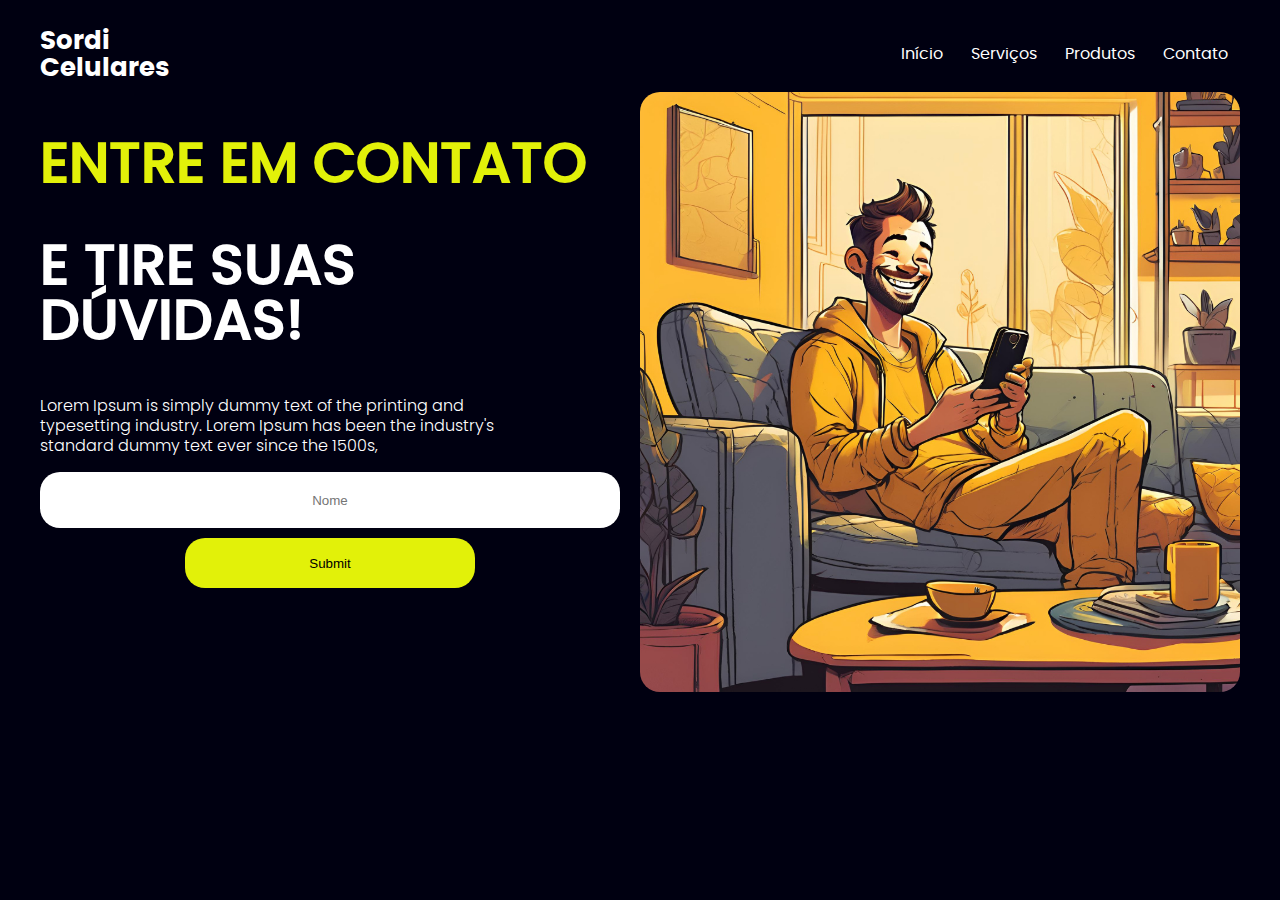
<file: index.html>
<!DOCTYPE html>
<html lang="pt-BR">
<head>
  <meta charset="UTF-8">
  <meta name="viewport" content="width=device-width, initial-scale=1.0">
  <title>INÍCIO</title>

  <link rel="stylesheet" href="styles/style.css">
  <link rel="stylesheet" href="./styles/fonts.css">
</head>
<body>
  <header>
    <div id="title">
      <h1>Sordi</h1>
      <h1>Celulares</h1>
    </div>

    <ul>
      <a href="./index.html"><li>Início</li></a>
      <a href="./servicos.html"><li>Serviços</li></a>
      <a href="#"><li>Produtos</li></a>
      <a href="#"><li>Contato</li></a>
    </ul>
  </header>

  <main>
    <aside>
      <h2><span>Entre em contato</span></h2>
      <h2>E tire suas dúvidas!</h2>
      <p>Lorem Ipsum is simply dummy text of the printing and typesetting industry. Lorem Ipsum has been the industry's standard dummy text ever since the 1500s,</p>
      <form id="form">
        <input type="text" id="name" placeholder = "Nome">
        <input type="submit" class="btn">
      </form>
    </aside>

    <article>
      <img src="./components/images/personagem.png" alt="Individuo utilizando um smartphone sentado no sofa da sala de estar">
    </article>
  </main>
  
  <script src="./js/script.js"></script>
</body>
</html>
</file>
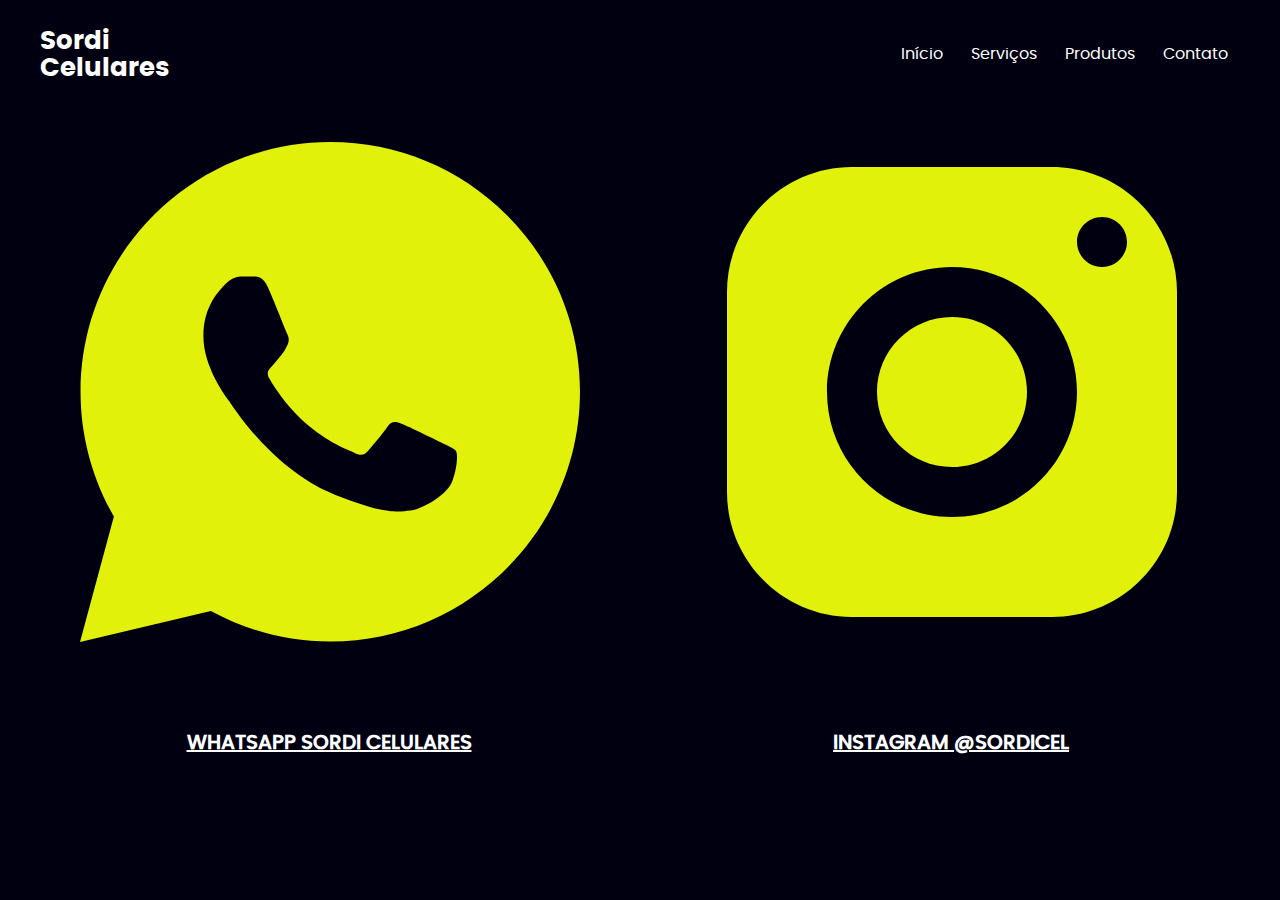
<file: contato.html>
<!DOCTYPE html>
<html lang="pt-BR">
<head>
  <meta charset="UTF-8">
  <meta name="viewport" content="width=device-width, initial-scale=1.0">
  <title>CONTATOS - SORDI</title>

  <link rel="stylesheet" href="styles/style.css">
  <link rel="stylesheet" href="./styles/fonts.css">
  <link rel="stylesheet" href="./styles/contato.css">
</head>
<body>
  <header>
    <div id="title">
      <h1>Sordi</h1>
      <h1>Celulares</h1>
    </div>

    <ul>
      <a href="./index.html"><li>Início</li></a>
      <a href="./servicos.html"><li>Serviços</li></a>
      <a href="./produtos.html"><li>Produtos</li></a>
      <a href="./contato.html"><li>Contato</li></a>
    </ul>
  </header>

  <main>
    <div class="whats">
      <a href="https://wa.me/5549999167404?text=Bom dia! Essa é uma mensagem de teste de desenvolvimento do site" target="_blank">
      <img class="socialImg" src="./components/images/icon-whats.svg" alt="">
      <h2 class="socialTitle">WHATSAPP SORDI CELULARES</h2>
    </a>
    </div>
    <div class="insta">
      <a href="">
      <img class="socialImg" src="./components/images/icon-insta.svg" alt="icone link instagram Sordi Celulares">
      <h2 class="socialTitle">Instagram @sordicel</h2>
    </a>
    </div>
    
  </main>
  
  <script src="./js/script.js"></script>
</body>
</html>
</file>
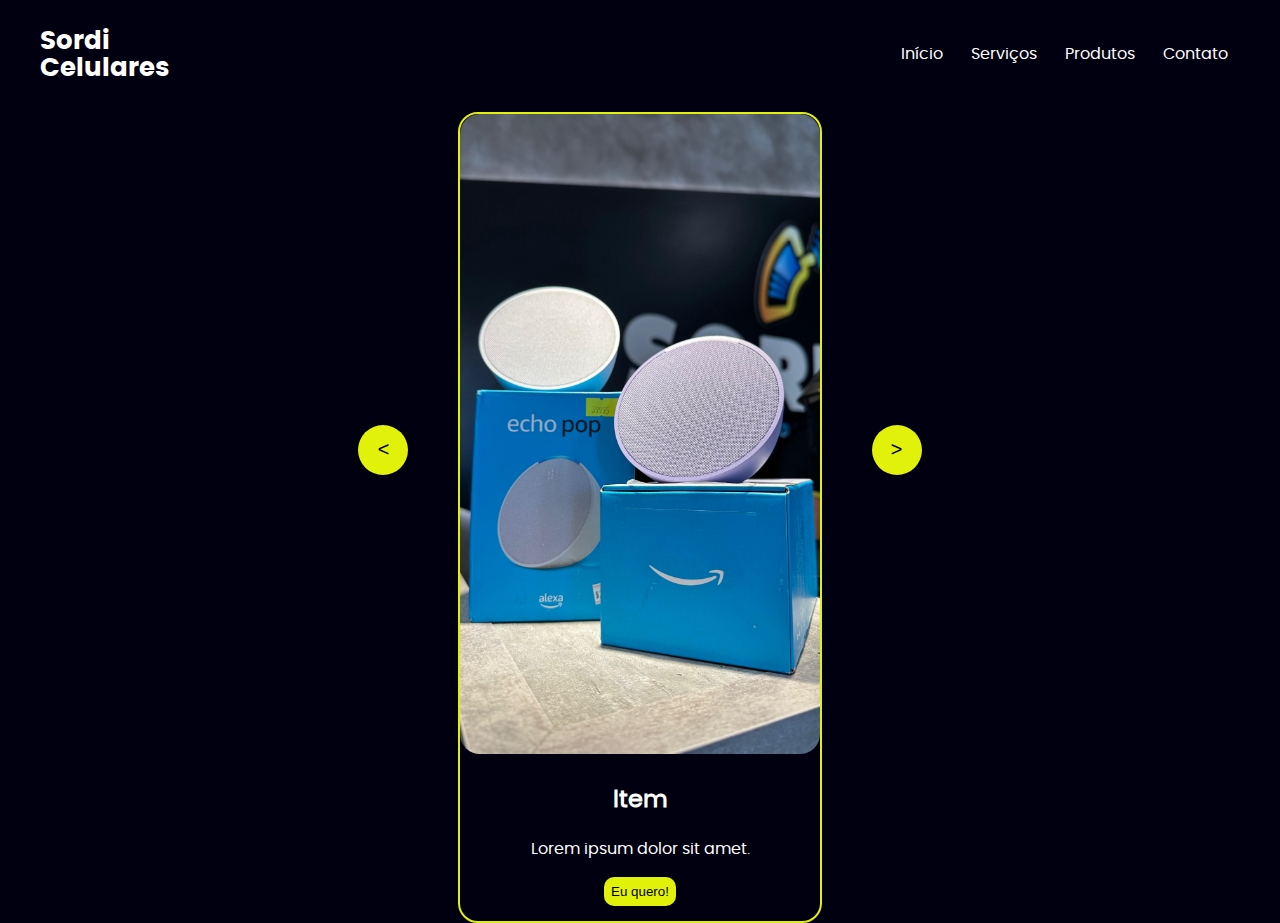
<file: produtos.html>
<!DOCTYPE html>
<html lang="pt-BR">
  <head>
    <meta charset="UTF-8" />
    <meta name="viewport" content="width=device-width, initial-scale=1.0" />
    <title>PRODUTOS - SORDI</title>

    <link rel="stylesheet" href="./styles/fonts.css" />
    <link rel="stylesheet" href="./styles/produtos.css" />
  </head>
  <body>
    <header>
      <div id="title">
        <h1>Sordi</h1>
        <h1>Celulares</h1>
      </div>

      <ul>
        <a href="./index.html"><li>Início</li></a>
        <a href="./servicos.html"><li>Serviços</li></a>
        <a href="./produtos.html"><li>Produtos</li></a>
        <a href="./contato.html"><li>Contato</li></a>
      </ul>
    </header>

  <main>
    <button id="prev"> < </button>

    <div class="cardItem active">
      <img class="cardImg" src="./components/images/echoPop.jpg" alt="">
      <div class="cardInfo">
        <h2>Item</h2>
        <p>Lorem ipsum dolor sit amet.</p>
        <a href="https://wa.me/5549999167404?text=Olá! Vi no site que vcs tem (ITEMX) quais modelos voces tem?" target= _blank><button>Eu quero!</button></a>
      </div>
    </div>
      <div class="cardItem">
        <div>
          <img
            class="cardImg"
            src="./components/images/fonesDeOuvido.jpg"
            alt=""
          />
        </div>
        <div class="cardInfo">
          <h2>Item</h2>
          <p>Lorem ipsum dolor sit amet.</p>
          <a
            href="https://wa.me/5549999167404?text=Olá! Vi no site que vcs tem (ITEMX) quais modelos voces tem?"
            target="_blank"
            ><button>Eu quero!</button></a
          >
        </div>
      </div>
      <div class="cardItem">
        <div>
          <img class="cardImg" src="./components/images/iPhones.png" alt="" />
        </div>
        <div class="cardInfo">
          <h2>Item</h2>
          <p>Lorem ipsum dolor sit amet.</p>
          <a
            href="https://wa.me/5549999167404?text=Olá! Vi no site que vcs tem (ITEMX) quais modelos voces tem?"
            target="_blank"
            ><button>Eu quero!</button></a
          >
        </div>
      </div>
      <div class="cardItem">
        <div>
          <img class="cardImg" src="./components/images/jbl.jpg" alt="" />
        </div>
        <div class="cardInfo">
          <h2>Item</h2>
          <p>Lorem ipsum dolor sit amet.</p>
          <a
            href="https://wa.me/5549999167404?text=Olá! Vi no site que vcs tem (ITEMX) quais modelos voces tem?"
            target="_blank"
            ><button>Eu quero!</button></a
          >
        </div>
      </div>
      <div class="cardItem">
        <div>
          <img class="cardImg" src="./components/images/mi.jpg" alt="" />
        </div>
        <div class="cardInfo">
          <h2>Item</h2>
          <p>Lorem ipsum dolor sit amet.</p>
          <a
            href="https://wa.me/5549999167404?text=Olá! Vi no site que vcs tem (ITEMX) quais modelos voces tem?"
            target="_blank"
            ><button>Eu quero!</button></a
          >
        </div>
      </div>
      <div class="cardItem">
        <div>
          <img class="cardImg" src="./components/images/moto.jpg" alt="" />
        </div>
        <div class="cardInfo">
          <h2>Item</h2>
          <p>Lorem ipsum dolor sit amet.</p>
          <a
            href="https://wa.me/5549999167404?text=Olá! Vi no site que vcs tem (ITEMX) quais modelos voces tem?"
            target="_blank"
            ><button>Eu quero!</button></a
          >
        </div>
      </div>
      <div class="cardItem">
        <div>
          <img
            class="cardImg"
            src="./components/images/smartwatch.jpg"
            alt=""
          />
        </div>
        <div class="cardInfo">
          <h2>Item</h2>
          <p>Lorem ipsum dolor sit amet.</p>
          <a
            href="https://wa.me/5549999167404?text=Olá! Vi no site que vcs tem (ITEMX) quais modelos voces tem?"
            target="_blank"
            ><button>Eu quero!</button></a
          >
        </div>
      </div>
      <div class="cardItem">
        <div>
          <img class="cardImg" src="./components/images/xiaomi.jpg" alt="" />
        </div>
        <div class="cardInfo">
          <h2>Item</h2>
          <p>Lorem ipsum dolor sit amet.</p>
          <a
            href="https://wa.me/5549999167404?text=Olá! Vi no site que vcs tem (ITEMX) quais modelos voces tem?"
            target="_blank"
            ><button>Eu quero!</button></a
          >
        </div>
      </div>
      <div class="cardItem">
        <div>
          <img class="cardImg" src="./components/images/echoPop.jpg" alt="" />
        </div>
        <div class="cardInfo">
          <h2>Item</h2>
          <p>Lorem ipsum dolor sit amet.</p>
          <a
            href="https://wa.me/5549999167404?text=Olá! Vi no site que vcs tem (ITEMX) quais modelos voces tem?"
            target="_blank"
            ><button>Eu quero!</button></a
          >
        </div>
      </div>
    </div>
    <button id="next"> > </button>
    
  </main>
  
  <script src="./js/produtos.js"></script>
</body>
</html>
</file>
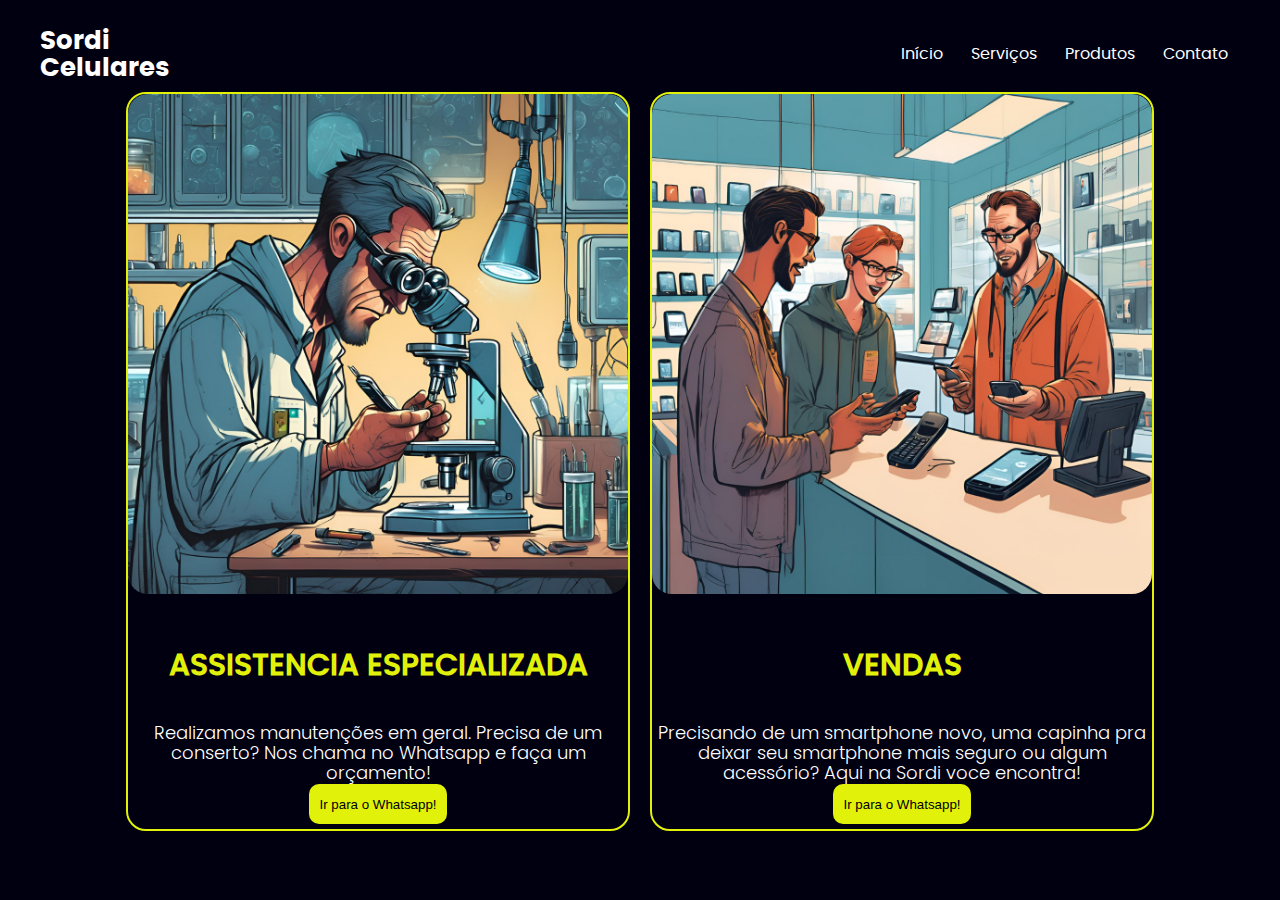
<file: servicos.html>
<!DOCTYPE html>
<html lang="pt-BR">
<head>
  <meta charset="UTF-8">
  <meta name="viewport" content="width=device-width, initial-scale=1.0">
  <title>SERVIÇOS - SORDI</title>

  <link rel="stylesheet" href="styles/style.css">
  <link rel="stylesheet" href="./styles/fonts.css">
  <link rel="stylesheet" href="./styles/servicos.css">
</head>
<body>
  <header>
    <div id="title">
      <h1>Sordi</h1>
      <h1>Celulares</h1>
    </div>

    <ul>
      <a href="./index.html"><li>Início</li></a>
      <a href="./servicos.html"><li>Serviços</li></a>
      <a href="./produtos.html"><li>Produtos</li></a>
      <a href="./contato.html"><li>Contato</li></a>
    </ul>
  </header>

  <main>
    <aside class="serviceCard">
      <img src="./components/images/CONSERTO.png" alt="Individuo utilizando um smartphone sentado no sofa da sala de estar">
      <h2><span>ASSISTENCIA ESPECIALIZADA</span></h2>
      <p>Realizamos manutenções em geral. Precisa de um conserto? Nos chama no Whatsapp e faça um orçamento!</p>
      <button onclick="window.open('https://api.whatsapp.com/send?phone=5549999167404&text=Olá%2C%20gostaria%20de%20saber%20mais%20sobre%20seus%20produtos')"> <a href="" class="wppBtn">Ir para o Whatsapp!</a></button>
    </aside>

    <article>
      <img src="./components/images/vendas.png" alt="">
      <h2><span>vendas</span></h2>
      <p>Precisando de um smartphone novo, uma capinha pra deixar seu smartphone mais seguro ou algum acessório? Aqui na Sordi voce encontra!</p>
      <button onclick="window.open('https://api.whatsapp.com/send?phone=5549999167404&text=Olá%2C%20gostaria%20de%20saber%20mais%20sobre%20seus%20produtos')"> <a href="" class="wppBtn">Ir para o Whatsapp!</a></button>
    </article>
  </main>
  
</body>
</html>
</file>
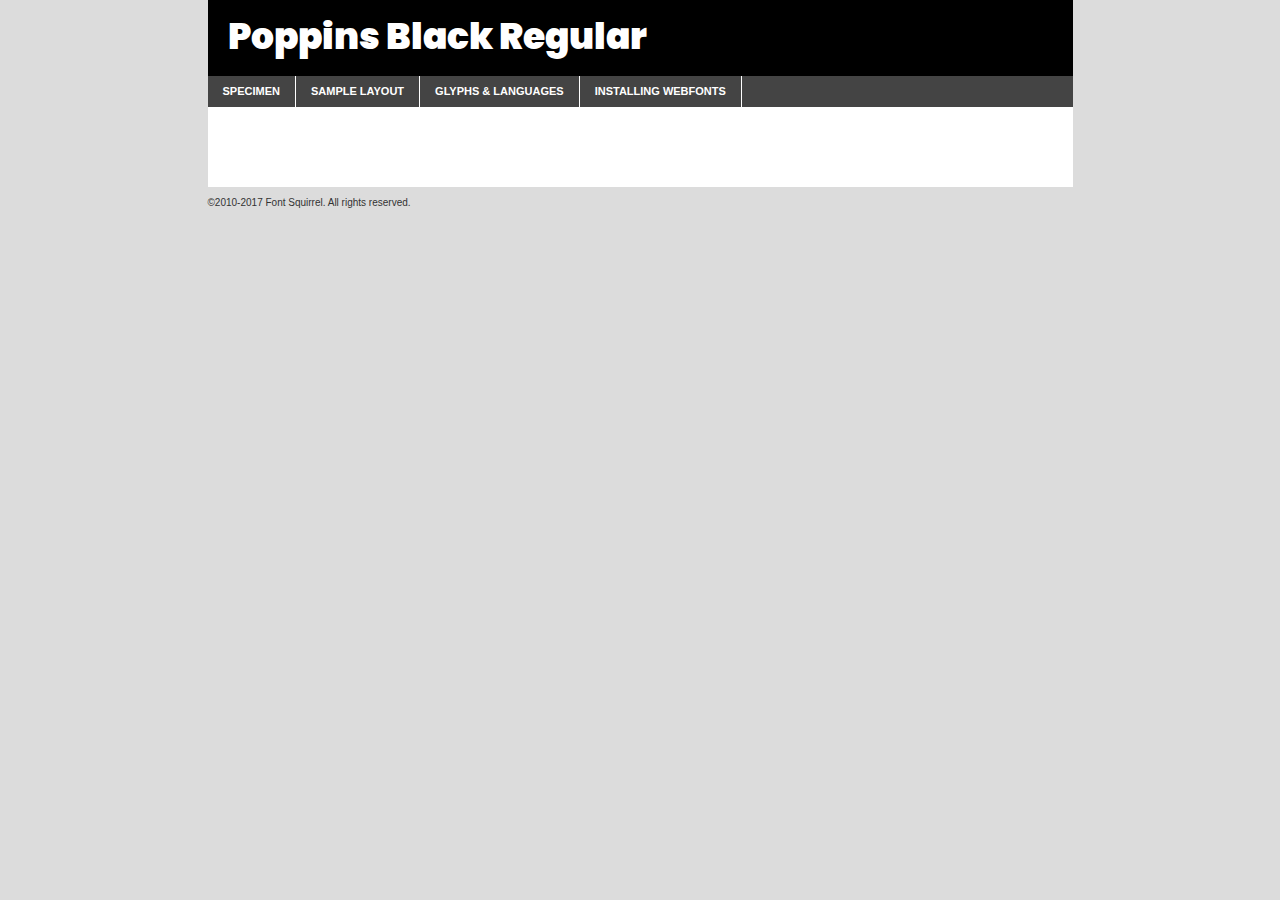
<file: components/fonts/poppins-black-demo.html>
<!DOCTYPE html PUBLIC "-//W3C//DTD XHTML 1.0 Transitional//EN"
	"http://www.w3.org/TR/xhtml1/DTD/xhtml1-transitional.dtd">

<html xmlns="http://www.w3.org/1999/xhtml" xml:lang="en" lang="en">
<head>
	<meta http-equiv="Content-Type" content="text/html; charset=utf-8" />
	<script src="http://ajax.googleapis.com/ajax/libs/jquery/1.7.2/jquery.min.js" type="text/javascript" charset="utf-8"></script>
	<script type="text/javascript">
	(function($){$.fn.easyTabs=function(option){var param=jQuery.extend({fadeSpeed:"fast",defaultContent:1,activeClass:'active'},option);$(this).each(function(){var thisId="#"+this.id;if(param.defaultContent==''){param.defaultContent=1;}
	if(typeof param.defaultContent=="number")
	{var defaultTab=$(thisId+" .tabs li:eq("+(param.defaultContent-1)+") a").attr('href').substr(1);}else{var defaultTab=param.defaultContent;}
	$(thisId+" .tabs li a").each(function(){var tabToHide=$(this).attr('href').substr(1);$("#"+tabToHide).addClass('easytabs-tab-content');});hideAll();changeContent(defaultTab);function hideAll(){$(thisId+" .easytabs-tab-content").hide();}
	function changeContent(tabId){hideAll();$(thisId+" .tabs li").removeClass(param.activeClass);$(thisId+" .tabs li a[href=#"+tabId+"]").closest('li').addClass(param.activeClass);if(param.fadeSpeed!="none")
	{$(thisId+" #"+tabId).fadeIn(param.fadeSpeed);}else{$(thisId+" #"+tabId).show();}}
	$(thisId+" .tabs li").click(function(){var tabId=$(this).find('a').attr('href').substr(1);changeContent(tabId);return false;});});}})(jQuery);
	</script>
	<link rel="stylesheet" href="specimen_files/specimen_stylesheet.css" type="text/css" charset="utf-8" />
	<link rel="stylesheet" href="stylesheet.css" type="text/css" charset="utf-8" />

	<style type="text/css">
					body{
				font-family: 'poppinsblack';
							}
		</style>

	<title>Poppins Black Regular Specimen</title>
	
	
	<script type="text/javascript" charset="utf-8">
		$(document).ready(function() {
			$('#container').easyTabs({defaultContent:1});
		});
	</script>
</head>

<body>
<div id="container">
	<div id="header">
		Poppins Black Regular	</div>
	<ul class="tabs">
		<li><a href="#specimen">Specimen</a></li>
		<li><a href="#layout">Sample Layout</a></li>
				<li><a href="#glyphs">Glyphs &amp; Languages</a></li>
		<li><a href="#installing">Installing Webfonts</a></li>
		
	</ul>
	
	<div id="main_content">

		
			<div id="specimen">
		
				<div class="section">
					<div class="grid12 firstcol">
						<div class="huge">AaBb</div>
					</div>
				</div>
		
				<div class="section">
					<div class="glyph_range">A&#x200B;B&#x200b;C&#x200b;D&#x200b;E&#x200b;F&#x200b;G&#x200b;H&#x200b;I&#x200b;J&#x200b;K&#x200b;L&#x200b;M&#x200b;N&#x200b;O&#x200b;P&#x200b;Q&#x200b;R&#x200b;S&#x200b;T&#x200b;U&#x200b;V&#x200b;W&#x200b;X&#x200b;Y&#x200b;Z&#x200b;a&#x200b;b&#x200b;c&#x200b;d&#x200b;e&#x200b;f&#x200b;g&#x200b;h&#x200b;i&#x200b;j&#x200b;k&#x200b;l&#x200b;m&#x200b;n&#x200b;o&#x200b;p&#x200b;q&#x200b;r&#x200b;s&#x200b;t&#x200b;u&#x200b;v&#x200b;w&#x200b;x&#x200b;y&#x200b;z&#x200b;1&#x200b;2&#x200b;3&#x200b;4&#x200b;5&#x200b;6&#x200b;7&#x200b;8&#x200b;9&#x200b;0&#x200b;&amp;&#x200b;.&#x200b;,&#x200b;?&#x200b;!&#x200b;&#64;&#x200b;(&#x200b;)&#x200b;#&#x200b;$&#x200b;%&#x200b;*&#x200b;+&#x200b;-&#x200b;=&#x200b;:&#x200b;;</div>
				</div>
				<div class="section">
					<div class="grid12 firstcol">
						<table class="sample_table">
							<tr><td>10</td><td class="size10">abcdefghijklmnopqrstuvwxyzABCDEFGHIJKLMNOPQRSTUVWXYZ0123456789abcdefghijklmnopqrstuvwxyzABCDEFGHIJKLMNOPQRSTUVWXYZ0123456789abcdefghijklmnopqrstuvwxyzABCDEFGHIJKLMNOPQRSTUVWXYZ</td></tr>
							<tr><td>11</td><td class="size11">abcdefghijklmnopqrstuvwxyzABCDEFGHIJKLMNOPQRSTUVWXYZ0123456789abcdefghijklmnopqrstuvwxyzABCDEFGHIJKLMNOPQRSTUVWXYZ0123456789abcdefghijklmnopqrstuvwxyzABCDEFGHIJKLMNOPQRSTUVWXYZ</td></tr>
							<tr><td>12</td><td class="size12">abcdefghijklmnopqrstuvwxyzABCDEFGHIJKLMNOPQRSTUVWXYZ0123456789abcdefghijklmnopqrstuvwxyzABCDEFGHIJKLMNOPQRSTUVWXYZ0123456789abcdefghijklmnopqrstuvwxyzABCDEFGHIJKLMNOPQRSTUVWXYZ</td></tr>
							<tr><td>13</td><td class="size13">abcdefghijklmnopqrstuvwxyzABCDEFGHIJKLMNOPQRSTUVWXYZ0123456789abcdefghijklmnopqrstuvwxyzABCDEFGHIJKLMNOPQRSTUVWXYZ0123456789abcdefghijklmnopqrstuvwxyzABCDEFGHIJKLMNOPQRSTUVWXYZ</td></tr>
							<tr><td>14</td><td class="size14">abcdefghijklmnopqrstuvwxyzABCDEFGHIJKLMNOPQRSTUVWXYZ0123456789abcdefghijklmnopqrstuvwxyzABCDEFGHIJKLMNOPQRSTUVWXYZ0123456789abcdefghijklmnopqrstuvwxyzABCDEFGHIJKLMNOPQRSTUVWXYZ</td></tr>
							<tr><td>16</td><td class="size16">abcdefghijklmnopqrstuvwxyzABCDEFGHIJKLMNOPQRSTUVWXYZ0123456789abcdefghijklmnopqrstuvwxyzABCDEFGHIJKLMNOPQRSTUVWXYZ</td></tr>
							<tr><td>18</td><td class="size18">abcdefghijklmnopqrstuvwxyzABCDEFGHIJKLMNOPQRSTUVWXYZ0123456789abcdefghijklmnopqrstuvwxyzABCDEFGHIJKLMNOPQRSTUVWXYZ</td></tr>
							<tr><td>20</td><td class="size20">abcdefghijklmnopqrstuvwxyzABCDEFGHIJKLMNOPQRSTUVWXYZ0123456789abcdefghijklmnopqrstuvwxyzABCDEFGHIJKLMNOPQRSTUVWXYZ</td></tr>
							<tr><td>24</td><td class="size24">abcdefghijklmnopqrstuvwxyzABCDEFGHIJKLMNOPQRSTUVWXYZ0123456789abcdefghijklmnopqrstuvwxyzABCDEFGHIJKLMNOPQRSTUVWXYZ</td></tr>
							<tr><td>30</td><td class="size30">abcdefghijklmnopqrstuvwxyzABCDEFGHIJKLMNOPQRSTUVWXYZ0123456789abcdefghijklmnopqrstuvwxyzABCDEFGHIJKLMNOPQRSTUVWXYZ</td></tr>
							<tr><td>36</td><td class="size36">abcdefghijklmnopqrstuvwxyzABCDEFGHIJKLMNOPQRSTUVWXYZ0123456789abcdefghijklmnopqrstuvwxyzABCDEFGHIJKLMNOPQRSTUVWXYZ</td></tr>
							<tr><td>48</td><td class="size48">abcdefghijklmnopqrstuvwxyzABCDEFGHIJKLMNOPQRSTUVWXYZ0123456789abcdefghijklmnopqrstuvwxyzABCDEFGHIJKLMNOPQRSTUVWXYZ</td></tr>
							<tr><td>60</td><td class="size60">abcdefghijklmnopqrstuvwxyzABCDEFGHIJKLMNOPQRSTUVWXYZ0123456789abcdefghijklmnopqrstuvwxyzABCDEFGHIJKLMNOPQRSTUVWXYZ</td></tr>
							<tr><td>72</td><td class="size72">abcdefghijklmnopqrstuvwxyzABCDEFGHIJKLMNOPQRSTUVWXYZ0123456789abcdefghijklmnopqrstuvwxyzABCDEFGHIJKLMNOPQRSTUVWXYZ</td></tr>
							<tr><td>90</td><td class="size90">abcdefghijklmnopqrstuvwxyzABCDEFGHIJKLMNOPQRSTUVWXYZ0123456789abcdefghijklmnopqrstuvwxyzABCDEFGHIJKLMNOPQRSTUVWXYZ</td></tr>
						</table>
				
					</div>
			
				</div>
		
		
		
								<div class="section" id="bodycomparison">


										<div id="xheight">
				<div class="fontbody">&#x25FC;&#x25FC;&#x25FC;&#x25FC;&#x25FC;&#x25FC;&#x25FC;&#x25FC;&#x25FC;&#x25FC;&#x25FC;&#x25FC;&#x25FC;&#x25FC;&#x25FC;&#x25FC;&#x25FC;&#x25FC;&#x25FC;&#x25FC;&#x25FC;&#x25FC;&#x25FC;&#x25FC;&#x25FC;&#x25FC;&#x25FC;&#x25FC;&#x25FC;&#x25FC;&#x25FC;&#x25FC;&#x25FC;&#x25FC;&#x25FC;&#x25FC;&#x25FC;&#x25FC;&#x25FC;&#x25FC;&#x25FC;&#x25FC;&#x25FC;&#x25FC;&#x25FC;&#x25FC;&#x25FC;&#x25FC;&#x25FC;&#x25FC;&#x25FC;&#x25FC;&#x25FC;&#x25FC;&#x25FC;&#x25FC;&#x25FC;&#x25FC;&#x25FC;&#x25FC;&#x25FC;&#x25FC;&#x25FC;&#x25FC;&#x25FC;&#x25FC;&#x25FC;&#x25FC;&#x25FC;&#x25FC;&#x25FC;&#x25FC;&#x25FC;&#x25FC;&#x25FC;&#x25FC;&#x25FC;&#x25FC;&#x25FC;&#x25FC;&#x25FC;&#x25FC;&#x25FC;&#x25FC;&#x25FC;&#x25FC;&#x25FC;&#x25FC;&#x25FC;&#x25FC;&#x25FC;&#x25FC;&#x25FC;&#x25FC;&#x25FC;&#x25FC;&#x25FC;&#x25FC;&#x25FC;body</div><div class="arialbody">body</div><div class="verdanabody">body</div><div class="georgiabody">body</div></div>
										<div class="fontbody" style="z-index:1">
											body<span>Poppins Black Regular</span>
										</div>
										<div class="arialbody" style="z-index:1">
											body<span>Arial</span>
										</div>
										<div class="verdanabody" style="z-index:1">
											body<span>Verdana</span>
										</div>
										<div class="georgiabody" style="z-index:1">
											body<span>Georgia</span>
										</div>



								</div>
		
		
				<div class="section psample psample_row1" id="">
					
					<div class="grid2 firstcol">
						<p class="size10"><span>10.</span>Aenean lacinia bibendum nulla sed consectetur. Fusce dapibus, tellus ac cursus commodo, tortor mauris condimentum nibh, ut fermentum massa justo sit amet risus. Nullam id dolor id nibh ultricies vehicula ut id elit. Cum sociis natoque penatibus et magnis dis parturient montes, nascetur ridiculus mus. Nulla vitae elit libero, a pharetra augue.</p>
			
					</div>
					<div class="grid3">
						<p class="size11"><span>11.</span>Aenean lacinia bibendum nulla sed consectetur. Fusce dapibus, tellus ac cursus commodo, tortor mauris condimentum nibh, ut fermentum massa justo sit amet risus. Nullam id dolor id nibh ultricies vehicula ut id elit. Cum sociis natoque penatibus et magnis dis parturient montes, nascetur ridiculus mus. Nulla vitae elit libero, a pharetra augue.</p>
			
					</div>
					<div class="grid3">
						<p class="size12"><span>12.</span>Aenean lacinia bibendum nulla sed consectetur. Fusce dapibus, tellus ac cursus commodo, tortor mauris condimentum nibh, ut fermentum massa justo sit amet risus. Nullam id dolor id nibh ultricies vehicula ut id elit. Cum sociis natoque penatibus et magnis dis parturient montes, nascetur ridiculus mus. Nulla vitae elit libero, a pharetra augue.</p>
			
					</div>
					<div class="grid4">
						<p class="size13"><span>13.</span>Aenean lacinia bibendum nulla sed consectetur. Fusce dapibus, tellus ac cursus commodo, tortor mauris condimentum nibh, ut fermentum massa justo sit amet risus. Nullam id dolor id nibh ultricies vehicula ut id elit. Cum sociis natoque penatibus et magnis dis parturient montes, nascetur ridiculus mus. Nulla vitae elit libero, a pharetra augue.</p>
			
					</div>
					<div class="white_blend"></div>
					
				</div>
				<div class="section psample psample_row2" id="">
					<div class="grid3 firstcol">
						<p class="size14"><span>14.</span>Aenean lacinia bibendum nulla sed consectetur. Fusce dapibus, tellus ac cursus commodo, tortor mauris condimentum nibh, ut fermentum massa justo sit amet risus. Nullam id dolor id nibh ultricies vehicula ut id elit. Cum sociis natoque penatibus et magnis dis parturient montes, nascetur ridiculus mus. Nulla vitae elit libero, a pharetra augue.</p>
			
					</div>
					<div class="grid4">
						<p class="size16"><span>16.</span>Aenean lacinia bibendum nulla sed consectetur. Fusce dapibus, tellus ac cursus commodo, tortor mauris condimentum nibh, ut fermentum massa justo sit amet risus. Nullam id dolor id nibh ultricies vehicula ut id elit. Cum sociis natoque penatibus et magnis dis parturient montes, nascetur ridiculus mus. Nulla vitae elit libero, a pharetra augue.</p>
			
					</div>
					<div class="grid5">
						<p class="size18"><span>18.</span>Aenean lacinia bibendum nulla sed consectetur. Fusce dapibus, tellus ac cursus commodo, tortor mauris condimentum nibh, ut fermentum massa justo sit amet risus. Nullam id dolor id nibh ultricies vehicula ut id elit. Cum sociis natoque penatibus et magnis dis parturient montes, nascetur ridiculus mus. Nulla vitae elit libero, a pharetra augue.</p>
			
					</div>

					<div class="white_blend"></div>

				</div>
				
				<div class="section psample psample_row3" id="">
					<div class="grid5 firstcol">
						<p class="size20"><span>20.</span>Aenean lacinia bibendum nulla sed consectetur. Fusce dapibus, tellus ac cursus commodo, tortor mauris condimentum nibh, ut fermentum massa justo sit amet risus. Nullam id dolor id nibh ultricies vehicula ut id elit. Cum sociis natoque penatibus et magnis dis parturient montes, nascetur ridiculus mus. Nulla vitae elit libero, a pharetra augue.</p>
					</div>
					<div class="grid7">
						<p class="size24"><span>24.</span>Aenean lacinia bibendum nulla sed consectetur. Fusce dapibus, tellus ac cursus commodo, tortor mauris condimentum nibh, ut fermentum massa justo sit amet risus. Nullam id dolor id nibh ultricies vehicula ut id elit. Cum sociis natoque penatibus et magnis dis parturient montes, nascetur ridiculus mus. Nulla vitae elit libero, a pharetra augue.</p>
					</div>
					
					<div class="white_blend"></div>
					
				</div>
				
				<div class="section psample psample_row4" id="">
					<div class="grid12 firstcol">
						<p class="size30"><span>30.</span>Aenean lacinia bibendum nulla sed consectetur. Fusce dapibus, tellus ac cursus commodo, tortor mauris condimentum nibh, ut fermentum massa justo sit amet risus. Nullam id dolor id nibh ultricies vehicula ut id elit. Cum sociis natoque penatibus et magnis dis parturient montes, nascetur ridiculus mus. Nulla vitae elit libero, a pharetra augue.</p>
					</div>
					<div class="white_blend"></div>
					
				</div>
				
				
				
				<div class="section psample psample_row1 fullreverse">
					<div class="grid2 firstcol">
						<p class="size10"><span>10.</span>Aenean lacinia bibendum nulla sed consectetur. Fusce dapibus, tellus ac cursus commodo, tortor mauris condimentum nibh, ut fermentum massa justo sit amet risus. Nullam id dolor id nibh ultricies vehicula ut id elit. Cum sociis natoque penatibus et magnis dis parturient montes, nascetur ridiculus mus. Nulla vitae elit libero, a pharetra augue.</p>
			
					</div>
					<div class="grid3">
						<p class="size11"><span>11.</span>Aenean lacinia bibendum nulla sed consectetur. Fusce dapibus, tellus ac cursus commodo, tortor mauris condimentum nibh, ut fermentum massa justo sit amet risus. Nullam id dolor id nibh ultricies vehicula ut id elit. Cum sociis natoque penatibus et magnis dis parturient montes, nascetur ridiculus mus. Nulla vitae elit libero, a pharetra augue.</p>
			
					</div>
					<div class="grid3">
						<p class="size12"><span>12.</span>Aenean lacinia bibendum nulla sed consectetur. Fusce dapibus, tellus ac cursus commodo, tortor mauris condimentum nibh, ut fermentum massa justo sit amet risus. Nullam id dolor id nibh ultricies vehicula ut id elit. Cum sociis natoque penatibus et magnis dis parturient montes, nascetur ridiculus mus. Nulla vitae elit libero, a pharetra augue.</p>
			
					</div>
					<div class="grid4">
						<p class="size13"><span>13.</span>Aenean lacinia bibendum nulla sed consectetur. Fusce dapibus, tellus ac cursus commodo, tortor mauris condimentum nibh, ut fermentum massa justo sit amet risus. Nullam id dolor id nibh ultricies vehicula ut id elit. Cum sociis natoque penatibus et magnis dis parturient montes, nascetur ridiculus mus. Nulla vitae elit libero, a pharetra augue.</p>
			
					</div>
					<div class="black_blend"></div>
					
				</div>
				
				<div class="section psample psample_row2 fullreverse">
					<div class="grid3 firstcol">
						<p class="size14"><span>14.</span>Aenean lacinia bibendum nulla sed consectetur. Fusce dapibus, tellus ac cursus commodo, tortor mauris condimentum nibh, ut fermentum massa justo sit amet risus. Nullam id dolor id nibh ultricies vehicula ut id elit. Cum sociis natoque penatibus et magnis dis parturient montes, nascetur ridiculus mus. Nulla vitae elit libero, a pharetra augue.</p>
			
					</div>
					<div class="grid4">
						<p class="size16"><span>16.</span>Aenean lacinia bibendum nulla sed consectetur. Fusce dapibus, tellus ac cursus commodo, tortor mauris condimentum nibh, ut fermentum massa justo sit amet risus. Nullam id dolor id nibh ultricies vehicula ut id elit. Cum sociis natoque penatibus et magnis dis parturient montes, nascetur ridiculus mus. Nulla vitae elit libero, a pharetra augue.</p>
			
					</div>
					<div class="grid5">
						<p class="size18"><span>18.</span>Aenean lacinia bibendum nulla sed consectetur. Fusce dapibus, tellus ac cursus commodo, tortor mauris condimentum nibh, ut fermentum massa justo sit amet risus. Nullam id dolor id nibh ultricies vehicula ut id elit. Cum sociis natoque penatibus et magnis dis parturient montes, nascetur ridiculus mus. Nulla vitae elit libero, a pharetra augue.</p>
			
					</div>
					<div class="black_blend"></div>

				</div>
				
				<div class="section psample fullreverse psample_row3" id="">
					<div class="grid5 firstcol">
						<p class="size20"><span>20.</span>Aenean lacinia bibendum nulla sed consectetur. Fusce dapibus, tellus ac cursus commodo, tortor mauris condimentum nibh, ut fermentum massa justo sit amet risus. Nullam id dolor id nibh ultricies vehicula ut id elit. Cum sociis natoque penatibus et magnis dis parturient montes, nascetur ridiculus mus. Nulla vitae elit libero, a pharetra augue.</p>
					</div>
					<div class="grid7">
						<p class="size24"><span>24.</span>Aenean lacinia bibendum nulla sed consectetur. Fusce dapibus, tellus ac cursus commodo, tortor mauris condimentum nibh, ut fermentum massa justo sit amet risus. Nullam id dolor id nibh ultricies vehicula ut id elit. Cum sociis natoque penatibus et magnis dis parturient montes, nascetur ridiculus mus. Nulla vitae elit libero, a pharetra augue.</p>
					</div>
					
					<div class="black_blend"></div>
					
				</div>
				
				<div class="section psample fullreverse psample_row4" id="" style="border-bottom: 20px #000 solid;">
					<div class="grid12 firstcol">
						<p class="size30"><span>30.</span>Aenean lacinia bibendum nulla sed consectetur. Fusce dapibus, tellus ac cursus commodo, tortor mauris condimentum nibh, ut fermentum massa justo sit amet risus. Nullam id dolor id nibh ultricies vehicula ut id elit. Cum sociis natoque penatibus et magnis dis parturient montes, nascetur ridiculus mus. Nulla vitae elit libero, a pharetra augue.</p>
					</div>
					<div class="black_blend"></div>
					
				</div>
				
				
				
				
			</div>
			
			<div id="layout">
				
				<div class="section">
					
					<div class="grid12 firstcol">
						<h1>Lorem Ipsum Dolor</h1>
						<h2>Etiam porta sem malesuada magna mollis euismod</h2>
						
						<p class="byline">By <a href="#link">Aenean Lacinia</a></p>
					</div>
				</div>
				<div class="section">
					<div class="grid8 firstcol">
						<p class="large">Donec sed odio dui. Morbi leo risus, porta ac consectetur ac, vestibulum at eros. Fusce dapibus, tellus ac cursus commodo, tortor mauris condimentum nibh, ut fermentum massa justo sit amet risus. </p>

						
						<h3>Pellentesque ornare sem</h3>

						<p>Maecenas sed diam eget risus varius blandit sit amet non magna. Maecenas faucibus mollis interdum. Donec ullamcorper nulla non metus auctor fringilla. Nullam id dolor id nibh ultricies vehicula ut id elit. Nullam id dolor id nibh ultricies vehicula ut id elit. </p>

						<p>Aenean eu leo quam. Pellentesque ornare sem lacinia quam venenatis vestibulum. Lorem ipsum dolor sit amet, consectetur adipiscing elit. Cum sociis natoque penatibus et magnis dis parturient montes, nascetur ridiculus mus. </p>

						<p>Nulla vitae elit libero, a pharetra augue. Praesent commodo cursus magna, vel scelerisque nisl consectetur et. Aenean lacinia bibendum nulla sed consectetur. </p>

						<p>Nullam quis risus eget urna mollis ornare vel eu leo. Nullam quis risus eget urna mollis ornare vel eu leo. Maecenas sed diam eget risus varius blandit sit amet non magna. Donec ullamcorper nulla non metus auctor fringilla. </p>

						<h3>Cras mattis consectetur</h3>

						<p>Aenean eu leo quam. Pellentesque ornare sem lacinia quam venenatis vestibulum. Aenean lacinia bibendum nulla sed consectetur. Integer posuere erat a ante venenatis dapibus posuere velit aliquet. Cras mattis consectetur purus sit amet fermentum. </p>

						<p>Nullam id dolor id nibh ultricies vehicula ut id elit. Nullam quis risus eget urna mollis ornare vel eu leo. Cras mattis consectetur purus sit amet fermentum.</p>
					</div>
					
					<div class="grid4 sidebar">
						
						<div class="box reverse">
							<p class="last">Nullam quis risus eget urna mollis ornare vel eu leo. Donec ullamcorper nulla non metus auctor fringilla. Cras mattis consectetur purus sit amet fermentum. Sed posuere consectetur est at lobortis. Lorem ipsum dolor sit amet, consectetur adipiscing elit. </p>
						</div>
						
						<p class="caption">Maecenas sed diam eget risus varius.</p>

						<p>Vestibulum id ligula porta felis euismod semper. Integer posuere erat a ante venenatis dapibus posuere velit aliquet. Vestibulum id ligula porta felis euismod semper. Sed posuere consectetur est at lobortis. Maecenas sed diam eget risus varius blandit sit amet non magna. Fusce dapibus, tellus ac cursus commodo, tortor mauris condimentum nibh, ut fermentum massa justo sit amet risus. </p>

					

						<p>Duis mollis, est non commodo luctus, nisi erat porttitor ligula, eget lacinia odio sem nec elit. Aenean lacinia bibendum nulla sed consectetur. Vivamus sagittis lacus vel augue laoreet rutrum faucibus dolor auctor. Aenean lacinia bibendum nulla sed consectetur. Nullam quis risus eget urna mollis ornare vel eu leo. </p>

						<p>Praesent commodo cursus magna, vel scelerisque nisl consectetur et. Donec ullamcorper nulla non metus auctor fringilla. Maecenas faucibus mollis interdum. Fusce dapibus, tellus ac cursus commodo, tortor mauris condimentum nibh, ut fermentum massa justo sit amet risus. </p>

					</div>
				</div>
				
			</div>


			



		<div id="glyphs">
			<div class="section">
				<div class="grid12 firstcol">
			
				<h1>Language Support</h1>
				<p>The subset of Poppins Black Regular in this kit supports the following languages:<br />
			
					Albanian, Basque, Breton, Chamorro, Danish, Dutch, English, Faroese, Finnish, French, Frisian, Galician, German, Icelandic, Italian, Malagasy, Norwegian, Portuguese, Spanish, Alsatian, Aragonese, Arapaho, Arrernte, Asturian, Aymara, Bislama, Cebuano, Corsican, Fijian, French_creole, Genoese, Gilbertese, Greenlandic, Haitian_creole, Hiligaynon, Hmong, Hopi, Ibanag, Iloko_ilokano, Indonesian, Interglossa_glosa, Interlingua, Irish_gaelic, Jerriais, Lojban, Lombard, Luxembourgeois, Manx, Mohawk, Norfolk_pitcairnese, Occitan, Oromo, Pangasinan, Papiamento, Piedmontese, Potawatomi, Rhaeto-romance, Romansh, Rotokas, Sami_lule, Samoan, Sardinian, Scots_gaelic, Seychelles_creole, Shona, Sicilian, Somali, Southern_ndebele, Swahili, Swati_swazi, Tagalog_filipino_pilipino, Tetum, Tok_pisin, Uyghur_latinized, Volapuk, Walloon, Warlpiri, Xhosa, Yapese, Zulu, Latinbasic, Ubasic, Demo				</p>
				<h1>Glyph Chart</h1>
				<p>The subset of Poppins Black Regular in this kit includes all the glyphs listed below. Unicode entities are included above each glyph to help you insert individual characters into your layout.</p>
				<div id="glyph_chart">
			
																														 <div><p>&amp;#13;</p>&#13;</div>
																				 <div><p>&amp;#32;</p>&#32;</div>
																				 <div><p>&amp;#33;</p>&#33;</div>
																				 <div><p>&amp;#34;</p>&#34;</div>
																				 <div><p>&amp;#35;</p>&#35;</div>
																				 <div><p>&amp;#36;</p>&#36;</div>
																				 <div><p>&amp;#37;</p>&#37;</div>
																				 <div><p>&amp;#38;</p>&#38;</div>
																				 <div><p>&amp;#39;</p>&#39;</div>
																				 <div><p>&amp;#40;</p>&#40;</div>
																				 <div><p>&amp;#41;</p>&#41;</div>
																				 <div><p>&amp;#42;</p>&#42;</div>
																				 <div><p>&amp;#43;</p>&#43;</div>
																				 <div><p>&amp;#44;</p>&#44;</div>
																				 <div><p>&amp;#45;</p>&#45;</div>
																				 <div><p>&amp;#46;</p>&#46;</div>
																				 <div><p>&amp;#47;</p>&#47;</div>
																				 <div><p>&amp;#48;</p>&#48;</div>
																				 <div><p>&amp;#49;</p>&#49;</div>
																				 <div><p>&amp;#50;</p>&#50;</div>
																				 <div><p>&amp;#51;</p>&#51;</div>
																				 <div><p>&amp;#52;</p>&#52;</div>
																				 <div><p>&amp;#53;</p>&#53;</div>
																				 <div><p>&amp;#54;</p>&#54;</div>
																				 <div><p>&amp;#55;</p>&#55;</div>
																				 <div><p>&amp;#56;</p>&#56;</div>
																				 <div><p>&amp;#57;</p>&#57;</div>
																				 <div><p>&amp;#58;</p>&#58;</div>
																				 <div><p>&amp;#59;</p>&#59;</div>
																				 <div><p>&amp;#60;</p>&#60;</div>
																				 <div><p>&amp;#61;</p>&#61;</div>
																				 <div><p>&amp;#62;</p>&#62;</div>
																				 <div><p>&amp;#63;</p>&#63;</div>
																				 <div><p>&amp;#64;</p>&#64;</div>
																				 <div><p>&amp;#65;</p>&#65;</div>
																				 <div><p>&amp;#66;</p>&#66;</div>
																				 <div><p>&amp;#67;</p>&#67;</div>
																				 <div><p>&amp;#68;</p>&#68;</div>
																				 <div><p>&amp;#69;</p>&#69;</div>
																				 <div><p>&amp;#70;</p>&#70;</div>
																				 <div><p>&amp;#71;</p>&#71;</div>
																				 <div><p>&amp;#72;</p>&#72;</div>
																				 <div><p>&amp;#73;</p>&#73;</div>
																				 <div><p>&amp;#74;</p>&#74;</div>
																				 <div><p>&amp;#75;</p>&#75;</div>
																				 <div><p>&amp;#76;</p>&#76;</div>
																				 <div><p>&amp;#77;</p>&#77;</div>
																				 <div><p>&amp;#78;</p>&#78;</div>
																				 <div><p>&amp;#79;</p>&#79;</div>
																				 <div><p>&amp;#80;</p>&#80;</div>
																				 <div><p>&amp;#81;</p>&#81;</div>
																				 <div><p>&amp;#82;</p>&#82;</div>
																				 <div><p>&amp;#83;</p>&#83;</div>
																				 <div><p>&amp;#84;</p>&#84;</div>
																				 <div><p>&amp;#85;</p>&#85;</div>
																				 <div><p>&amp;#86;</p>&#86;</div>
																				 <div><p>&amp;#87;</p>&#87;</div>
																				 <div><p>&amp;#88;</p>&#88;</div>
																				 <div><p>&amp;#89;</p>&#89;</div>
																				 <div><p>&amp;#90;</p>&#90;</div>
																				 <div><p>&amp;#91;</p>&#91;</div>
																				 <div><p>&amp;#92;</p>&#92;</div>
																				 <div><p>&amp;#93;</p>&#93;</div>
																				 <div><p>&amp;#94;</p>&#94;</div>
																				 <div><p>&amp;#95;</p>&#95;</div>
																				 <div><p>&amp;#96;</p>&#96;</div>
																				 <div><p>&amp;#97;</p>&#97;</div>
																				 <div><p>&amp;#98;</p>&#98;</div>
																				 <div><p>&amp;#99;</p>&#99;</div>
																				 <div><p>&amp;#100;</p>&#100;</div>
																				 <div><p>&amp;#101;</p>&#101;</div>
																				 <div><p>&amp;#102;</p>&#102;</div>
																				 <div><p>&amp;#103;</p>&#103;</div>
																				 <div><p>&amp;#104;</p>&#104;</div>
																				 <div><p>&amp;#105;</p>&#105;</div>
																				 <div><p>&amp;#106;</p>&#106;</div>
																				 <div><p>&amp;#107;</p>&#107;</div>
																				 <div><p>&amp;#108;</p>&#108;</div>
																				 <div><p>&amp;#109;</p>&#109;</div>
																				 <div><p>&amp;#110;</p>&#110;</div>
																				 <div><p>&amp;#111;</p>&#111;</div>
																				 <div><p>&amp;#112;</p>&#112;</div>
																				 <div><p>&amp;#113;</p>&#113;</div>
																				 <div><p>&amp;#114;</p>&#114;</div>
																				 <div><p>&amp;#115;</p>&#115;</div>
																				 <div><p>&amp;#116;</p>&#116;</div>
																				 <div><p>&amp;#117;</p>&#117;</div>
																				 <div><p>&amp;#118;</p>&#118;</div>
																				 <div><p>&amp;#119;</p>&#119;</div>
																				 <div><p>&amp;#120;</p>&#120;</div>
																				 <div><p>&amp;#121;</p>&#121;</div>
																				 <div><p>&amp;#122;</p>&#122;</div>
																				 <div><p>&amp;#123;</p>&#123;</div>
																				 <div><p>&amp;#124;</p>&#124;</div>
																				 <div><p>&amp;#125;</p>&#125;</div>
																				 <div><p>&amp;#126;</p>&#126;</div>
																				 <div><p>&amp;#160;</p>&#160;</div>
																				 <div><p>&amp;#161;</p>&#161;</div>
																				 <div><p>&amp;#162;</p>&#162;</div>
																				 <div><p>&amp;#163;</p>&#163;</div>
																				 <div><p>&amp;#164;</p>&#164;</div>
																				 <div><p>&amp;#165;</p>&#165;</div>
																				 <div><p>&amp;#166;</p>&#166;</div>
																				 <div><p>&amp;#167;</p>&#167;</div>
																				 <div><p>&amp;#168;</p>&#168;</div>
																				 <div><p>&amp;#169;</p>&#169;</div>
																				 <div><p>&amp;#170;</p>&#170;</div>
																				 <div><p>&amp;#171;</p>&#171;</div>
																				 <div><p>&amp;#172;</p>&#172;</div>
																				 <div><p>&amp;#173;</p>&#173;</div>
																				 <div><p>&amp;#174;</p>&#174;</div>
																				 <div><p>&amp;#175;</p>&#175;</div>
																				 <div><p>&amp;#176;</p>&#176;</div>
																				 <div><p>&amp;#177;</p>&#177;</div>
																				 <div><p>&amp;#178;</p>&#178;</div>
																				 <div><p>&amp;#179;</p>&#179;</div>
																				 <div><p>&amp;#180;</p>&#180;</div>
																				 <div><p>&amp;#181;</p>&#181;</div>
																				 <div><p>&amp;#182;</p>&#182;</div>
																				 <div><p>&amp;#183;</p>&#183;</div>
																				 <div><p>&amp;#184;</p>&#184;</div>
																				 <div><p>&amp;#185;</p>&#185;</div>
																				 <div><p>&amp;#186;</p>&#186;</div>
																				 <div><p>&amp;#187;</p>&#187;</div>
																				 <div><p>&amp;#188;</p>&#188;</div>
																				 <div><p>&amp;#189;</p>&#189;</div>
																				 <div><p>&amp;#190;</p>&#190;</div>
																				 <div><p>&amp;#191;</p>&#191;</div>
																				 <div><p>&amp;#192;</p>&#192;</div>
																				 <div><p>&amp;#193;</p>&#193;</div>
																				 <div><p>&amp;#194;</p>&#194;</div>
																				 <div><p>&amp;#195;</p>&#195;</div>
																				 <div><p>&amp;#196;</p>&#196;</div>
																				 <div><p>&amp;#197;</p>&#197;</div>
																				 <div><p>&amp;#198;</p>&#198;</div>
																				 <div><p>&amp;#199;</p>&#199;</div>
																				 <div><p>&amp;#200;</p>&#200;</div>
																				 <div><p>&amp;#201;</p>&#201;</div>
																				 <div><p>&amp;#202;</p>&#202;</div>
																				 <div><p>&amp;#203;</p>&#203;</div>
																				 <div><p>&amp;#204;</p>&#204;</div>
																				 <div><p>&amp;#205;</p>&#205;</div>
																				 <div><p>&amp;#206;</p>&#206;</div>
																				 <div><p>&amp;#207;</p>&#207;</div>
																				 <div><p>&amp;#208;</p>&#208;</div>
																				 <div><p>&amp;#209;</p>&#209;</div>
																				 <div><p>&amp;#210;</p>&#210;</div>
																				 <div><p>&amp;#211;</p>&#211;</div>
																				 <div><p>&amp;#212;</p>&#212;</div>
																				 <div><p>&amp;#213;</p>&#213;</div>
																				 <div><p>&amp;#214;</p>&#214;</div>
																				 <div><p>&amp;#215;</p>&#215;</div>
																				 <div><p>&amp;#216;</p>&#216;</div>
																				 <div><p>&amp;#217;</p>&#217;</div>
																				 <div><p>&amp;#218;</p>&#218;</div>
																				 <div><p>&amp;#219;</p>&#219;</div>
																				 <div><p>&amp;#220;</p>&#220;</div>
																				 <div><p>&amp;#221;</p>&#221;</div>
																				 <div><p>&amp;#222;</p>&#222;</div>
																				 <div><p>&amp;#223;</p>&#223;</div>
																				 <div><p>&amp;#224;</p>&#224;</div>
																				 <div><p>&amp;#225;</p>&#225;</div>
																				 <div><p>&amp;#226;</p>&#226;</div>
																				 <div><p>&amp;#227;</p>&#227;</div>
																				 <div><p>&amp;#228;</p>&#228;</div>
																				 <div><p>&amp;#229;</p>&#229;</div>
																				 <div><p>&amp;#230;</p>&#230;</div>
																				 <div><p>&amp;#231;</p>&#231;</div>
																				 <div><p>&amp;#232;</p>&#232;</div>
																				 <div><p>&amp;#233;</p>&#233;</div>
																				 <div><p>&amp;#234;</p>&#234;</div>
																				 <div><p>&amp;#235;</p>&#235;</div>
																				 <div><p>&amp;#236;</p>&#236;</div>
																				 <div><p>&amp;#237;</p>&#237;</div>
																				 <div><p>&amp;#238;</p>&#238;</div>
																				 <div><p>&amp;#239;</p>&#239;</div>
																				 <div><p>&amp;#240;</p>&#240;</div>
																				 <div><p>&amp;#241;</p>&#241;</div>
																				 <div><p>&amp;#242;</p>&#242;</div>
																				 <div><p>&amp;#243;</p>&#243;</div>
																				 <div><p>&amp;#244;</p>&#244;</div>
																				 <div><p>&amp;#245;</p>&#245;</div>
																				 <div><p>&amp;#246;</p>&#246;</div>
																				 <div><p>&amp;#247;</p>&#247;</div>
																				 <div><p>&amp;#248;</p>&#248;</div>
																				 <div><p>&amp;#249;</p>&#249;</div>
																				 <div><p>&amp;#250;</p>&#250;</div>
																				 <div><p>&amp;#251;</p>&#251;</div>
																				 <div><p>&amp;#252;</p>&#252;</div>
																				 <div><p>&amp;#253;</p>&#253;</div>
																				 <div><p>&amp;#254;</p>&#254;</div>
																				 <div><p>&amp;#255;</p>&#255;</div>
																				 <div><p>&amp;#338;</p>&#338;</div>
																				 <div><p>&amp;#339;</p>&#339;</div>
																				 <div><p>&amp;#376;</p>&#376;</div>
																				 <div><p>&amp;#710;</p>&#710;</div>
																				 <div><p>&amp;#732;</p>&#732;</div>
																				 <div><p>&amp;#8192;</p>&#8192;</div>
																				 <div><p>&amp;#8193;</p>&#8193;</div>
																				 <div><p>&amp;#8194;</p>&#8194;</div>
																				 <div><p>&amp;#8195;</p>&#8195;</div>
																				 <div><p>&amp;#8196;</p>&#8196;</div>
																				 <div><p>&amp;#8197;</p>&#8197;</div>
																				 <div><p>&amp;#8198;</p>&#8198;</div>
																				 <div><p>&amp;#8199;</p>&#8199;</div>
																				 <div><p>&amp;#8200;</p>&#8200;</div>
																				 <div><p>&amp;#8201;</p>&#8201;</div>
																				 <div><p>&amp;#8202;</p>&#8202;</div>
																				 <div><p>&amp;#8208;</p>&#8208;</div>
																				 <div><p>&amp;#8209;</p>&#8209;</div>
																				 <div><p>&amp;#8210;</p>&#8210;</div>
																				 <div><p>&amp;#8211;</p>&#8211;</div>
																				 <div><p>&amp;#8212;</p>&#8212;</div>
																				 <div><p>&amp;#8216;</p>&#8216;</div>
																				 <div><p>&amp;#8217;</p>&#8217;</div>
																				 <div><p>&amp;#8218;</p>&#8218;</div>
																				 <div><p>&amp;#8220;</p>&#8220;</div>
																				 <div><p>&amp;#8221;</p>&#8221;</div>
																				 <div><p>&amp;#8222;</p>&#8222;</div>
																				 <div><p>&amp;#8226;</p>&#8226;</div>
																				 <div><p>&amp;#8230;</p>&#8230;</div>
																				 <div><p>&amp;#8239;</p>&#8239;</div>
																				 <div><p>&amp;#8249;</p>&#8249;</div>
																				 <div><p>&amp;#8250;</p>&#8250;</div>
																				 <div><p>&amp;#8287;</p>&#8287;</div>
																				 <div><p>&amp;#8364;</p>&#8364;</div>
																				 <div><p>&amp;#8482;</p>&#8482;</div>
																				 <div><p>&amp;#9724;</p>&#9724;</div>
																				 <div><p>&amp;#64257;</p>&#64257;</div>
																				 <div><p>&amp;#64258;</p>&#64258;</div>
																																																</div>	
				</div>
		
		
			</div>
		</div>
		
		
		<div id="specs">
			
		</div>
	
		<div id="installing">
			<div class="section">
				<div class="grid7 firstcol">
					<h1>Installing Webfonts</h1>
					
					<p>Webfonts are supported by all major browser platforms but not all in the same way. There are currently four different font formats that must be included in order to target all browsers. This includes TTF, WOFF, EOT and SVG.</p>
					
					<h2>1. Upload your webfonts</h2>
					<p>You must upload your webfont kit to your website. They should be in or near the same directory as your CSS files.</p>
					
					<h2>2. Include the webfont stylesheet</h2>
					<p>A special CSS @font-face declaration helps the various browsers select the appropriate font it needs without causing you a bunch of headaches. Learn more about this syntax by reading the <a href="https://www.fontspring.com/blog/further-hardening-of-the-bulletproof-syntax">Fontspring blog post</a> about it. The code for it is as follows:</p>


<code>
@font-face{ 
	font-family: 'MyWebFont';
	src: url('WebFont.eot');
	src: url('WebFont.eot?#iefix') format('embedded-opentype'),
	     url('WebFont.woff') format('woff'),
	     url('WebFont.ttf') format('truetype'),
	     url('WebFont.svg#webfont') format('svg');
}
</code>

	<p>We've already gone ahead and generated the code for you. All you have to do is link to the stylesheet in your HTML, like this:</p>
	<code>&lt;link rel=&quot;stylesheet&quot; href=&quot;stylesheet.css&quot; type=&quot;text/css&quot; charset=&quot;utf-8&quot; /&gt;</code>

					<h2>3. Modify your own stylesheet</h2>
					<p>To take advantage of your new fonts, you must tell your stylesheet to use them. Look at the original @font-face declaration above and find the property called "font-family." The name linked there will be what you use to reference the font. Prepend that webfont name to the font stack in the "font-family" property, inside the selector you want to change. For example:</p>
<code>p { font-family: 'WebFont', Arial, sans-serif; }</code>

<h2>4. Test</h2>
<p>Getting webfonts to work cross-browser <em>can</em> be tricky. Use the information in the sidebar to help you if you find that fonts aren't loading in a particular browser.</p>
				</div>
				
				<div class="grid5 sidebar">
					<div class="box">
						<h2>Troubleshooting<br />Font-Face Problems</h2>
						<p>Having trouble getting your webfonts to load in your new website? Here are some tips to sort out what might be the problem.</p>

						<h3>Fonts not showing in any browser</h3>

						<p>This sounds like you need to work on the plumbing. You either did not upload the fonts to the correct directory, or you did not link the fonts properly in the CSS. If you've confirmed that all this is correct and you still have a problem, take a look at your .htaccess file and see if requests are getting intercepted.</p>

						<h3>Fonts not loading in iPhone or iPad</h3>

						<p>The most common problem here is that you are serving the fonts from an IIS server. IIS refuses to serve files that have unknown MIME types. If that is the case, you must set the MIME type for SVG to "image/svg+xml" in the server settings. Follow these instructions from Microsoft if you need help.</p>

						<h3>Fonts not loading in Firefox</h3>

						<p>The primary reason for this failure? You are still using a version Firefox older than 3.5. So upgrade already! If that isn't it, then you are very likely serving fonts from a different domain. Firefox requires that all font assets be served from the same domain. Lastly it is possible that you need to add WOFF to your list of MIME types (if you are serving via IIS.)</p>

						<h3>Fonts not loading in IE</h3>

						<p>Are you looking at Internet Explorer on an actual Windows machine or are you cheating by using a service like Adobe BrowserLab? Many of these screenshot services do not render @font-face for IE. Best to test it on a real machine.</p>

						<h3>Fonts not loading in IE9</h3>

						<p>IE9, like Firefox, requires that fonts be served from the same domain as the website. Make sure that is the case.</p>
					</div>
				</div>
			</div>
			
		</div>
	
	</div>
	<div id="footer">
		<p>&copy;2010-2017 Font Squirrel. All rights reserved.</p>
	</div>
</div>
</body>
</html>
</file>
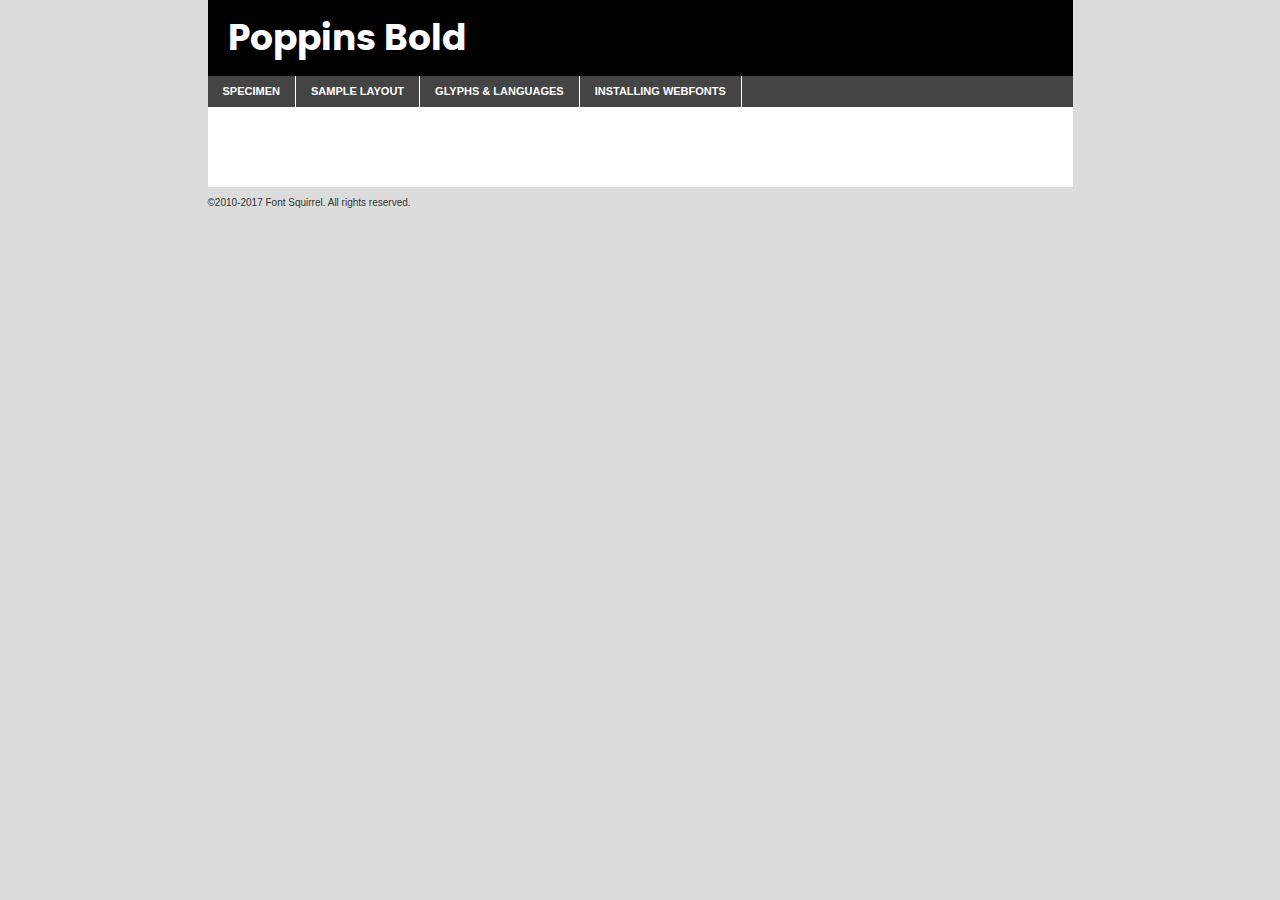
<file: components/fonts/poppins-bold-demo.html>
<!DOCTYPE html PUBLIC "-//W3C//DTD XHTML 1.0 Transitional//EN"
	"http://www.w3.org/TR/xhtml1/DTD/xhtml1-transitional.dtd">

<html xmlns="http://www.w3.org/1999/xhtml" xml:lang="en" lang="en">
<head>
	<meta http-equiv="Content-Type" content="text/html; charset=utf-8" />
	<script src="http://ajax.googleapis.com/ajax/libs/jquery/1.7.2/jquery.min.js" type="text/javascript" charset="utf-8"></script>
	<script type="text/javascript">
	(function($){$.fn.easyTabs=function(option){var param=jQuery.extend({fadeSpeed:"fast",defaultContent:1,activeClass:'active'},option);$(this).each(function(){var thisId="#"+this.id;if(param.defaultContent==''){param.defaultContent=1;}
	if(typeof param.defaultContent=="number")
	{var defaultTab=$(thisId+" .tabs li:eq("+(param.defaultContent-1)+") a").attr('href').substr(1);}else{var defaultTab=param.defaultContent;}
	$(thisId+" .tabs li a").each(function(){var tabToHide=$(this).attr('href').substr(1);$("#"+tabToHide).addClass('easytabs-tab-content');});hideAll();changeContent(defaultTab);function hideAll(){$(thisId+" .easytabs-tab-content").hide();}
	function changeContent(tabId){hideAll();$(thisId+" .tabs li").removeClass(param.activeClass);$(thisId+" .tabs li a[href=#"+tabId+"]").closest('li').addClass(param.activeClass);if(param.fadeSpeed!="none")
	{$(thisId+" #"+tabId).fadeIn(param.fadeSpeed);}else{$(thisId+" #"+tabId).show();}}
	$(thisId+" .tabs li").click(function(){var tabId=$(this).find('a').attr('href').substr(1);changeContent(tabId);return false;});});}})(jQuery);
	</script>
	<link rel="stylesheet" href="specimen_files/specimen_stylesheet.css" type="text/css" charset="utf-8" />
	<link rel="stylesheet" href="stylesheet.css" type="text/css" charset="utf-8" />

	<style type="text/css">
					body{
				font-family: 'poppinsbold';
							}
		</style>

	<title>Poppins Bold Specimen</title>
	
	
	<script type="text/javascript" charset="utf-8">
		$(document).ready(function() {
			$('#container').easyTabs({defaultContent:1});
		});
	</script>
</head>

<body>
<div id="container">
	<div id="header">
		Poppins Bold	</div>
	<ul class="tabs">
		<li><a href="#specimen">Specimen</a></li>
		<li><a href="#layout">Sample Layout</a></li>
				<li><a href="#glyphs">Glyphs &amp; Languages</a></li>
		<li><a href="#installing">Installing Webfonts</a></li>
		
	</ul>
	
	<div id="main_content">

		
			<div id="specimen">
		
				<div class="section">
					<div class="grid12 firstcol">
						<div class="huge">AaBb</div>
					</div>
				</div>
		
				<div class="section">
					<div class="glyph_range">A&#x200B;B&#x200b;C&#x200b;D&#x200b;E&#x200b;F&#x200b;G&#x200b;H&#x200b;I&#x200b;J&#x200b;K&#x200b;L&#x200b;M&#x200b;N&#x200b;O&#x200b;P&#x200b;Q&#x200b;R&#x200b;S&#x200b;T&#x200b;U&#x200b;V&#x200b;W&#x200b;X&#x200b;Y&#x200b;Z&#x200b;a&#x200b;b&#x200b;c&#x200b;d&#x200b;e&#x200b;f&#x200b;g&#x200b;h&#x200b;i&#x200b;j&#x200b;k&#x200b;l&#x200b;m&#x200b;n&#x200b;o&#x200b;p&#x200b;q&#x200b;r&#x200b;s&#x200b;t&#x200b;u&#x200b;v&#x200b;w&#x200b;x&#x200b;y&#x200b;z&#x200b;1&#x200b;2&#x200b;3&#x200b;4&#x200b;5&#x200b;6&#x200b;7&#x200b;8&#x200b;9&#x200b;0&#x200b;&amp;&#x200b;.&#x200b;,&#x200b;?&#x200b;!&#x200b;&#64;&#x200b;(&#x200b;)&#x200b;#&#x200b;$&#x200b;%&#x200b;*&#x200b;+&#x200b;-&#x200b;=&#x200b;:&#x200b;;</div>
				</div>
				<div class="section">
					<div class="grid12 firstcol">
						<table class="sample_table">
							<tr><td>10</td><td class="size10">abcdefghijklmnopqrstuvwxyzABCDEFGHIJKLMNOPQRSTUVWXYZ0123456789abcdefghijklmnopqrstuvwxyzABCDEFGHIJKLMNOPQRSTUVWXYZ0123456789abcdefghijklmnopqrstuvwxyzABCDEFGHIJKLMNOPQRSTUVWXYZ</td></tr>
							<tr><td>11</td><td class="size11">abcdefghijklmnopqrstuvwxyzABCDEFGHIJKLMNOPQRSTUVWXYZ0123456789abcdefghijklmnopqrstuvwxyzABCDEFGHIJKLMNOPQRSTUVWXYZ0123456789abcdefghijklmnopqrstuvwxyzABCDEFGHIJKLMNOPQRSTUVWXYZ</td></tr>
							<tr><td>12</td><td class="size12">abcdefghijklmnopqrstuvwxyzABCDEFGHIJKLMNOPQRSTUVWXYZ0123456789abcdefghijklmnopqrstuvwxyzABCDEFGHIJKLMNOPQRSTUVWXYZ0123456789abcdefghijklmnopqrstuvwxyzABCDEFGHIJKLMNOPQRSTUVWXYZ</td></tr>
							<tr><td>13</td><td class="size13">abcdefghijklmnopqrstuvwxyzABCDEFGHIJKLMNOPQRSTUVWXYZ0123456789abcdefghijklmnopqrstuvwxyzABCDEFGHIJKLMNOPQRSTUVWXYZ0123456789abcdefghijklmnopqrstuvwxyzABCDEFGHIJKLMNOPQRSTUVWXYZ</td></tr>
							<tr><td>14</td><td class="size14">abcdefghijklmnopqrstuvwxyzABCDEFGHIJKLMNOPQRSTUVWXYZ0123456789abcdefghijklmnopqrstuvwxyzABCDEFGHIJKLMNOPQRSTUVWXYZ0123456789abcdefghijklmnopqrstuvwxyzABCDEFGHIJKLMNOPQRSTUVWXYZ</td></tr>
							<tr><td>16</td><td class="size16">abcdefghijklmnopqrstuvwxyzABCDEFGHIJKLMNOPQRSTUVWXYZ0123456789abcdefghijklmnopqrstuvwxyzABCDEFGHIJKLMNOPQRSTUVWXYZ</td></tr>
							<tr><td>18</td><td class="size18">abcdefghijklmnopqrstuvwxyzABCDEFGHIJKLMNOPQRSTUVWXYZ0123456789abcdefghijklmnopqrstuvwxyzABCDEFGHIJKLMNOPQRSTUVWXYZ</td></tr>
							<tr><td>20</td><td class="size20">abcdefghijklmnopqrstuvwxyzABCDEFGHIJKLMNOPQRSTUVWXYZ0123456789abcdefghijklmnopqrstuvwxyzABCDEFGHIJKLMNOPQRSTUVWXYZ</td></tr>
							<tr><td>24</td><td class="size24">abcdefghijklmnopqrstuvwxyzABCDEFGHIJKLMNOPQRSTUVWXYZ0123456789abcdefghijklmnopqrstuvwxyzABCDEFGHIJKLMNOPQRSTUVWXYZ</td></tr>
							<tr><td>30</td><td class="size30">abcdefghijklmnopqrstuvwxyzABCDEFGHIJKLMNOPQRSTUVWXYZ0123456789abcdefghijklmnopqrstuvwxyzABCDEFGHIJKLMNOPQRSTUVWXYZ</td></tr>
							<tr><td>36</td><td class="size36">abcdefghijklmnopqrstuvwxyzABCDEFGHIJKLMNOPQRSTUVWXYZ0123456789abcdefghijklmnopqrstuvwxyzABCDEFGHIJKLMNOPQRSTUVWXYZ</td></tr>
							<tr><td>48</td><td class="size48">abcdefghijklmnopqrstuvwxyzABCDEFGHIJKLMNOPQRSTUVWXYZ0123456789abcdefghijklmnopqrstuvwxyzABCDEFGHIJKLMNOPQRSTUVWXYZ</td></tr>
							<tr><td>60</td><td class="size60">abcdefghijklmnopqrstuvwxyzABCDEFGHIJKLMNOPQRSTUVWXYZ0123456789abcdefghijklmnopqrstuvwxyzABCDEFGHIJKLMNOPQRSTUVWXYZ</td></tr>
							<tr><td>72</td><td class="size72">abcdefghijklmnopqrstuvwxyzABCDEFGHIJKLMNOPQRSTUVWXYZ0123456789abcdefghijklmnopqrstuvwxyzABCDEFGHIJKLMNOPQRSTUVWXYZ</td></tr>
							<tr><td>90</td><td class="size90">abcdefghijklmnopqrstuvwxyzABCDEFGHIJKLMNOPQRSTUVWXYZ0123456789abcdefghijklmnopqrstuvwxyzABCDEFGHIJKLMNOPQRSTUVWXYZ</td></tr>
						</table>
				
					</div>
			
				</div>
		
		
		
								<div class="section" id="bodycomparison">


										<div id="xheight">
				<div class="fontbody">&#x25FC;&#x25FC;&#x25FC;&#x25FC;&#x25FC;&#x25FC;&#x25FC;&#x25FC;&#x25FC;&#x25FC;&#x25FC;&#x25FC;&#x25FC;&#x25FC;&#x25FC;&#x25FC;&#x25FC;&#x25FC;&#x25FC;&#x25FC;&#x25FC;&#x25FC;&#x25FC;&#x25FC;&#x25FC;&#x25FC;&#x25FC;&#x25FC;&#x25FC;&#x25FC;&#x25FC;&#x25FC;&#x25FC;&#x25FC;&#x25FC;&#x25FC;&#x25FC;&#x25FC;&#x25FC;&#x25FC;&#x25FC;&#x25FC;&#x25FC;&#x25FC;&#x25FC;&#x25FC;&#x25FC;&#x25FC;&#x25FC;&#x25FC;&#x25FC;&#x25FC;&#x25FC;&#x25FC;&#x25FC;&#x25FC;&#x25FC;&#x25FC;&#x25FC;&#x25FC;&#x25FC;&#x25FC;&#x25FC;&#x25FC;&#x25FC;&#x25FC;&#x25FC;&#x25FC;&#x25FC;&#x25FC;&#x25FC;&#x25FC;&#x25FC;&#x25FC;&#x25FC;&#x25FC;&#x25FC;&#x25FC;&#x25FC;&#x25FC;&#x25FC;&#x25FC;&#x25FC;&#x25FC;&#x25FC;&#x25FC;&#x25FC;&#x25FC;&#x25FC;&#x25FC;&#x25FC;&#x25FC;&#x25FC;&#x25FC;&#x25FC;&#x25FC;&#x25FC;&#x25FC;&#x25FC;body</div><div class="arialbody">body</div><div class="verdanabody">body</div><div class="georgiabody">body</div></div>
										<div class="fontbody" style="z-index:1">
											body<span>Poppins Bold</span>
										</div>
										<div class="arialbody" style="z-index:1">
											body<span>Arial</span>
										</div>
										<div class="verdanabody" style="z-index:1">
											body<span>Verdana</span>
										</div>
										<div class="georgiabody" style="z-index:1">
											body<span>Georgia</span>
										</div>



								</div>
		
		
				<div class="section psample psample_row1" id="">
					
					<div class="grid2 firstcol">
						<p class="size10"><span>10.</span>Aenean lacinia bibendum nulla sed consectetur. Fusce dapibus, tellus ac cursus commodo, tortor mauris condimentum nibh, ut fermentum massa justo sit amet risus. Nullam id dolor id nibh ultricies vehicula ut id elit. Cum sociis natoque penatibus et magnis dis parturient montes, nascetur ridiculus mus. Nulla vitae elit libero, a pharetra augue.</p>
			
					</div>
					<div class="grid3">
						<p class="size11"><span>11.</span>Aenean lacinia bibendum nulla sed consectetur. Fusce dapibus, tellus ac cursus commodo, tortor mauris condimentum nibh, ut fermentum massa justo sit amet risus. Nullam id dolor id nibh ultricies vehicula ut id elit. Cum sociis natoque penatibus et magnis dis parturient montes, nascetur ridiculus mus. Nulla vitae elit libero, a pharetra augue.</p>
			
					</div>
					<div class="grid3">
						<p class="size12"><span>12.</span>Aenean lacinia bibendum nulla sed consectetur. Fusce dapibus, tellus ac cursus commodo, tortor mauris condimentum nibh, ut fermentum massa justo sit amet risus. Nullam id dolor id nibh ultricies vehicula ut id elit. Cum sociis natoque penatibus et magnis dis parturient montes, nascetur ridiculus mus. Nulla vitae elit libero, a pharetra augue.</p>
			
					</div>
					<div class="grid4">
						<p class="size13"><span>13.</span>Aenean lacinia bibendum nulla sed consectetur. Fusce dapibus, tellus ac cursus commodo, tortor mauris condimentum nibh, ut fermentum massa justo sit amet risus. Nullam id dolor id nibh ultricies vehicula ut id elit. Cum sociis natoque penatibus et magnis dis parturient montes, nascetur ridiculus mus. Nulla vitae elit libero, a pharetra augue.</p>
			
					</div>
					<div class="white_blend"></div>
					
				</div>
				<div class="section psample psample_row2" id="">
					<div class="grid3 firstcol">
						<p class="size14"><span>14.</span>Aenean lacinia bibendum nulla sed consectetur. Fusce dapibus, tellus ac cursus commodo, tortor mauris condimentum nibh, ut fermentum massa justo sit amet risus. Nullam id dolor id nibh ultricies vehicula ut id elit. Cum sociis natoque penatibus et magnis dis parturient montes, nascetur ridiculus mus. Nulla vitae elit libero, a pharetra augue.</p>
			
					</div>
					<div class="grid4">
						<p class="size16"><span>16.</span>Aenean lacinia bibendum nulla sed consectetur. Fusce dapibus, tellus ac cursus commodo, tortor mauris condimentum nibh, ut fermentum massa justo sit amet risus. Nullam id dolor id nibh ultricies vehicula ut id elit. Cum sociis natoque penatibus et magnis dis parturient montes, nascetur ridiculus mus. Nulla vitae elit libero, a pharetra augue.</p>
			
					</div>
					<div class="grid5">
						<p class="size18"><span>18.</span>Aenean lacinia bibendum nulla sed consectetur. Fusce dapibus, tellus ac cursus commodo, tortor mauris condimentum nibh, ut fermentum massa justo sit amet risus. Nullam id dolor id nibh ultricies vehicula ut id elit. Cum sociis natoque penatibus et magnis dis parturient montes, nascetur ridiculus mus. Nulla vitae elit libero, a pharetra augue.</p>
			
					</div>

					<div class="white_blend"></div>

				</div>
				
				<div class="section psample psample_row3" id="">
					<div class="grid5 firstcol">
						<p class="size20"><span>20.</span>Aenean lacinia bibendum nulla sed consectetur. Fusce dapibus, tellus ac cursus commodo, tortor mauris condimentum nibh, ut fermentum massa justo sit amet risus. Nullam id dolor id nibh ultricies vehicula ut id elit. Cum sociis natoque penatibus et magnis dis parturient montes, nascetur ridiculus mus. Nulla vitae elit libero, a pharetra augue.</p>
					</div>
					<div class="grid7">
						<p class="size24"><span>24.</span>Aenean lacinia bibendum nulla sed consectetur. Fusce dapibus, tellus ac cursus commodo, tortor mauris condimentum nibh, ut fermentum massa justo sit amet risus. Nullam id dolor id nibh ultricies vehicula ut id elit. Cum sociis natoque penatibus et magnis dis parturient montes, nascetur ridiculus mus. Nulla vitae elit libero, a pharetra augue.</p>
					</div>
					
					<div class="white_blend"></div>
					
				</div>
				
				<div class="section psample psample_row4" id="">
					<div class="grid12 firstcol">
						<p class="size30"><span>30.</span>Aenean lacinia bibendum nulla sed consectetur. Fusce dapibus, tellus ac cursus commodo, tortor mauris condimentum nibh, ut fermentum massa justo sit amet risus. Nullam id dolor id nibh ultricies vehicula ut id elit. Cum sociis natoque penatibus et magnis dis parturient montes, nascetur ridiculus mus. Nulla vitae elit libero, a pharetra augue.</p>
					</div>
					<div class="white_blend"></div>
					
				</div>
				
				
				
				<div class="section psample psample_row1 fullreverse">
					<div class="grid2 firstcol">
						<p class="size10"><span>10.</span>Aenean lacinia bibendum nulla sed consectetur. Fusce dapibus, tellus ac cursus commodo, tortor mauris condimentum nibh, ut fermentum massa justo sit amet risus. Nullam id dolor id nibh ultricies vehicula ut id elit. Cum sociis natoque penatibus et magnis dis parturient montes, nascetur ridiculus mus. Nulla vitae elit libero, a pharetra augue.</p>
			
					</div>
					<div class="grid3">
						<p class="size11"><span>11.</span>Aenean lacinia bibendum nulla sed consectetur. Fusce dapibus, tellus ac cursus commodo, tortor mauris condimentum nibh, ut fermentum massa justo sit amet risus. Nullam id dolor id nibh ultricies vehicula ut id elit. Cum sociis natoque penatibus et magnis dis parturient montes, nascetur ridiculus mus. Nulla vitae elit libero, a pharetra augue.</p>
			
					</div>
					<div class="grid3">
						<p class="size12"><span>12.</span>Aenean lacinia bibendum nulla sed consectetur. Fusce dapibus, tellus ac cursus commodo, tortor mauris condimentum nibh, ut fermentum massa justo sit amet risus. Nullam id dolor id nibh ultricies vehicula ut id elit. Cum sociis natoque penatibus et magnis dis parturient montes, nascetur ridiculus mus. Nulla vitae elit libero, a pharetra augue.</p>
			
					</div>
					<div class="grid4">
						<p class="size13"><span>13.</span>Aenean lacinia bibendum nulla sed consectetur. Fusce dapibus, tellus ac cursus commodo, tortor mauris condimentum nibh, ut fermentum massa justo sit amet risus. Nullam id dolor id nibh ultricies vehicula ut id elit. Cum sociis natoque penatibus et magnis dis parturient montes, nascetur ridiculus mus. Nulla vitae elit libero, a pharetra augue.</p>
			
					</div>
					<div class="black_blend"></div>
					
				</div>
				
				<div class="section psample psample_row2 fullreverse">
					<div class="grid3 firstcol">
						<p class="size14"><span>14.</span>Aenean lacinia bibendum nulla sed consectetur. Fusce dapibus, tellus ac cursus commodo, tortor mauris condimentum nibh, ut fermentum massa justo sit amet risus. Nullam id dolor id nibh ultricies vehicula ut id elit. Cum sociis natoque penatibus et magnis dis parturient montes, nascetur ridiculus mus. Nulla vitae elit libero, a pharetra augue.</p>
			
					</div>
					<div class="grid4">
						<p class="size16"><span>16.</span>Aenean lacinia bibendum nulla sed consectetur. Fusce dapibus, tellus ac cursus commodo, tortor mauris condimentum nibh, ut fermentum massa justo sit amet risus. Nullam id dolor id nibh ultricies vehicula ut id elit. Cum sociis natoque penatibus et magnis dis parturient montes, nascetur ridiculus mus. Nulla vitae elit libero, a pharetra augue.</p>
			
					</div>
					<div class="grid5">
						<p class="size18"><span>18.</span>Aenean lacinia bibendum nulla sed consectetur. Fusce dapibus, tellus ac cursus commodo, tortor mauris condimentum nibh, ut fermentum massa justo sit amet risus. Nullam id dolor id nibh ultricies vehicula ut id elit. Cum sociis natoque penatibus et magnis dis parturient montes, nascetur ridiculus mus. Nulla vitae elit libero, a pharetra augue.</p>
			
					</div>
					<div class="black_blend"></div>

				</div>
				
				<div class="section psample fullreverse psample_row3" id="">
					<div class="grid5 firstcol">
						<p class="size20"><span>20.</span>Aenean lacinia bibendum nulla sed consectetur. Fusce dapibus, tellus ac cursus commodo, tortor mauris condimentum nibh, ut fermentum massa justo sit amet risus. Nullam id dolor id nibh ultricies vehicula ut id elit. Cum sociis natoque penatibus et magnis dis parturient montes, nascetur ridiculus mus. Nulla vitae elit libero, a pharetra augue.</p>
					</div>
					<div class="grid7">
						<p class="size24"><span>24.</span>Aenean lacinia bibendum nulla sed consectetur. Fusce dapibus, tellus ac cursus commodo, tortor mauris condimentum nibh, ut fermentum massa justo sit amet risus. Nullam id dolor id nibh ultricies vehicula ut id elit. Cum sociis natoque penatibus et magnis dis parturient montes, nascetur ridiculus mus. Nulla vitae elit libero, a pharetra augue.</p>
					</div>
					
					<div class="black_blend"></div>
					
				</div>
				
				<div class="section psample fullreverse psample_row4" id="" style="border-bottom: 20px #000 solid;">
					<div class="grid12 firstcol">
						<p class="size30"><span>30.</span>Aenean lacinia bibendum nulla sed consectetur. Fusce dapibus, tellus ac cursus commodo, tortor mauris condimentum nibh, ut fermentum massa justo sit amet risus. Nullam id dolor id nibh ultricies vehicula ut id elit. Cum sociis natoque penatibus et magnis dis parturient montes, nascetur ridiculus mus. Nulla vitae elit libero, a pharetra augue.</p>
					</div>
					<div class="black_blend"></div>
					
				</div>
				
				
				
				
			</div>
			
			<div id="layout">
				
				<div class="section">
					
					<div class="grid12 firstcol">
						<h1>Lorem Ipsum Dolor</h1>
						<h2>Etiam porta sem malesuada magna mollis euismod</h2>
						
						<p class="byline">By <a href="#link">Aenean Lacinia</a></p>
					</div>
				</div>
				<div class="section">
					<div class="grid8 firstcol">
						<p class="large">Donec sed odio dui. Morbi leo risus, porta ac consectetur ac, vestibulum at eros. Fusce dapibus, tellus ac cursus commodo, tortor mauris condimentum nibh, ut fermentum massa justo sit amet risus. </p>

						
						<h3>Pellentesque ornare sem</h3>

						<p>Maecenas sed diam eget risus varius blandit sit amet non magna. Maecenas faucibus mollis interdum. Donec ullamcorper nulla non metus auctor fringilla. Nullam id dolor id nibh ultricies vehicula ut id elit. Nullam id dolor id nibh ultricies vehicula ut id elit. </p>

						<p>Aenean eu leo quam. Pellentesque ornare sem lacinia quam venenatis vestibulum. Lorem ipsum dolor sit amet, consectetur adipiscing elit. Cum sociis natoque penatibus et magnis dis parturient montes, nascetur ridiculus mus. </p>

						<p>Nulla vitae elit libero, a pharetra augue. Praesent commodo cursus magna, vel scelerisque nisl consectetur et. Aenean lacinia bibendum nulla sed consectetur. </p>

						<p>Nullam quis risus eget urna mollis ornare vel eu leo. Nullam quis risus eget urna mollis ornare vel eu leo. Maecenas sed diam eget risus varius blandit sit amet non magna. Donec ullamcorper nulla non metus auctor fringilla. </p>

						<h3>Cras mattis consectetur</h3>

						<p>Aenean eu leo quam. Pellentesque ornare sem lacinia quam venenatis vestibulum. Aenean lacinia bibendum nulla sed consectetur. Integer posuere erat a ante venenatis dapibus posuere velit aliquet. Cras mattis consectetur purus sit amet fermentum. </p>

						<p>Nullam id dolor id nibh ultricies vehicula ut id elit. Nullam quis risus eget urna mollis ornare vel eu leo. Cras mattis consectetur purus sit amet fermentum.</p>
					</div>
					
					<div class="grid4 sidebar">
						
						<div class="box reverse">
							<p class="last">Nullam quis risus eget urna mollis ornare vel eu leo. Donec ullamcorper nulla non metus auctor fringilla. Cras mattis consectetur purus sit amet fermentum. Sed posuere consectetur est at lobortis. Lorem ipsum dolor sit amet, consectetur adipiscing elit. </p>
						</div>
						
						<p class="caption">Maecenas sed diam eget risus varius.</p>

						<p>Vestibulum id ligula porta felis euismod semper. Integer posuere erat a ante venenatis dapibus posuere velit aliquet. Vestibulum id ligula porta felis euismod semper. Sed posuere consectetur est at lobortis. Maecenas sed diam eget risus varius blandit sit amet non magna. Fusce dapibus, tellus ac cursus commodo, tortor mauris condimentum nibh, ut fermentum massa justo sit amet risus. </p>

					

						<p>Duis mollis, est non commodo luctus, nisi erat porttitor ligula, eget lacinia odio sem nec elit. Aenean lacinia bibendum nulla sed consectetur. Vivamus sagittis lacus vel augue laoreet rutrum faucibus dolor auctor. Aenean lacinia bibendum nulla sed consectetur. Nullam quis risus eget urna mollis ornare vel eu leo. </p>

						<p>Praesent commodo cursus magna, vel scelerisque nisl consectetur et. Donec ullamcorper nulla non metus auctor fringilla. Maecenas faucibus mollis interdum. Fusce dapibus, tellus ac cursus commodo, tortor mauris condimentum nibh, ut fermentum massa justo sit amet risus. </p>

					</div>
				</div>
				
			</div>


			



		<div id="glyphs">
			<div class="section">
				<div class="grid12 firstcol">
			
				<h1>Language Support</h1>
				<p>The subset of Poppins Bold in this kit supports the following languages:<br />
			
					Albanian, Basque, Breton, Chamorro, Danish, Dutch, English, Faroese, Finnish, French, Frisian, Galician, German, Icelandic, Italian, Malagasy, Norwegian, Portuguese, Spanish, Alsatian, Aragonese, Arapaho, Arrernte, Asturian, Aymara, Bislama, Cebuano, Corsican, Fijian, French_creole, Genoese, Gilbertese, Greenlandic, Haitian_creole, Hiligaynon, Hmong, Hopi, Ibanag, Iloko_ilokano, Indonesian, Interglossa_glosa, Interlingua, Irish_gaelic, Jerriais, Lojban, Lombard, Luxembourgeois, Manx, Mohawk, Norfolk_pitcairnese, Occitan, Oromo, Pangasinan, Papiamento, Piedmontese, Potawatomi, Rhaeto-romance, Romansh, Rotokas, Sami_lule, Samoan, Sardinian, Scots_gaelic, Seychelles_creole, Shona, Sicilian, Somali, Southern_ndebele, Swahili, Swati_swazi, Tagalog_filipino_pilipino, Tetum, Tok_pisin, Uyghur_latinized, Volapuk, Walloon, Warlpiri, Xhosa, Yapese, Zulu, Latinbasic, Ubasic, Demo				</p>
				<h1>Glyph Chart</h1>
				<p>The subset of Poppins Bold in this kit includes all the glyphs listed below. Unicode entities are included above each glyph to help you insert individual characters into your layout.</p>
				<div id="glyph_chart">
			
																														 <div><p>&amp;#13;</p>&#13;</div>
																				 <div><p>&amp;#32;</p>&#32;</div>
																				 <div><p>&amp;#33;</p>&#33;</div>
																				 <div><p>&amp;#34;</p>&#34;</div>
																				 <div><p>&amp;#35;</p>&#35;</div>
																				 <div><p>&amp;#36;</p>&#36;</div>
																				 <div><p>&amp;#37;</p>&#37;</div>
																				 <div><p>&amp;#38;</p>&#38;</div>
																				 <div><p>&amp;#39;</p>&#39;</div>
																				 <div><p>&amp;#40;</p>&#40;</div>
																				 <div><p>&amp;#41;</p>&#41;</div>
																				 <div><p>&amp;#42;</p>&#42;</div>
																				 <div><p>&amp;#43;</p>&#43;</div>
																				 <div><p>&amp;#44;</p>&#44;</div>
																				 <div><p>&amp;#45;</p>&#45;</div>
																				 <div><p>&amp;#46;</p>&#46;</div>
																				 <div><p>&amp;#47;</p>&#47;</div>
																				 <div><p>&amp;#48;</p>&#48;</div>
																				 <div><p>&amp;#49;</p>&#49;</div>
																				 <div><p>&amp;#50;</p>&#50;</div>
																				 <div><p>&amp;#51;</p>&#51;</div>
																				 <div><p>&amp;#52;</p>&#52;</div>
																				 <div><p>&amp;#53;</p>&#53;</div>
																				 <div><p>&amp;#54;</p>&#54;</div>
																				 <div><p>&amp;#55;</p>&#55;</div>
																				 <div><p>&amp;#56;</p>&#56;</div>
																				 <div><p>&amp;#57;</p>&#57;</div>
																				 <div><p>&amp;#58;</p>&#58;</div>
																				 <div><p>&amp;#59;</p>&#59;</div>
																				 <div><p>&amp;#60;</p>&#60;</div>
																				 <div><p>&amp;#61;</p>&#61;</div>
																				 <div><p>&amp;#62;</p>&#62;</div>
																				 <div><p>&amp;#63;</p>&#63;</div>
																				 <div><p>&amp;#64;</p>&#64;</div>
																				 <div><p>&amp;#65;</p>&#65;</div>
																				 <div><p>&amp;#66;</p>&#66;</div>
																				 <div><p>&amp;#67;</p>&#67;</div>
																				 <div><p>&amp;#68;</p>&#68;</div>
																				 <div><p>&amp;#69;</p>&#69;</div>
																				 <div><p>&amp;#70;</p>&#70;</div>
																				 <div><p>&amp;#71;</p>&#71;</div>
																				 <div><p>&amp;#72;</p>&#72;</div>
																				 <div><p>&amp;#73;</p>&#73;</div>
																				 <div><p>&amp;#74;</p>&#74;</div>
																				 <div><p>&amp;#75;</p>&#75;</div>
																				 <div><p>&amp;#76;</p>&#76;</div>
																				 <div><p>&amp;#77;</p>&#77;</div>
																				 <div><p>&amp;#78;</p>&#78;</div>
																				 <div><p>&amp;#79;</p>&#79;</div>
																				 <div><p>&amp;#80;</p>&#80;</div>
																				 <div><p>&amp;#81;</p>&#81;</div>
																				 <div><p>&amp;#82;</p>&#82;</div>
																				 <div><p>&amp;#83;</p>&#83;</div>
																				 <div><p>&amp;#84;</p>&#84;</div>
																				 <div><p>&amp;#85;</p>&#85;</div>
																				 <div><p>&amp;#86;</p>&#86;</div>
																				 <div><p>&amp;#87;</p>&#87;</div>
																				 <div><p>&amp;#88;</p>&#88;</div>
																				 <div><p>&amp;#89;</p>&#89;</div>
																				 <div><p>&amp;#90;</p>&#90;</div>
																				 <div><p>&amp;#91;</p>&#91;</div>
																				 <div><p>&amp;#92;</p>&#92;</div>
																				 <div><p>&amp;#93;</p>&#93;</div>
																				 <div><p>&amp;#94;</p>&#94;</div>
																				 <div><p>&amp;#95;</p>&#95;</div>
																				 <div><p>&amp;#96;</p>&#96;</div>
																				 <div><p>&amp;#97;</p>&#97;</div>
																				 <div><p>&amp;#98;</p>&#98;</div>
																				 <div><p>&amp;#99;</p>&#99;</div>
																				 <div><p>&amp;#100;</p>&#100;</div>
																				 <div><p>&amp;#101;</p>&#101;</div>
																				 <div><p>&amp;#102;</p>&#102;</div>
																				 <div><p>&amp;#103;</p>&#103;</div>
																				 <div><p>&amp;#104;</p>&#104;</div>
																				 <div><p>&amp;#105;</p>&#105;</div>
																				 <div><p>&amp;#106;</p>&#106;</div>
																				 <div><p>&amp;#107;</p>&#107;</div>
																				 <div><p>&amp;#108;</p>&#108;</div>
																				 <div><p>&amp;#109;</p>&#109;</div>
																				 <div><p>&amp;#110;</p>&#110;</div>
																				 <div><p>&amp;#111;</p>&#111;</div>
																				 <div><p>&amp;#112;</p>&#112;</div>
																				 <div><p>&amp;#113;</p>&#113;</div>
																				 <div><p>&amp;#114;</p>&#114;</div>
																				 <div><p>&amp;#115;</p>&#115;</div>
																				 <div><p>&amp;#116;</p>&#116;</div>
																				 <div><p>&amp;#117;</p>&#117;</div>
																				 <div><p>&amp;#118;</p>&#118;</div>
																				 <div><p>&amp;#119;</p>&#119;</div>
																				 <div><p>&amp;#120;</p>&#120;</div>
																				 <div><p>&amp;#121;</p>&#121;</div>
																				 <div><p>&amp;#122;</p>&#122;</div>
																				 <div><p>&amp;#123;</p>&#123;</div>
																				 <div><p>&amp;#124;</p>&#124;</div>
																				 <div><p>&amp;#125;</p>&#125;</div>
																				 <div><p>&amp;#126;</p>&#126;</div>
																				 <div><p>&amp;#160;</p>&#160;</div>
																				 <div><p>&amp;#161;</p>&#161;</div>
																				 <div><p>&amp;#162;</p>&#162;</div>
																				 <div><p>&amp;#163;</p>&#163;</div>
																				 <div><p>&amp;#164;</p>&#164;</div>
																				 <div><p>&amp;#165;</p>&#165;</div>
																				 <div><p>&amp;#166;</p>&#166;</div>
																				 <div><p>&amp;#167;</p>&#167;</div>
																				 <div><p>&amp;#168;</p>&#168;</div>
																				 <div><p>&amp;#169;</p>&#169;</div>
																				 <div><p>&amp;#170;</p>&#170;</div>
																				 <div><p>&amp;#171;</p>&#171;</div>
																				 <div><p>&amp;#172;</p>&#172;</div>
																				 <div><p>&amp;#173;</p>&#173;</div>
																				 <div><p>&amp;#174;</p>&#174;</div>
																				 <div><p>&amp;#175;</p>&#175;</div>
																				 <div><p>&amp;#176;</p>&#176;</div>
																				 <div><p>&amp;#177;</p>&#177;</div>
																				 <div><p>&amp;#178;</p>&#178;</div>
																				 <div><p>&amp;#179;</p>&#179;</div>
																				 <div><p>&amp;#180;</p>&#180;</div>
																				 <div><p>&amp;#181;</p>&#181;</div>
																				 <div><p>&amp;#182;</p>&#182;</div>
																				 <div><p>&amp;#183;</p>&#183;</div>
																				 <div><p>&amp;#184;</p>&#184;</div>
																				 <div><p>&amp;#185;</p>&#185;</div>
																				 <div><p>&amp;#186;</p>&#186;</div>
																				 <div><p>&amp;#187;</p>&#187;</div>
																				 <div><p>&amp;#188;</p>&#188;</div>
																				 <div><p>&amp;#189;</p>&#189;</div>
																				 <div><p>&amp;#190;</p>&#190;</div>
																				 <div><p>&amp;#191;</p>&#191;</div>
																				 <div><p>&amp;#192;</p>&#192;</div>
																				 <div><p>&amp;#193;</p>&#193;</div>
																				 <div><p>&amp;#194;</p>&#194;</div>
																				 <div><p>&amp;#195;</p>&#195;</div>
																				 <div><p>&amp;#196;</p>&#196;</div>
																				 <div><p>&amp;#197;</p>&#197;</div>
																				 <div><p>&amp;#198;</p>&#198;</div>
																				 <div><p>&amp;#199;</p>&#199;</div>
																				 <div><p>&amp;#200;</p>&#200;</div>
																				 <div><p>&amp;#201;</p>&#201;</div>
																				 <div><p>&amp;#202;</p>&#202;</div>
																				 <div><p>&amp;#203;</p>&#203;</div>
																				 <div><p>&amp;#204;</p>&#204;</div>
																				 <div><p>&amp;#205;</p>&#205;</div>
																				 <div><p>&amp;#206;</p>&#206;</div>
																				 <div><p>&amp;#207;</p>&#207;</div>
																				 <div><p>&amp;#208;</p>&#208;</div>
																				 <div><p>&amp;#209;</p>&#209;</div>
																				 <div><p>&amp;#210;</p>&#210;</div>
																				 <div><p>&amp;#211;</p>&#211;</div>
																				 <div><p>&amp;#212;</p>&#212;</div>
																				 <div><p>&amp;#213;</p>&#213;</div>
																				 <div><p>&amp;#214;</p>&#214;</div>
																				 <div><p>&amp;#215;</p>&#215;</div>
																				 <div><p>&amp;#216;</p>&#216;</div>
																				 <div><p>&amp;#217;</p>&#217;</div>
																				 <div><p>&amp;#218;</p>&#218;</div>
																				 <div><p>&amp;#219;</p>&#219;</div>
																				 <div><p>&amp;#220;</p>&#220;</div>
																				 <div><p>&amp;#221;</p>&#221;</div>
																				 <div><p>&amp;#222;</p>&#222;</div>
																				 <div><p>&amp;#223;</p>&#223;</div>
																				 <div><p>&amp;#224;</p>&#224;</div>
																				 <div><p>&amp;#225;</p>&#225;</div>
																				 <div><p>&amp;#226;</p>&#226;</div>
																				 <div><p>&amp;#227;</p>&#227;</div>
																				 <div><p>&amp;#228;</p>&#228;</div>
																				 <div><p>&amp;#229;</p>&#229;</div>
																				 <div><p>&amp;#230;</p>&#230;</div>
																				 <div><p>&amp;#231;</p>&#231;</div>
																				 <div><p>&amp;#232;</p>&#232;</div>
																				 <div><p>&amp;#233;</p>&#233;</div>
																				 <div><p>&amp;#234;</p>&#234;</div>
																				 <div><p>&amp;#235;</p>&#235;</div>
																				 <div><p>&amp;#236;</p>&#236;</div>
																				 <div><p>&amp;#237;</p>&#237;</div>
																				 <div><p>&amp;#238;</p>&#238;</div>
																				 <div><p>&amp;#239;</p>&#239;</div>
																				 <div><p>&amp;#240;</p>&#240;</div>
																				 <div><p>&amp;#241;</p>&#241;</div>
																				 <div><p>&amp;#242;</p>&#242;</div>
																				 <div><p>&amp;#243;</p>&#243;</div>
																				 <div><p>&amp;#244;</p>&#244;</div>
																				 <div><p>&amp;#245;</p>&#245;</div>
																				 <div><p>&amp;#246;</p>&#246;</div>
																				 <div><p>&amp;#247;</p>&#247;</div>
																				 <div><p>&amp;#248;</p>&#248;</div>
																				 <div><p>&amp;#249;</p>&#249;</div>
																				 <div><p>&amp;#250;</p>&#250;</div>
																				 <div><p>&amp;#251;</p>&#251;</div>
																				 <div><p>&amp;#252;</p>&#252;</div>
																				 <div><p>&amp;#253;</p>&#253;</div>
																				 <div><p>&amp;#254;</p>&#254;</div>
																				 <div><p>&amp;#255;</p>&#255;</div>
																				 <div><p>&amp;#338;</p>&#338;</div>
																				 <div><p>&amp;#339;</p>&#339;</div>
																				 <div><p>&amp;#376;</p>&#376;</div>
																				 <div><p>&amp;#710;</p>&#710;</div>
																				 <div><p>&amp;#732;</p>&#732;</div>
																				 <div><p>&amp;#8192;</p>&#8192;</div>
																				 <div><p>&amp;#8193;</p>&#8193;</div>
																				 <div><p>&amp;#8194;</p>&#8194;</div>
																				 <div><p>&amp;#8195;</p>&#8195;</div>
																				 <div><p>&amp;#8196;</p>&#8196;</div>
																				 <div><p>&amp;#8197;</p>&#8197;</div>
																				 <div><p>&amp;#8198;</p>&#8198;</div>
																				 <div><p>&amp;#8199;</p>&#8199;</div>
																				 <div><p>&amp;#8200;</p>&#8200;</div>
																				 <div><p>&amp;#8201;</p>&#8201;</div>
																				 <div><p>&amp;#8202;</p>&#8202;</div>
																				 <div><p>&amp;#8208;</p>&#8208;</div>
																				 <div><p>&amp;#8209;</p>&#8209;</div>
																				 <div><p>&amp;#8210;</p>&#8210;</div>
																				 <div><p>&amp;#8211;</p>&#8211;</div>
																				 <div><p>&amp;#8212;</p>&#8212;</div>
																				 <div><p>&amp;#8216;</p>&#8216;</div>
																				 <div><p>&amp;#8217;</p>&#8217;</div>
																				 <div><p>&amp;#8218;</p>&#8218;</div>
																				 <div><p>&amp;#8220;</p>&#8220;</div>
																				 <div><p>&amp;#8221;</p>&#8221;</div>
																				 <div><p>&amp;#8222;</p>&#8222;</div>
																				 <div><p>&amp;#8226;</p>&#8226;</div>
																				 <div><p>&amp;#8230;</p>&#8230;</div>
																				 <div><p>&amp;#8239;</p>&#8239;</div>
																				 <div><p>&amp;#8249;</p>&#8249;</div>
																				 <div><p>&amp;#8250;</p>&#8250;</div>
																				 <div><p>&amp;#8287;</p>&#8287;</div>
																				 <div><p>&amp;#8364;</p>&#8364;</div>
																				 <div><p>&amp;#8482;</p>&#8482;</div>
																				 <div><p>&amp;#64257;</p>&#64257;</div>
																				 <div><p>&amp;#64258;</p>&#64258;</div>
																																																</div>	
				</div>
		
		
			</div>
		</div>
		
		
		<div id="specs">
			
		</div>
	
		<div id="installing">
			<div class="section">
				<div class="grid7 firstcol">
					<h1>Installing Webfonts</h1>
					
					<p>Webfonts are supported by all major browser platforms but not all in the same way. There are currently four different font formats that must be included in order to target all browsers. This includes TTF, WOFF, EOT and SVG.</p>
					
					<h2>1. Upload your webfonts</h2>
					<p>You must upload your webfont kit to your website. They should be in or near the same directory as your CSS files.</p>
					
					<h2>2. Include the webfont stylesheet</h2>
					<p>A special CSS @font-face declaration helps the various browsers select the appropriate font it needs without causing you a bunch of headaches. Learn more about this syntax by reading the <a href="https://www.fontspring.com/blog/further-hardening-of-the-bulletproof-syntax">Fontspring blog post</a> about it. The code for it is as follows:</p>


<code>
@font-face{ 
	font-family: 'MyWebFont';
	src: url('WebFont.eot');
	src: url('WebFont.eot?#iefix') format('embedded-opentype'),
	     url('WebFont.woff') format('woff'),
	     url('WebFont.ttf') format('truetype'),
	     url('WebFont.svg#webfont') format('svg');
}
</code>

	<p>We've already gone ahead and generated the code for you. All you have to do is link to the stylesheet in your HTML, like this:</p>
	<code>&lt;link rel=&quot;stylesheet&quot; href=&quot;stylesheet.css&quot; type=&quot;text/css&quot; charset=&quot;utf-8&quot; /&gt;</code>

					<h2>3. Modify your own stylesheet</h2>
					<p>To take advantage of your new fonts, you must tell your stylesheet to use them. Look at the original @font-face declaration above and find the property called "font-family." The name linked there will be what you use to reference the font. Prepend that webfont name to the font stack in the "font-family" property, inside the selector you want to change. For example:</p>
<code>p { font-family: 'WebFont', Arial, sans-serif; }</code>

<h2>4. Test</h2>
<p>Getting webfonts to work cross-browser <em>can</em> be tricky. Use the information in the sidebar to help you if you find that fonts aren't loading in a particular browser.</p>
				</div>
				
				<div class="grid5 sidebar">
					<div class="box">
						<h2>Troubleshooting<br />Font-Face Problems</h2>
						<p>Having trouble getting your webfonts to load in your new website? Here are some tips to sort out what might be the problem.</p>

						<h3>Fonts not showing in any browser</h3>

						<p>This sounds like you need to work on the plumbing. You either did not upload the fonts to the correct directory, or you did not link the fonts properly in the CSS. If you've confirmed that all this is correct and you still have a problem, take a look at your .htaccess file and see if requests are getting intercepted.</p>

						<h3>Fonts not loading in iPhone or iPad</h3>

						<p>The most common problem here is that you are serving the fonts from an IIS server. IIS refuses to serve files that have unknown MIME types. If that is the case, you must set the MIME type for SVG to "image/svg+xml" in the server settings. Follow these instructions from Microsoft if you need help.</p>

						<h3>Fonts not loading in Firefox</h3>

						<p>The primary reason for this failure? You are still using a version Firefox older than 3.5. So upgrade already! If that isn't it, then you are very likely serving fonts from a different domain. Firefox requires that all font assets be served from the same domain. Lastly it is possible that you need to add WOFF to your list of MIME types (if you are serving via IIS.)</p>

						<h3>Fonts not loading in IE</h3>

						<p>Are you looking at Internet Explorer on an actual Windows machine or are you cheating by using a service like Adobe BrowserLab? Many of these screenshot services do not render @font-face for IE. Best to test it on a real machine.</p>

						<h3>Fonts not loading in IE9</h3>

						<p>IE9, like Firefox, requires that fonts be served from the same domain as the website. Make sure that is the case.</p>
					</div>
				</div>
			</div>
			
		</div>
	
	</div>
	<div id="footer">
		<p>&copy;2010-2017 Font Squirrel. All rights reserved.</p>
	</div>
</div>
</body>
</html>
</file>
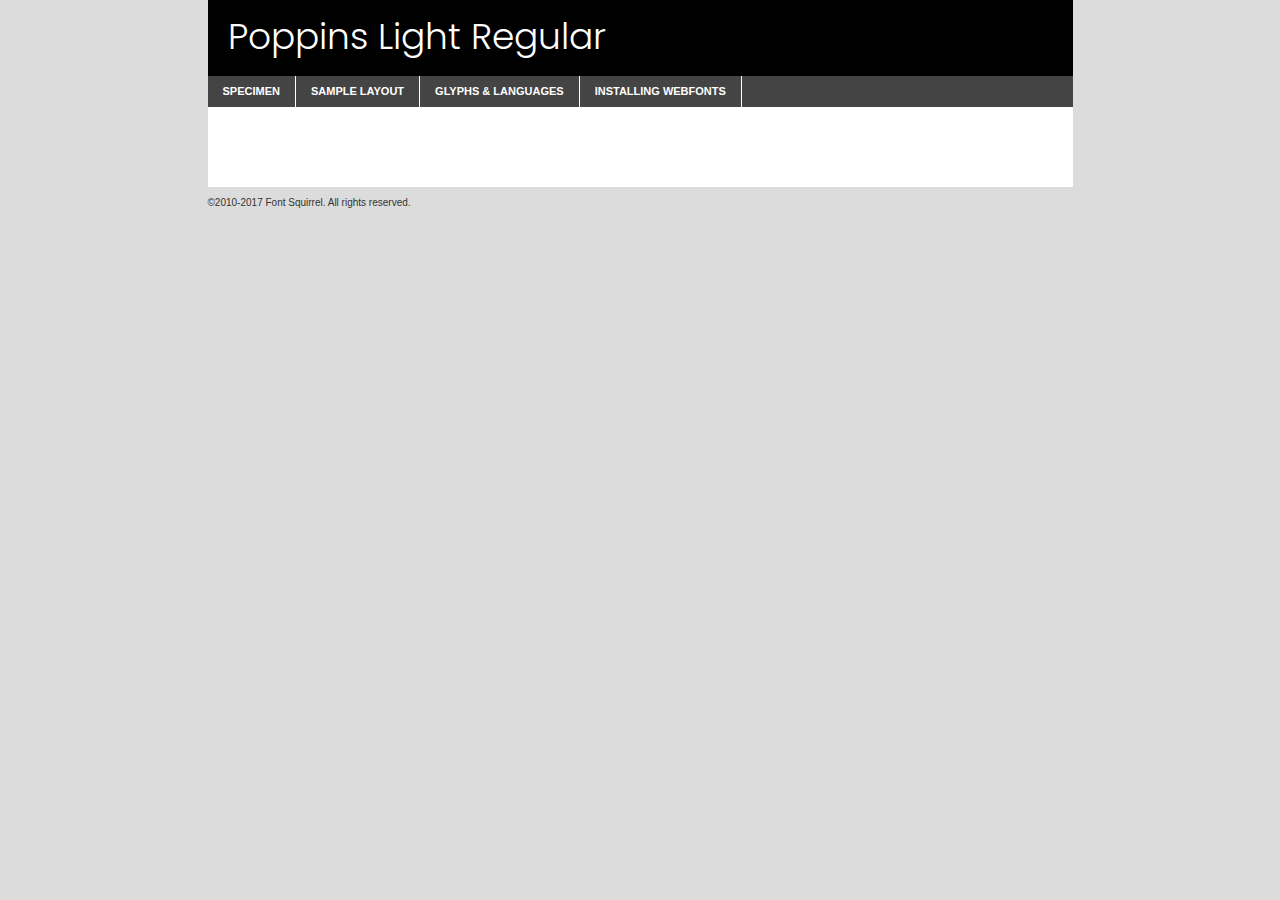
<file: components/fonts/poppins-light-demo.html>
<!DOCTYPE html PUBLIC "-//W3C//DTD XHTML 1.0 Transitional//EN"
	"http://www.w3.org/TR/xhtml1/DTD/xhtml1-transitional.dtd">

<html xmlns="http://www.w3.org/1999/xhtml" xml:lang="en" lang="en">
<head>
	<meta http-equiv="Content-Type" content="text/html; charset=utf-8" />
	<script src="http://ajax.googleapis.com/ajax/libs/jquery/1.7.2/jquery.min.js" type="text/javascript" charset="utf-8"></script>
	<script type="text/javascript">
	(function($){$.fn.easyTabs=function(option){var param=jQuery.extend({fadeSpeed:"fast",defaultContent:1,activeClass:'active'},option);$(this).each(function(){var thisId="#"+this.id;if(param.defaultContent==''){param.defaultContent=1;}
	if(typeof param.defaultContent=="number")
	{var defaultTab=$(thisId+" .tabs li:eq("+(param.defaultContent-1)+") a").attr('href').substr(1);}else{var defaultTab=param.defaultContent;}
	$(thisId+" .tabs li a").each(function(){var tabToHide=$(this).attr('href').substr(1);$("#"+tabToHide).addClass('easytabs-tab-content');});hideAll();changeContent(defaultTab);function hideAll(){$(thisId+" .easytabs-tab-content").hide();}
	function changeContent(tabId){hideAll();$(thisId+" .tabs li").removeClass(param.activeClass);$(thisId+" .tabs li a[href=#"+tabId+"]").closest('li').addClass(param.activeClass);if(param.fadeSpeed!="none")
	{$(thisId+" #"+tabId).fadeIn(param.fadeSpeed);}else{$(thisId+" #"+tabId).show();}}
	$(thisId+" .tabs li").click(function(){var tabId=$(this).find('a').attr('href').substr(1);changeContent(tabId);return false;});});}})(jQuery);
	</script>
	<link rel="stylesheet" href="specimen_files/specimen_stylesheet.css" type="text/css" charset="utf-8" />
	<link rel="stylesheet" href="stylesheet.css" type="text/css" charset="utf-8" />

	<style type="text/css">
					body{
				font-family: 'poppinslight';
							}
		</style>

	<title>Poppins Light Regular Specimen</title>
	
	
	<script type="text/javascript" charset="utf-8">
		$(document).ready(function() {
			$('#container').easyTabs({defaultContent:1});
		});
	</script>
</head>

<body>
<div id="container">
	<div id="header">
		Poppins Light Regular	</div>
	<ul class="tabs">
		<li><a href="#specimen">Specimen</a></li>
		<li><a href="#layout">Sample Layout</a></li>
				<li><a href="#glyphs">Glyphs &amp; Languages</a></li>
		<li><a href="#installing">Installing Webfonts</a></li>
		
	</ul>
	
	<div id="main_content">

		
			<div id="specimen">
		
				<div class="section">
					<div class="grid12 firstcol">
						<div class="huge">AaBb</div>
					</div>
				</div>
		
				<div class="section">
					<div class="glyph_range">A&#x200B;B&#x200b;C&#x200b;D&#x200b;E&#x200b;F&#x200b;G&#x200b;H&#x200b;I&#x200b;J&#x200b;K&#x200b;L&#x200b;M&#x200b;N&#x200b;O&#x200b;P&#x200b;Q&#x200b;R&#x200b;S&#x200b;T&#x200b;U&#x200b;V&#x200b;W&#x200b;X&#x200b;Y&#x200b;Z&#x200b;a&#x200b;b&#x200b;c&#x200b;d&#x200b;e&#x200b;f&#x200b;g&#x200b;h&#x200b;i&#x200b;j&#x200b;k&#x200b;l&#x200b;m&#x200b;n&#x200b;o&#x200b;p&#x200b;q&#x200b;r&#x200b;s&#x200b;t&#x200b;u&#x200b;v&#x200b;w&#x200b;x&#x200b;y&#x200b;z&#x200b;1&#x200b;2&#x200b;3&#x200b;4&#x200b;5&#x200b;6&#x200b;7&#x200b;8&#x200b;9&#x200b;0&#x200b;&amp;&#x200b;.&#x200b;,&#x200b;?&#x200b;!&#x200b;&#64;&#x200b;(&#x200b;)&#x200b;#&#x200b;$&#x200b;%&#x200b;*&#x200b;+&#x200b;-&#x200b;=&#x200b;:&#x200b;;</div>
				</div>
				<div class="section">
					<div class="grid12 firstcol">
						<table class="sample_table">
							<tr><td>10</td><td class="size10">abcdefghijklmnopqrstuvwxyzABCDEFGHIJKLMNOPQRSTUVWXYZ0123456789abcdefghijklmnopqrstuvwxyzABCDEFGHIJKLMNOPQRSTUVWXYZ0123456789abcdefghijklmnopqrstuvwxyzABCDEFGHIJKLMNOPQRSTUVWXYZ</td></tr>
							<tr><td>11</td><td class="size11">abcdefghijklmnopqrstuvwxyzABCDEFGHIJKLMNOPQRSTUVWXYZ0123456789abcdefghijklmnopqrstuvwxyzABCDEFGHIJKLMNOPQRSTUVWXYZ0123456789abcdefghijklmnopqrstuvwxyzABCDEFGHIJKLMNOPQRSTUVWXYZ</td></tr>
							<tr><td>12</td><td class="size12">abcdefghijklmnopqrstuvwxyzABCDEFGHIJKLMNOPQRSTUVWXYZ0123456789abcdefghijklmnopqrstuvwxyzABCDEFGHIJKLMNOPQRSTUVWXYZ0123456789abcdefghijklmnopqrstuvwxyzABCDEFGHIJKLMNOPQRSTUVWXYZ</td></tr>
							<tr><td>13</td><td class="size13">abcdefghijklmnopqrstuvwxyzABCDEFGHIJKLMNOPQRSTUVWXYZ0123456789abcdefghijklmnopqrstuvwxyzABCDEFGHIJKLMNOPQRSTUVWXYZ0123456789abcdefghijklmnopqrstuvwxyzABCDEFGHIJKLMNOPQRSTUVWXYZ</td></tr>
							<tr><td>14</td><td class="size14">abcdefghijklmnopqrstuvwxyzABCDEFGHIJKLMNOPQRSTUVWXYZ0123456789abcdefghijklmnopqrstuvwxyzABCDEFGHIJKLMNOPQRSTUVWXYZ0123456789abcdefghijklmnopqrstuvwxyzABCDEFGHIJKLMNOPQRSTUVWXYZ</td></tr>
							<tr><td>16</td><td class="size16">abcdefghijklmnopqrstuvwxyzABCDEFGHIJKLMNOPQRSTUVWXYZ0123456789abcdefghijklmnopqrstuvwxyzABCDEFGHIJKLMNOPQRSTUVWXYZ</td></tr>
							<tr><td>18</td><td class="size18">abcdefghijklmnopqrstuvwxyzABCDEFGHIJKLMNOPQRSTUVWXYZ0123456789abcdefghijklmnopqrstuvwxyzABCDEFGHIJKLMNOPQRSTUVWXYZ</td></tr>
							<tr><td>20</td><td class="size20">abcdefghijklmnopqrstuvwxyzABCDEFGHIJKLMNOPQRSTUVWXYZ0123456789abcdefghijklmnopqrstuvwxyzABCDEFGHIJKLMNOPQRSTUVWXYZ</td></tr>
							<tr><td>24</td><td class="size24">abcdefghijklmnopqrstuvwxyzABCDEFGHIJKLMNOPQRSTUVWXYZ0123456789abcdefghijklmnopqrstuvwxyzABCDEFGHIJKLMNOPQRSTUVWXYZ</td></tr>
							<tr><td>30</td><td class="size30">abcdefghijklmnopqrstuvwxyzABCDEFGHIJKLMNOPQRSTUVWXYZ0123456789abcdefghijklmnopqrstuvwxyzABCDEFGHIJKLMNOPQRSTUVWXYZ</td></tr>
							<tr><td>36</td><td class="size36">abcdefghijklmnopqrstuvwxyzABCDEFGHIJKLMNOPQRSTUVWXYZ0123456789abcdefghijklmnopqrstuvwxyzABCDEFGHIJKLMNOPQRSTUVWXYZ</td></tr>
							<tr><td>48</td><td class="size48">abcdefghijklmnopqrstuvwxyzABCDEFGHIJKLMNOPQRSTUVWXYZ0123456789abcdefghijklmnopqrstuvwxyzABCDEFGHIJKLMNOPQRSTUVWXYZ</td></tr>
							<tr><td>60</td><td class="size60">abcdefghijklmnopqrstuvwxyzABCDEFGHIJKLMNOPQRSTUVWXYZ0123456789abcdefghijklmnopqrstuvwxyzABCDEFGHIJKLMNOPQRSTUVWXYZ</td></tr>
							<tr><td>72</td><td class="size72">abcdefghijklmnopqrstuvwxyzABCDEFGHIJKLMNOPQRSTUVWXYZ0123456789abcdefghijklmnopqrstuvwxyzABCDEFGHIJKLMNOPQRSTUVWXYZ</td></tr>
							<tr><td>90</td><td class="size90">abcdefghijklmnopqrstuvwxyzABCDEFGHIJKLMNOPQRSTUVWXYZ0123456789abcdefghijklmnopqrstuvwxyzABCDEFGHIJKLMNOPQRSTUVWXYZ</td></tr>
						</table>
				
					</div>
			
				</div>
		
		
		
								<div class="section" id="bodycomparison">


										<div id="xheight">
				<div class="fontbody">&#x25FC;&#x25FC;&#x25FC;&#x25FC;&#x25FC;&#x25FC;&#x25FC;&#x25FC;&#x25FC;&#x25FC;&#x25FC;&#x25FC;&#x25FC;&#x25FC;&#x25FC;&#x25FC;&#x25FC;&#x25FC;&#x25FC;&#x25FC;&#x25FC;&#x25FC;&#x25FC;&#x25FC;&#x25FC;&#x25FC;&#x25FC;&#x25FC;&#x25FC;&#x25FC;&#x25FC;&#x25FC;&#x25FC;&#x25FC;&#x25FC;&#x25FC;&#x25FC;&#x25FC;&#x25FC;&#x25FC;&#x25FC;&#x25FC;&#x25FC;&#x25FC;&#x25FC;&#x25FC;&#x25FC;&#x25FC;&#x25FC;&#x25FC;&#x25FC;&#x25FC;&#x25FC;&#x25FC;&#x25FC;&#x25FC;&#x25FC;&#x25FC;&#x25FC;&#x25FC;&#x25FC;&#x25FC;&#x25FC;&#x25FC;&#x25FC;&#x25FC;&#x25FC;&#x25FC;&#x25FC;&#x25FC;&#x25FC;&#x25FC;&#x25FC;&#x25FC;&#x25FC;&#x25FC;&#x25FC;&#x25FC;&#x25FC;&#x25FC;&#x25FC;&#x25FC;&#x25FC;&#x25FC;&#x25FC;&#x25FC;&#x25FC;&#x25FC;&#x25FC;&#x25FC;&#x25FC;&#x25FC;&#x25FC;&#x25FC;&#x25FC;&#x25FC;&#x25FC;&#x25FC;&#x25FC;body</div><div class="arialbody">body</div><div class="verdanabody">body</div><div class="georgiabody">body</div></div>
										<div class="fontbody" style="z-index:1">
											body<span>Poppins Light Regular</span>
										</div>
										<div class="arialbody" style="z-index:1">
											body<span>Arial</span>
										</div>
										<div class="verdanabody" style="z-index:1">
											body<span>Verdana</span>
										</div>
										<div class="georgiabody" style="z-index:1">
											body<span>Georgia</span>
										</div>



								</div>
		
		
				<div class="section psample psample_row1" id="">
					
					<div class="grid2 firstcol">
						<p class="size10"><span>10.</span>Aenean lacinia bibendum nulla sed consectetur. Fusce dapibus, tellus ac cursus commodo, tortor mauris condimentum nibh, ut fermentum massa justo sit amet risus. Nullam id dolor id nibh ultricies vehicula ut id elit. Cum sociis natoque penatibus et magnis dis parturient montes, nascetur ridiculus mus. Nulla vitae elit libero, a pharetra augue.</p>
			
					</div>
					<div class="grid3">
						<p class="size11"><span>11.</span>Aenean lacinia bibendum nulla sed consectetur. Fusce dapibus, tellus ac cursus commodo, tortor mauris condimentum nibh, ut fermentum massa justo sit amet risus. Nullam id dolor id nibh ultricies vehicula ut id elit. Cum sociis natoque penatibus et magnis dis parturient montes, nascetur ridiculus mus. Nulla vitae elit libero, a pharetra augue.</p>
			
					</div>
					<div class="grid3">
						<p class="size12"><span>12.</span>Aenean lacinia bibendum nulla sed consectetur. Fusce dapibus, tellus ac cursus commodo, tortor mauris condimentum nibh, ut fermentum massa justo sit amet risus. Nullam id dolor id nibh ultricies vehicula ut id elit. Cum sociis natoque penatibus et magnis dis parturient montes, nascetur ridiculus mus. Nulla vitae elit libero, a pharetra augue.</p>
			
					</div>
					<div class="grid4">
						<p class="size13"><span>13.</span>Aenean lacinia bibendum nulla sed consectetur. Fusce dapibus, tellus ac cursus commodo, tortor mauris condimentum nibh, ut fermentum massa justo sit amet risus. Nullam id dolor id nibh ultricies vehicula ut id elit. Cum sociis natoque penatibus et magnis dis parturient montes, nascetur ridiculus mus. Nulla vitae elit libero, a pharetra augue.</p>
			
					</div>
					<div class="white_blend"></div>
					
				</div>
				<div class="section psample psample_row2" id="">
					<div class="grid3 firstcol">
						<p class="size14"><span>14.</span>Aenean lacinia bibendum nulla sed consectetur. Fusce dapibus, tellus ac cursus commodo, tortor mauris condimentum nibh, ut fermentum massa justo sit amet risus. Nullam id dolor id nibh ultricies vehicula ut id elit. Cum sociis natoque penatibus et magnis dis parturient montes, nascetur ridiculus mus. Nulla vitae elit libero, a pharetra augue.</p>
			
					</div>
					<div class="grid4">
						<p class="size16"><span>16.</span>Aenean lacinia bibendum nulla sed consectetur. Fusce dapibus, tellus ac cursus commodo, tortor mauris condimentum nibh, ut fermentum massa justo sit amet risus. Nullam id dolor id nibh ultricies vehicula ut id elit. Cum sociis natoque penatibus et magnis dis parturient montes, nascetur ridiculus mus. Nulla vitae elit libero, a pharetra augue.</p>
			
					</div>
					<div class="grid5">
						<p class="size18"><span>18.</span>Aenean lacinia bibendum nulla sed consectetur. Fusce dapibus, tellus ac cursus commodo, tortor mauris condimentum nibh, ut fermentum massa justo sit amet risus. Nullam id dolor id nibh ultricies vehicula ut id elit. Cum sociis natoque penatibus et magnis dis parturient montes, nascetur ridiculus mus. Nulla vitae elit libero, a pharetra augue.</p>
			
					</div>

					<div class="white_blend"></div>

				</div>
				
				<div class="section psample psample_row3" id="">
					<div class="grid5 firstcol">
						<p class="size20"><span>20.</span>Aenean lacinia bibendum nulla sed consectetur. Fusce dapibus, tellus ac cursus commodo, tortor mauris condimentum nibh, ut fermentum massa justo sit amet risus. Nullam id dolor id nibh ultricies vehicula ut id elit. Cum sociis natoque penatibus et magnis dis parturient montes, nascetur ridiculus mus. Nulla vitae elit libero, a pharetra augue.</p>
					</div>
					<div class="grid7">
						<p class="size24"><span>24.</span>Aenean lacinia bibendum nulla sed consectetur. Fusce dapibus, tellus ac cursus commodo, tortor mauris condimentum nibh, ut fermentum massa justo sit amet risus. Nullam id dolor id nibh ultricies vehicula ut id elit. Cum sociis natoque penatibus et magnis dis parturient montes, nascetur ridiculus mus. Nulla vitae elit libero, a pharetra augue.</p>
					</div>
					
					<div class="white_blend"></div>
					
				</div>
				
				<div class="section psample psample_row4" id="">
					<div class="grid12 firstcol">
						<p class="size30"><span>30.</span>Aenean lacinia bibendum nulla sed consectetur. Fusce dapibus, tellus ac cursus commodo, tortor mauris condimentum nibh, ut fermentum massa justo sit amet risus. Nullam id dolor id nibh ultricies vehicula ut id elit. Cum sociis natoque penatibus et magnis dis parturient montes, nascetur ridiculus mus. Nulla vitae elit libero, a pharetra augue.</p>
					</div>
					<div class="white_blend"></div>
					
				</div>
				
				
				
				<div class="section psample psample_row1 fullreverse">
					<div class="grid2 firstcol">
						<p class="size10"><span>10.</span>Aenean lacinia bibendum nulla sed consectetur. Fusce dapibus, tellus ac cursus commodo, tortor mauris condimentum nibh, ut fermentum massa justo sit amet risus. Nullam id dolor id nibh ultricies vehicula ut id elit. Cum sociis natoque penatibus et magnis dis parturient montes, nascetur ridiculus mus. Nulla vitae elit libero, a pharetra augue.</p>
			
					</div>
					<div class="grid3">
						<p class="size11"><span>11.</span>Aenean lacinia bibendum nulla sed consectetur. Fusce dapibus, tellus ac cursus commodo, tortor mauris condimentum nibh, ut fermentum massa justo sit amet risus. Nullam id dolor id nibh ultricies vehicula ut id elit. Cum sociis natoque penatibus et magnis dis parturient montes, nascetur ridiculus mus. Nulla vitae elit libero, a pharetra augue.</p>
			
					</div>
					<div class="grid3">
						<p class="size12"><span>12.</span>Aenean lacinia bibendum nulla sed consectetur. Fusce dapibus, tellus ac cursus commodo, tortor mauris condimentum nibh, ut fermentum massa justo sit amet risus. Nullam id dolor id nibh ultricies vehicula ut id elit. Cum sociis natoque penatibus et magnis dis parturient montes, nascetur ridiculus mus. Nulla vitae elit libero, a pharetra augue.</p>
			
					</div>
					<div class="grid4">
						<p class="size13"><span>13.</span>Aenean lacinia bibendum nulla sed consectetur. Fusce dapibus, tellus ac cursus commodo, tortor mauris condimentum nibh, ut fermentum massa justo sit amet risus. Nullam id dolor id nibh ultricies vehicula ut id elit. Cum sociis natoque penatibus et magnis dis parturient montes, nascetur ridiculus mus. Nulla vitae elit libero, a pharetra augue.</p>
			
					</div>
					<div class="black_blend"></div>
					
				</div>
				
				<div class="section psample psample_row2 fullreverse">
					<div class="grid3 firstcol">
						<p class="size14"><span>14.</span>Aenean lacinia bibendum nulla sed consectetur. Fusce dapibus, tellus ac cursus commodo, tortor mauris condimentum nibh, ut fermentum massa justo sit amet risus. Nullam id dolor id nibh ultricies vehicula ut id elit. Cum sociis natoque penatibus et magnis dis parturient montes, nascetur ridiculus mus. Nulla vitae elit libero, a pharetra augue.</p>
			
					</div>
					<div class="grid4">
						<p class="size16"><span>16.</span>Aenean lacinia bibendum nulla sed consectetur. Fusce dapibus, tellus ac cursus commodo, tortor mauris condimentum nibh, ut fermentum massa justo sit amet risus. Nullam id dolor id nibh ultricies vehicula ut id elit. Cum sociis natoque penatibus et magnis dis parturient montes, nascetur ridiculus mus. Nulla vitae elit libero, a pharetra augue.</p>
			
					</div>
					<div class="grid5">
						<p class="size18"><span>18.</span>Aenean lacinia bibendum nulla sed consectetur. Fusce dapibus, tellus ac cursus commodo, tortor mauris condimentum nibh, ut fermentum massa justo sit amet risus. Nullam id dolor id nibh ultricies vehicula ut id elit. Cum sociis natoque penatibus et magnis dis parturient montes, nascetur ridiculus mus. Nulla vitae elit libero, a pharetra augue.</p>
			
					</div>
					<div class="black_blend"></div>

				</div>
				
				<div class="section psample fullreverse psample_row3" id="">
					<div class="grid5 firstcol">
						<p class="size20"><span>20.</span>Aenean lacinia bibendum nulla sed consectetur. Fusce dapibus, tellus ac cursus commodo, tortor mauris condimentum nibh, ut fermentum massa justo sit amet risus. Nullam id dolor id nibh ultricies vehicula ut id elit. Cum sociis natoque penatibus et magnis dis parturient montes, nascetur ridiculus mus. Nulla vitae elit libero, a pharetra augue.</p>
					</div>
					<div class="grid7">
						<p class="size24"><span>24.</span>Aenean lacinia bibendum nulla sed consectetur. Fusce dapibus, tellus ac cursus commodo, tortor mauris condimentum nibh, ut fermentum massa justo sit amet risus. Nullam id dolor id nibh ultricies vehicula ut id elit. Cum sociis natoque penatibus et magnis dis parturient montes, nascetur ridiculus mus. Nulla vitae elit libero, a pharetra augue.</p>
					</div>
					
					<div class="black_blend"></div>
					
				</div>
				
				<div class="section psample fullreverse psample_row4" id="" style="border-bottom: 20px #000 solid;">
					<div class="grid12 firstcol">
						<p class="size30"><span>30.</span>Aenean lacinia bibendum nulla sed consectetur. Fusce dapibus, tellus ac cursus commodo, tortor mauris condimentum nibh, ut fermentum massa justo sit amet risus. Nullam id dolor id nibh ultricies vehicula ut id elit. Cum sociis natoque penatibus et magnis dis parturient montes, nascetur ridiculus mus. Nulla vitae elit libero, a pharetra augue.</p>
					</div>
					<div class="black_blend"></div>
					
				</div>
				
				
				
				
			</div>
			
			<div id="layout">
				
				<div class="section">
					
					<div class="grid12 firstcol">
						<h1>Lorem Ipsum Dolor</h1>
						<h2>Etiam porta sem malesuada magna mollis euismod</h2>
						
						<p class="byline">By <a href="#link">Aenean Lacinia</a></p>
					</div>
				</div>
				<div class="section">
					<div class="grid8 firstcol">
						<p class="large">Donec sed odio dui. Morbi leo risus, porta ac consectetur ac, vestibulum at eros. Fusce dapibus, tellus ac cursus commodo, tortor mauris condimentum nibh, ut fermentum massa justo sit amet risus. </p>

						
						<h3>Pellentesque ornare sem</h3>

						<p>Maecenas sed diam eget risus varius blandit sit amet non magna. Maecenas faucibus mollis interdum. Donec ullamcorper nulla non metus auctor fringilla. Nullam id dolor id nibh ultricies vehicula ut id elit. Nullam id dolor id nibh ultricies vehicula ut id elit. </p>

						<p>Aenean eu leo quam. Pellentesque ornare sem lacinia quam venenatis vestibulum. Lorem ipsum dolor sit amet, consectetur adipiscing elit. Cum sociis natoque penatibus et magnis dis parturient montes, nascetur ridiculus mus. </p>

						<p>Nulla vitae elit libero, a pharetra augue. Praesent commodo cursus magna, vel scelerisque nisl consectetur et. Aenean lacinia bibendum nulla sed consectetur. </p>

						<p>Nullam quis risus eget urna mollis ornare vel eu leo. Nullam quis risus eget urna mollis ornare vel eu leo. Maecenas sed diam eget risus varius blandit sit amet non magna. Donec ullamcorper nulla non metus auctor fringilla. </p>

						<h3>Cras mattis consectetur</h3>

						<p>Aenean eu leo quam. Pellentesque ornare sem lacinia quam venenatis vestibulum. Aenean lacinia bibendum nulla sed consectetur. Integer posuere erat a ante venenatis dapibus posuere velit aliquet. Cras mattis consectetur purus sit amet fermentum. </p>

						<p>Nullam id dolor id nibh ultricies vehicula ut id elit. Nullam quis risus eget urna mollis ornare vel eu leo. Cras mattis consectetur purus sit amet fermentum.</p>
					</div>
					
					<div class="grid4 sidebar">
						
						<div class="box reverse">
							<p class="last">Nullam quis risus eget urna mollis ornare vel eu leo. Donec ullamcorper nulla non metus auctor fringilla. Cras mattis consectetur purus sit amet fermentum. Sed posuere consectetur est at lobortis. Lorem ipsum dolor sit amet, consectetur adipiscing elit. </p>
						</div>
						
						<p class="caption">Maecenas sed diam eget risus varius.</p>

						<p>Vestibulum id ligula porta felis euismod semper. Integer posuere erat a ante venenatis dapibus posuere velit aliquet. Vestibulum id ligula porta felis euismod semper. Sed posuere consectetur est at lobortis. Maecenas sed diam eget risus varius blandit sit amet non magna. Fusce dapibus, tellus ac cursus commodo, tortor mauris condimentum nibh, ut fermentum massa justo sit amet risus. </p>

					

						<p>Duis mollis, est non commodo luctus, nisi erat porttitor ligula, eget lacinia odio sem nec elit. Aenean lacinia bibendum nulla sed consectetur. Vivamus sagittis lacus vel augue laoreet rutrum faucibus dolor auctor. Aenean lacinia bibendum nulla sed consectetur. Nullam quis risus eget urna mollis ornare vel eu leo. </p>

						<p>Praesent commodo cursus magna, vel scelerisque nisl consectetur et. Donec ullamcorper nulla non metus auctor fringilla. Maecenas faucibus mollis interdum. Fusce dapibus, tellus ac cursus commodo, tortor mauris condimentum nibh, ut fermentum massa justo sit amet risus. </p>

					</div>
				</div>
				
			</div>


			



		<div id="glyphs">
			<div class="section">
				<div class="grid12 firstcol">
			
				<h1>Language Support</h1>
				<p>The subset of Poppins Light Regular in this kit supports the following languages:<br />
			
					English, Arrernte, Bislama, Cebuano, Fijian, Gilbertese, Hmong, Ibanag, Iloko_ilokano, Interglossa_glosa, Interlingua, Lojban, Manx, Norfolk_pitcairnese, Oromo, Rotokas, Samoan, Sardinian, Seychelles_creole, Shona, Somali, Southern_ndebele, Swahili, Swati_swazi, Tok_pisin, Warlpiri, Xhosa, Zulu, Latinbasic, Demo				</p>
				<h1>Glyph Chart</h1>
				<p>The subset of Poppins Light Regular in this kit includes all the glyphs listed below. Unicode entities are included above each glyph to help you insert individual characters into your layout.</p>
				<div id="glyph_chart">
			
																														 <div><p>&amp;#13;</p>&#13;</div>
																				 <div><p>&amp;#32;</p>&#32;</div>
																				 <div><p>&amp;#33;</p>&#33;</div>
																				 <div><p>&amp;#34;</p>&#34;</div>
																				 <div><p>&amp;#35;</p>&#35;</div>
																				 <div><p>&amp;#36;</p>&#36;</div>
																				 <div><p>&amp;#37;</p>&#37;</div>
																				 <div><p>&amp;#38;</p>&#38;</div>
																				 <div><p>&amp;#39;</p>&#39;</div>
																				 <div><p>&amp;#40;</p>&#40;</div>
																				 <div><p>&amp;#41;</p>&#41;</div>
																				 <div><p>&amp;#42;</p>&#42;</div>
																				 <div><p>&amp;#43;</p>&#43;</div>
																				 <div><p>&amp;#44;</p>&#44;</div>
																				 <div><p>&amp;#46;</p>&#46;</div>
																				 <div><p>&amp;#47;</p>&#47;</div>
																				 <div><p>&amp;#48;</p>&#48;</div>
																				 <div><p>&amp;#49;</p>&#49;</div>
																				 <div><p>&amp;#50;</p>&#50;</div>
																				 <div><p>&amp;#51;</p>&#51;</div>
																				 <div><p>&amp;#52;</p>&#52;</div>
																				 <div><p>&amp;#53;</p>&#53;</div>
																				 <div><p>&amp;#54;</p>&#54;</div>
																				 <div><p>&amp;#55;</p>&#55;</div>
																				 <div><p>&amp;#56;</p>&#56;</div>
																				 <div><p>&amp;#57;</p>&#57;</div>
																				 <div><p>&amp;#60;</p>&#60;</div>
																				 <div><p>&amp;#61;</p>&#61;</div>
																				 <div><p>&amp;#62;</p>&#62;</div>
																				 <div><p>&amp;#63;</p>&#63;</div>
																				 <div><p>&amp;#64;</p>&#64;</div>
																				 <div><p>&amp;#65;</p>&#65;</div>
																				 <div><p>&amp;#66;</p>&#66;</div>
																				 <div><p>&amp;#67;</p>&#67;</div>
																				 <div><p>&amp;#68;</p>&#68;</div>
																				 <div><p>&amp;#69;</p>&#69;</div>
																				 <div><p>&amp;#70;</p>&#70;</div>
																				 <div><p>&amp;#71;</p>&#71;</div>
																				 <div><p>&amp;#72;</p>&#72;</div>
																				 <div><p>&amp;#73;</p>&#73;</div>
																				 <div><p>&amp;#74;</p>&#74;</div>
																				 <div><p>&amp;#75;</p>&#75;</div>
																				 <div><p>&amp;#76;</p>&#76;</div>
																				 <div><p>&amp;#77;</p>&#77;</div>
																				 <div><p>&amp;#78;</p>&#78;</div>
																				 <div><p>&amp;#79;</p>&#79;</div>
																				 <div><p>&amp;#80;</p>&#80;</div>
																				 <div><p>&amp;#81;</p>&#81;</div>
																				 <div><p>&amp;#82;</p>&#82;</div>
																				 <div><p>&amp;#83;</p>&#83;</div>
																				 <div><p>&amp;#84;</p>&#84;</div>
																				 <div><p>&amp;#85;</p>&#85;</div>
																				 <div><p>&amp;#86;</p>&#86;</div>
																				 <div><p>&amp;#87;</p>&#87;</div>
																				 <div><p>&amp;#88;</p>&#88;</div>
																				 <div><p>&amp;#89;</p>&#89;</div>
																				 <div><p>&amp;#90;</p>&#90;</div>
																				 <div><p>&amp;#91;</p>&#91;</div>
																				 <div><p>&amp;#92;</p>&#92;</div>
																				 <div><p>&amp;#93;</p>&#93;</div>
																				 <div><p>&amp;#94;</p>&#94;</div>
																				 <div><p>&amp;#95;</p>&#95;</div>
																				 <div><p>&amp;#96;</p>&#96;</div>
																				 <div><p>&amp;#97;</p>&#97;</div>
																				 <div><p>&amp;#98;</p>&#98;</div>
																				 <div><p>&amp;#99;</p>&#99;</div>
																				 <div><p>&amp;#100;</p>&#100;</div>
																				 <div><p>&amp;#101;</p>&#101;</div>
																				 <div><p>&amp;#102;</p>&#102;</div>
																				 <div><p>&amp;#103;</p>&#103;</div>
																				 <div><p>&amp;#104;</p>&#104;</div>
																				 <div><p>&amp;#105;</p>&#105;</div>
																				 <div><p>&amp;#106;</p>&#106;</div>
																				 <div><p>&amp;#107;</p>&#107;</div>
																				 <div><p>&amp;#108;</p>&#108;</div>
																				 <div><p>&amp;#109;</p>&#109;</div>
																				 <div><p>&amp;#110;</p>&#110;</div>
																				 <div><p>&amp;#111;</p>&#111;</div>
																				 <div><p>&amp;#112;</p>&#112;</div>
																				 <div><p>&amp;#113;</p>&#113;</div>
																				 <div><p>&amp;#114;</p>&#114;</div>
																				 <div><p>&amp;#115;</p>&#115;</div>
																				 <div><p>&amp;#116;</p>&#116;</div>
																				 <div><p>&amp;#117;</p>&#117;</div>
																				 <div><p>&amp;#118;</p>&#118;</div>
																				 <div><p>&amp;#119;</p>&#119;</div>
																				 <div><p>&amp;#120;</p>&#120;</div>
																				 <div><p>&amp;#121;</p>&#121;</div>
																				 <div><p>&amp;#122;</p>&#122;</div>
																				 <div><p>&amp;#123;</p>&#123;</div>
																				 <div><p>&amp;#124;</p>&#124;</div>
																				 <div><p>&amp;#125;</p>&#125;</div>
																				 <div><p>&amp;#126;</p>&#126;</div>
																				 <div><p>&amp;#160;</p>&#160;</div>
																				 <div><p>&amp;#161;</p>&#161;</div>
																				 <div><p>&amp;#162;</p>&#162;</div>
																				 <div><p>&amp;#163;</p>&#163;</div>
																				 <div><p>&amp;#164;</p>&#164;</div>
																				 <div><p>&amp;#165;</p>&#165;</div>
																				 <div><p>&amp;#166;</p>&#166;</div>
																				 <div><p>&amp;#167;</p>&#167;</div>
																				 <div><p>&amp;#168;</p>&#168;</div>
																				 <div><p>&amp;#169;</p>&#169;</div>
																				 <div><p>&amp;#170;</p>&#170;</div>
																				 <div><p>&amp;#171;</p>&#171;</div>
																				 <div><p>&amp;#172;</p>&#172;</div>
																				 <div><p>&amp;#174;</p>&#174;</div>
																				 <div><p>&amp;#175;</p>&#175;</div>
																				 <div><p>&amp;#176;</p>&#176;</div>
																				 <div><p>&amp;#177;</p>&#177;</div>
																				 <div><p>&amp;#178;</p>&#178;</div>
																				 <div><p>&amp;#179;</p>&#179;</div>
																				 <div><p>&amp;#180;</p>&#180;</div>
																				 <div><p>&amp;#181;</p>&#181;</div>
																				 <div><p>&amp;#182;</p>&#182;</div>
																				 <div><p>&amp;#184;</p>&#184;</div>
																				 <div><p>&amp;#185;</p>&#185;</div>
																				 <div><p>&amp;#186;</p>&#186;</div>
																				 <div><p>&amp;#187;</p>&#187;</div>
																				 <div><p>&amp;#188;</p>&#188;</div>
																				 <div><p>&amp;#189;</p>&#189;</div>
																				 <div><p>&amp;#190;</p>&#190;</div>
																				 <div><p>&amp;#191;</p>&#191;</div>
																				 <div><p>&amp;#198;</p>&#198;</div>
																				 <div><p>&amp;#199;</p>&#199;</div>
																				 <div><p>&amp;#208;</p>&#208;</div>
																				 <div><p>&amp;#215;</p>&#215;</div>
																				 <div><p>&amp;#216;</p>&#216;</div>
																				 <div><p>&amp;#222;</p>&#222;</div>
																				 <div><p>&amp;#223;</p>&#223;</div>
																				 <div><p>&amp;#230;</p>&#230;</div>
																				 <div><p>&amp;#231;</p>&#231;</div>
																				 <div><p>&amp;#240;</p>&#240;</div>
																				 <div><p>&amp;#247;</p>&#247;</div>
																				 <div><p>&amp;#248;</p>&#248;</div>
																				 <div><p>&amp;#254;</p>&#254;</div>
																				 <div><p>&amp;#305;</p>&#305;</div>
																				 <div><p>&amp;#338;</p>&#338;</div>
																				 <div><p>&amp;#339;</p>&#339;</div>
																				 <div><p>&amp;#710;</p>&#710;</div>
																				 <div><p>&amp;#730;</p>&#730;</div>
																				 <div><p>&amp;#732;</p>&#732;</div>
																				 <div><p>&amp;#8192;</p>&#8192;</div>
																				 <div><p>&amp;#8193;</p>&#8193;</div>
																				 <div><p>&amp;#8194;</p>&#8194;</div>
																				 <div><p>&amp;#8195;</p>&#8195;</div>
																				 <div><p>&amp;#8196;</p>&#8196;</div>
																				 <div><p>&amp;#8197;</p>&#8197;</div>
																				 <div><p>&amp;#8198;</p>&#8198;</div>
																				 <div><p>&amp;#8199;</p>&#8199;</div>
																				 <div><p>&amp;#8200;</p>&#8200;</div>
																				 <div><p>&amp;#8201;</p>&#8201;</div>
																				 <div><p>&amp;#8202;</p>&#8202;</div>
																				 <div><p>&amp;#8211;</p>&#8211;</div>
																				 <div><p>&amp;#8212;</p>&#8212;</div>
																				 <div><p>&amp;#8216;</p>&#8216;</div>
																				 <div><p>&amp;#8217;</p>&#8217;</div>
																				 <div><p>&amp;#8218;</p>&#8218;</div>
																				 <div><p>&amp;#8220;</p>&#8220;</div>
																				 <div><p>&amp;#8221;</p>&#8221;</div>
																				 <div><p>&amp;#8222;</p>&#8222;</div>
																				 <div><p>&amp;#8226;</p>&#8226;</div>
																				 <div><p>&amp;#8239;</p>&#8239;</div>
																				 <div><p>&amp;#8249;</p>&#8249;</div>
																				 <div><p>&amp;#8250;</p>&#8250;</div>
																				 <div><p>&amp;#8287;</p>&#8287;</div>
																				 <div><p>&amp;#8364;</p>&#8364;</div>
																				 <div><p>&amp;#8482;</p>&#8482;</div>
																				 <div><p>&amp;#8722;</p>&#8722;</div>
																				 <div><p>&amp;#9724;</p>&#9724;</div>
																				 <div><p>&amp;#64257;</p>&#64257;</div>
																																																</div>	
				</div>
		
		
			</div>
		</div>
		
		
		<div id="specs">
			
		</div>
	
		<div id="installing">
			<div class="section">
				<div class="grid7 firstcol">
					<h1>Installing Webfonts</h1>
					
					<p>Webfonts are supported by all major browser platforms but not all in the same way. There are currently four different font formats that must be included in order to target all browsers. This includes TTF, WOFF, EOT and SVG.</p>
					
					<h2>1. Upload your webfonts</h2>
					<p>You must upload your webfont kit to your website. They should be in or near the same directory as your CSS files.</p>
					
					<h2>2. Include the webfont stylesheet</h2>
					<p>A special CSS @font-face declaration helps the various browsers select the appropriate font it needs without causing you a bunch of headaches. Learn more about this syntax by reading the <a href="https://www.fontspring.com/blog/further-hardening-of-the-bulletproof-syntax">Fontspring blog post</a> about it. The code for it is as follows:</p>


<code>
@font-face{ 
	font-family: 'MyWebFont';
	src: url('WebFont.eot');
	src: url('WebFont.eot?#iefix') format('embedded-opentype'),
	     url('WebFont.woff') format('woff'),
	     url('WebFont.ttf') format('truetype'),
	     url('WebFont.svg#webfont') format('svg');
}
</code>

	<p>We've already gone ahead and generated the code for you. All you have to do is link to the stylesheet in your HTML, like this:</p>
	<code>&lt;link rel=&quot;stylesheet&quot; href=&quot;stylesheet.css&quot; type=&quot;text/css&quot; charset=&quot;utf-8&quot; /&gt;</code>

					<h2>3. Modify your own stylesheet</h2>
					<p>To take advantage of your new fonts, you must tell your stylesheet to use them. Look at the original @font-face declaration above and find the property called "font-family." The name linked there will be what you use to reference the font. Prepend that webfont name to the font stack in the "font-family" property, inside the selector you want to change. For example:</p>
<code>p { font-family: 'WebFont', Arial, sans-serif; }</code>

<h2>4. Test</h2>
<p>Getting webfonts to work cross-browser <em>can</em> be tricky. Use the information in the sidebar to help you if you find that fonts aren't loading in a particular browser.</p>
				</div>
				
				<div class="grid5 sidebar">
					<div class="box">
						<h2>Troubleshooting<br />Font-Face Problems</h2>
						<p>Having trouble getting your webfonts to load in your new website? Here are some tips to sort out what might be the problem.</p>

						<h3>Fonts not showing in any browser</h3>

						<p>This sounds like you need to work on the plumbing. You either did not upload the fonts to the correct directory, or you did not link the fonts properly in the CSS. If you've confirmed that all this is correct and you still have a problem, take a look at your .htaccess file and see if requests are getting intercepted.</p>

						<h3>Fonts not loading in iPhone or iPad</h3>

						<p>The most common problem here is that you are serving the fonts from an IIS server. IIS refuses to serve files that have unknown MIME types. If that is the case, you must set the MIME type for SVG to "image/svg+xml" in the server settings. Follow these instructions from Microsoft if you need help.</p>

						<h3>Fonts not loading in Firefox</h3>

						<p>The primary reason for this failure? You are still using a version Firefox older than 3.5. So upgrade already! If that isn't it, then you are very likely serving fonts from a different domain. Firefox requires that all font assets be served from the same domain. Lastly it is possible that you need to add WOFF to your list of MIME types (if you are serving via IIS.)</p>

						<h3>Fonts not loading in IE</h3>

						<p>Are you looking at Internet Explorer on an actual Windows machine or are you cheating by using a service like Adobe BrowserLab? Many of these screenshot services do not render @font-face for IE. Best to test it on a real machine.</p>

						<h3>Fonts not loading in IE9</h3>

						<p>IE9, like Firefox, requires that fonts be served from the same domain as the website. Make sure that is the case.</p>
					</div>
				</div>
			</div>
			
		</div>
	
	</div>
	<div id="footer">
		<p>&copy;2010-2017 Font Squirrel. All rights reserved.</p>
	</div>
</div>
</body>
</html>
</file>
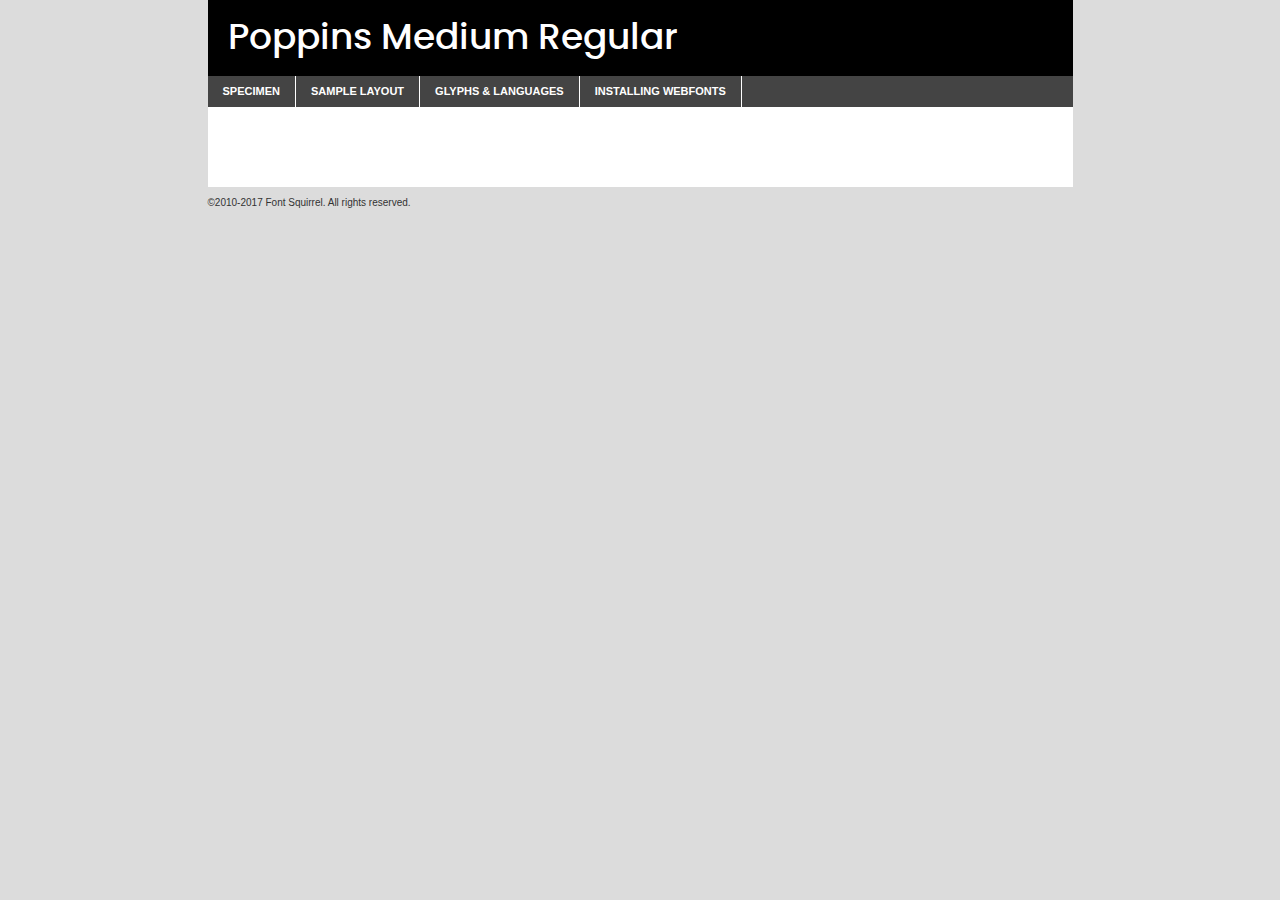
<file: components/fonts/poppins-medium-demo.html>
<!DOCTYPE html PUBLIC "-//W3C//DTD XHTML 1.0 Transitional//EN"
	"http://www.w3.org/TR/xhtml1/DTD/xhtml1-transitional.dtd">

<html xmlns="http://www.w3.org/1999/xhtml" xml:lang="en" lang="en">
<head>
	<meta http-equiv="Content-Type" content="text/html; charset=utf-8" />
	<script src="http://ajax.googleapis.com/ajax/libs/jquery/1.7.2/jquery.min.js" type="text/javascript" charset="utf-8"></script>
	<script type="text/javascript">
	(function($){$.fn.easyTabs=function(option){var param=jQuery.extend({fadeSpeed:"fast",defaultContent:1,activeClass:'active'},option);$(this).each(function(){var thisId="#"+this.id;if(param.defaultContent==''){param.defaultContent=1;}
	if(typeof param.defaultContent=="number")
	{var defaultTab=$(thisId+" .tabs li:eq("+(param.defaultContent-1)+") a").attr('href').substr(1);}else{var defaultTab=param.defaultContent;}
	$(thisId+" .tabs li a").each(function(){var tabToHide=$(this).attr('href').substr(1);$("#"+tabToHide).addClass('easytabs-tab-content');});hideAll();changeContent(defaultTab);function hideAll(){$(thisId+" .easytabs-tab-content").hide();}
	function changeContent(tabId){hideAll();$(thisId+" .tabs li").removeClass(param.activeClass);$(thisId+" .tabs li a[href=#"+tabId+"]").closest('li').addClass(param.activeClass);if(param.fadeSpeed!="none")
	{$(thisId+" #"+tabId).fadeIn(param.fadeSpeed);}else{$(thisId+" #"+tabId).show();}}
	$(thisId+" .tabs li").click(function(){var tabId=$(this).find('a').attr('href').substr(1);changeContent(tabId);return false;});});}})(jQuery);
	</script>
	<link rel="stylesheet" href="specimen_files/specimen_stylesheet.css" type="text/css" charset="utf-8" />
	<link rel="stylesheet" href="stylesheet.css" type="text/css" charset="utf-8" />

	<style type="text/css">
					body{
				font-family: 'poppinsmedium';
							}
		</style>

	<title>Poppins Medium Regular Specimen</title>
	
	
	<script type="text/javascript" charset="utf-8">
		$(document).ready(function() {
			$('#container').easyTabs({defaultContent:1});
		});
	</script>
</head>

<body>
<div id="container">
	<div id="header">
		Poppins Medium Regular	</div>
	<ul class="tabs">
		<li><a href="#specimen">Specimen</a></li>
		<li><a href="#layout">Sample Layout</a></li>
				<li><a href="#glyphs">Glyphs &amp; Languages</a></li>
		<li><a href="#installing">Installing Webfonts</a></li>
		
	</ul>
	
	<div id="main_content">

		
			<div id="specimen">
		
				<div class="section">
					<div class="grid12 firstcol">
						<div class="huge">AaBb</div>
					</div>
				</div>
		
				<div class="section">
					<div class="glyph_range">A&#x200B;B&#x200b;C&#x200b;D&#x200b;E&#x200b;F&#x200b;G&#x200b;H&#x200b;I&#x200b;J&#x200b;K&#x200b;L&#x200b;M&#x200b;N&#x200b;O&#x200b;P&#x200b;Q&#x200b;R&#x200b;S&#x200b;T&#x200b;U&#x200b;V&#x200b;W&#x200b;X&#x200b;Y&#x200b;Z&#x200b;a&#x200b;b&#x200b;c&#x200b;d&#x200b;e&#x200b;f&#x200b;g&#x200b;h&#x200b;i&#x200b;j&#x200b;k&#x200b;l&#x200b;m&#x200b;n&#x200b;o&#x200b;p&#x200b;q&#x200b;r&#x200b;s&#x200b;t&#x200b;u&#x200b;v&#x200b;w&#x200b;x&#x200b;y&#x200b;z&#x200b;1&#x200b;2&#x200b;3&#x200b;4&#x200b;5&#x200b;6&#x200b;7&#x200b;8&#x200b;9&#x200b;0&#x200b;&amp;&#x200b;.&#x200b;,&#x200b;?&#x200b;!&#x200b;&#64;&#x200b;(&#x200b;)&#x200b;#&#x200b;$&#x200b;%&#x200b;*&#x200b;+&#x200b;-&#x200b;=&#x200b;:&#x200b;;</div>
				</div>
				<div class="section">
					<div class="grid12 firstcol">
						<table class="sample_table">
							<tr><td>10</td><td class="size10">abcdefghijklmnopqrstuvwxyzABCDEFGHIJKLMNOPQRSTUVWXYZ0123456789abcdefghijklmnopqrstuvwxyzABCDEFGHIJKLMNOPQRSTUVWXYZ0123456789abcdefghijklmnopqrstuvwxyzABCDEFGHIJKLMNOPQRSTUVWXYZ</td></tr>
							<tr><td>11</td><td class="size11">abcdefghijklmnopqrstuvwxyzABCDEFGHIJKLMNOPQRSTUVWXYZ0123456789abcdefghijklmnopqrstuvwxyzABCDEFGHIJKLMNOPQRSTUVWXYZ0123456789abcdefghijklmnopqrstuvwxyzABCDEFGHIJKLMNOPQRSTUVWXYZ</td></tr>
							<tr><td>12</td><td class="size12">abcdefghijklmnopqrstuvwxyzABCDEFGHIJKLMNOPQRSTUVWXYZ0123456789abcdefghijklmnopqrstuvwxyzABCDEFGHIJKLMNOPQRSTUVWXYZ0123456789abcdefghijklmnopqrstuvwxyzABCDEFGHIJKLMNOPQRSTUVWXYZ</td></tr>
							<tr><td>13</td><td class="size13">abcdefghijklmnopqrstuvwxyzABCDEFGHIJKLMNOPQRSTUVWXYZ0123456789abcdefghijklmnopqrstuvwxyzABCDEFGHIJKLMNOPQRSTUVWXYZ0123456789abcdefghijklmnopqrstuvwxyzABCDEFGHIJKLMNOPQRSTUVWXYZ</td></tr>
							<tr><td>14</td><td class="size14">abcdefghijklmnopqrstuvwxyzABCDEFGHIJKLMNOPQRSTUVWXYZ0123456789abcdefghijklmnopqrstuvwxyzABCDEFGHIJKLMNOPQRSTUVWXYZ0123456789abcdefghijklmnopqrstuvwxyzABCDEFGHIJKLMNOPQRSTUVWXYZ</td></tr>
							<tr><td>16</td><td class="size16">abcdefghijklmnopqrstuvwxyzABCDEFGHIJKLMNOPQRSTUVWXYZ0123456789abcdefghijklmnopqrstuvwxyzABCDEFGHIJKLMNOPQRSTUVWXYZ</td></tr>
							<tr><td>18</td><td class="size18">abcdefghijklmnopqrstuvwxyzABCDEFGHIJKLMNOPQRSTUVWXYZ0123456789abcdefghijklmnopqrstuvwxyzABCDEFGHIJKLMNOPQRSTUVWXYZ</td></tr>
							<tr><td>20</td><td class="size20">abcdefghijklmnopqrstuvwxyzABCDEFGHIJKLMNOPQRSTUVWXYZ0123456789abcdefghijklmnopqrstuvwxyzABCDEFGHIJKLMNOPQRSTUVWXYZ</td></tr>
							<tr><td>24</td><td class="size24">abcdefghijklmnopqrstuvwxyzABCDEFGHIJKLMNOPQRSTUVWXYZ0123456789abcdefghijklmnopqrstuvwxyzABCDEFGHIJKLMNOPQRSTUVWXYZ</td></tr>
							<tr><td>30</td><td class="size30">abcdefghijklmnopqrstuvwxyzABCDEFGHIJKLMNOPQRSTUVWXYZ0123456789abcdefghijklmnopqrstuvwxyzABCDEFGHIJKLMNOPQRSTUVWXYZ</td></tr>
							<tr><td>36</td><td class="size36">abcdefghijklmnopqrstuvwxyzABCDEFGHIJKLMNOPQRSTUVWXYZ0123456789abcdefghijklmnopqrstuvwxyzABCDEFGHIJKLMNOPQRSTUVWXYZ</td></tr>
							<tr><td>48</td><td class="size48">abcdefghijklmnopqrstuvwxyzABCDEFGHIJKLMNOPQRSTUVWXYZ0123456789abcdefghijklmnopqrstuvwxyzABCDEFGHIJKLMNOPQRSTUVWXYZ</td></tr>
							<tr><td>60</td><td class="size60">abcdefghijklmnopqrstuvwxyzABCDEFGHIJKLMNOPQRSTUVWXYZ0123456789abcdefghijklmnopqrstuvwxyzABCDEFGHIJKLMNOPQRSTUVWXYZ</td></tr>
							<tr><td>72</td><td class="size72">abcdefghijklmnopqrstuvwxyzABCDEFGHIJKLMNOPQRSTUVWXYZ0123456789abcdefghijklmnopqrstuvwxyzABCDEFGHIJKLMNOPQRSTUVWXYZ</td></tr>
							<tr><td>90</td><td class="size90">abcdefghijklmnopqrstuvwxyzABCDEFGHIJKLMNOPQRSTUVWXYZ0123456789abcdefghijklmnopqrstuvwxyzABCDEFGHIJKLMNOPQRSTUVWXYZ</td></tr>
						</table>
				
					</div>
			
				</div>
		
		
		
								<div class="section" id="bodycomparison">


										<div id="xheight">
				<div class="fontbody">&#x25FC;&#x25FC;&#x25FC;&#x25FC;&#x25FC;&#x25FC;&#x25FC;&#x25FC;&#x25FC;&#x25FC;&#x25FC;&#x25FC;&#x25FC;&#x25FC;&#x25FC;&#x25FC;&#x25FC;&#x25FC;&#x25FC;&#x25FC;&#x25FC;&#x25FC;&#x25FC;&#x25FC;&#x25FC;&#x25FC;&#x25FC;&#x25FC;&#x25FC;&#x25FC;&#x25FC;&#x25FC;&#x25FC;&#x25FC;&#x25FC;&#x25FC;&#x25FC;&#x25FC;&#x25FC;&#x25FC;&#x25FC;&#x25FC;&#x25FC;&#x25FC;&#x25FC;&#x25FC;&#x25FC;&#x25FC;&#x25FC;&#x25FC;&#x25FC;&#x25FC;&#x25FC;&#x25FC;&#x25FC;&#x25FC;&#x25FC;&#x25FC;&#x25FC;&#x25FC;&#x25FC;&#x25FC;&#x25FC;&#x25FC;&#x25FC;&#x25FC;&#x25FC;&#x25FC;&#x25FC;&#x25FC;&#x25FC;&#x25FC;&#x25FC;&#x25FC;&#x25FC;&#x25FC;&#x25FC;&#x25FC;&#x25FC;&#x25FC;&#x25FC;&#x25FC;&#x25FC;&#x25FC;&#x25FC;&#x25FC;&#x25FC;&#x25FC;&#x25FC;&#x25FC;&#x25FC;&#x25FC;&#x25FC;&#x25FC;&#x25FC;&#x25FC;&#x25FC;&#x25FC;&#x25FC;body</div><div class="arialbody">body</div><div class="verdanabody">body</div><div class="georgiabody">body</div></div>
										<div class="fontbody" style="z-index:1">
											body<span>Poppins Medium Regular</span>
										</div>
										<div class="arialbody" style="z-index:1">
											body<span>Arial</span>
										</div>
										<div class="verdanabody" style="z-index:1">
											body<span>Verdana</span>
										</div>
										<div class="georgiabody" style="z-index:1">
											body<span>Georgia</span>
										</div>



								</div>
		
		
				<div class="section psample psample_row1" id="">
					
					<div class="grid2 firstcol">
						<p class="size10"><span>10.</span>Aenean lacinia bibendum nulla sed consectetur. Fusce dapibus, tellus ac cursus commodo, tortor mauris condimentum nibh, ut fermentum massa justo sit amet risus. Nullam id dolor id nibh ultricies vehicula ut id elit. Cum sociis natoque penatibus et magnis dis parturient montes, nascetur ridiculus mus. Nulla vitae elit libero, a pharetra augue.</p>
			
					</div>
					<div class="grid3">
						<p class="size11"><span>11.</span>Aenean lacinia bibendum nulla sed consectetur. Fusce dapibus, tellus ac cursus commodo, tortor mauris condimentum nibh, ut fermentum massa justo sit amet risus. Nullam id dolor id nibh ultricies vehicula ut id elit. Cum sociis natoque penatibus et magnis dis parturient montes, nascetur ridiculus mus. Nulla vitae elit libero, a pharetra augue.</p>
			
					</div>
					<div class="grid3">
						<p class="size12"><span>12.</span>Aenean lacinia bibendum nulla sed consectetur. Fusce dapibus, tellus ac cursus commodo, tortor mauris condimentum nibh, ut fermentum massa justo sit amet risus. Nullam id dolor id nibh ultricies vehicula ut id elit. Cum sociis natoque penatibus et magnis dis parturient montes, nascetur ridiculus mus. Nulla vitae elit libero, a pharetra augue.</p>
			
					</div>
					<div class="grid4">
						<p class="size13"><span>13.</span>Aenean lacinia bibendum nulla sed consectetur. Fusce dapibus, tellus ac cursus commodo, tortor mauris condimentum nibh, ut fermentum massa justo sit amet risus. Nullam id dolor id nibh ultricies vehicula ut id elit. Cum sociis natoque penatibus et magnis dis parturient montes, nascetur ridiculus mus. Nulla vitae elit libero, a pharetra augue.</p>
			
					</div>
					<div class="white_blend"></div>
					
				</div>
				<div class="section psample psample_row2" id="">
					<div class="grid3 firstcol">
						<p class="size14"><span>14.</span>Aenean lacinia bibendum nulla sed consectetur. Fusce dapibus, tellus ac cursus commodo, tortor mauris condimentum nibh, ut fermentum massa justo sit amet risus. Nullam id dolor id nibh ultricies vehicula ut id elit. Cum sociis natoque penatibus et magnis dis parturient montes, nascetur ridiculus mus. Nulla vitae elit libero, a pharetra augue.</p>
			
					</div>
					<div class="grid4">
						<p class="size16"><span>16.</span>Aenean lacinia bibendum nulla sed consectetur. Fusce dapibus, tellus ac cursus commodo, tortor mauris condimentum nibh, ut fermentum massa justo sit amet risus. Nullam id dolor id nibh ultricies vehicula ut id elit. Cum sociis natoque penatibus et magnis dis parturient montes, nascetur ridiculus mus. Nulla vitae elit libero, a pharetra augue.</p>
			
					</div>
					<div class="grid5">
						<p class="size18"><span>18.</span>Aenean lacinia bibendum nulla sed consectetur. Fusce dapibus, tellus ac cursus commodo, tortor mauris condimentum nibh, ut fermentum massa justo sit amet risus. Nullam id dolor id nibh ultricies vehicula ut id elit. Cum sociis natoque penatibus et magnis dis parturient montes, nascetur ridiculus mus. Nulla vitae elit libero, a pharetra augue.</p>
			
					</div>

					<div class="white_blend"></div>

				</div>
				
				<div class="section psample psample_row3" id="">
					<div class="grid5 firstcol">
						<p class="size20"><span>20.</span>Aenean lacinia bibendum nulla sed consectetur. Fusce dapibus, tellus ac cursus commodo, tortor mauris condimentum nibh, ut fermentum massa justo sit amet risus. Nullam id dolor id nibh ultricies vehicula ut id elit. Cum sociis natoque penatibus et magnis dis parturient montes, nascetur ridiculus mus. Nulla vitae elit libero, a pharetra augue.</p>
					</div>
					<div class="grid7">
						<p class="size24"><span>24.</span>Aenean lacinia bibendum nulla sed consectetur. Fusce dapibus, tellus ac cursus commodo, tortor mauris condimentum nibh, ut fermentum massa justo sit amet risus. Nullam id dolor id nibh ultricies vehicula ut id elit. Cum sociis natoque penatibus et magnis dis parturient montes, nascetur ridiculus mus. Nulla vitae elit libero, a pharetra augue.</p>
					</div>
					
					<div class="white_blend"></div>
					
				</div>
				
				<div class="section psample psample_row4" id="">
					<div class="grid12 firstcol">
						<p class="size30"><span>30.</span>Aenean lacinia bibendum nulla sed consectetur. Fusce dapibus, tellus ac cursus commodo, tortor mauris condimentum nibh, ut fermentum massa justo sit amet risus. Nullam id dolor id nibh ultricies vehicula ut id elit. Cum sociis natoque penatibus et magnis dis parturient montes, nascetur ridiculus mus. Nulla vitae elit libero, a pharetra augue.</p>
					</div>
					<div class="white_blend"></div>
					
				</div>
				
				
				
				<div class="section psample psample_row1 fullreverse">
					<div class="grid2 firstcol">
						<p class="size10"><span>10.</span>Aenean lacinia bibendum nulla sed consectetur. Fusce dapibus, tellus ac cursus commodo, tortor mauris condimentum nibh, ut fermentum massa justo sit amet risus. Nullam id dolor id nibh ultricies vehicula ut id elit. Cum sociis natoque penatibus et magnis dis parturient montes, nascetur ridiculus mus. Nulla vitae elit libero, a pharetra augue.</p>
			
					</div>
					<div class="grid3">
						<p class="size11"><span>11.</span>Aenean lacinia bibendum nulla sed consectetur. Fusce dapibus, tellus ac cursus commodo, tortor mauris condimentum nibh, ut fermentum massa justo sit amet risus. Nullam id dolor id nibh ultricies vehicula ut id elit. Cum sociis natoque penatibus et magnis dis parturient montes, nascetur ridiculus mus. Nulla vitae elit libero, a pharetra augue.</p>
			
					</div>
					<div class="grid3">
						<p class="size12"><span>12.</span>Aenean lacinia bibendum nulla sed consectetur. Fusce dapibus, tellus ac cursus commodo, tortor mauris condimentum nibh, ut fermentum massa justo sit amet risus. Nullam id dolor id nibh ultricies vehicula ut id elit. Cum sociis natoque penatibus et magnis dis parturient montes, nascetur ridiculus mus. Nulla vitae elit libero, a pharetra augue.</p>
			
					</div>
					<div class="grid4">
						<p class="size13"><span>13.</span>Aenean lacinia bibendum nulla sed consectetur. Fusce dapibus, tellus ac cursus commodo, tortor mauris condimentum nibh, ut fermentum massa justo sit amet risus. Nullam id dolor id nibh ultricies vehicula ut id elit. Cum sociis natoque penatibus et magnis dis parturient montes, nascetur ridiculus mus. Nulla vitae elit libero, a pharetra augue.</p>
			
					</div>
					<div class="black_blend"></div>
					
				</div>
				
				<div class="section psample psample_row2 fullreverse">
					<div class="grid3 firstcol">
						<p class="size14"><span>14.</span>Aenean lacinia bibendum nulla sed consectetur. Fusce dapibus, tellus ac cursus commodo, tortor mauris condimentum nibh, ut fermentum massa justo sit amet risus. Nullam id dolor id nibh ultricies vehicula ut id elit. Cum sociis natoque penatibus et magnis dis parturient montes, nascetur ridiculus mus. Nulla vitae elit libero, a pharetra augue.</p>
			
					</div>
					<div class="grid4">
						<p class="size16"><span>16.</span>Aenean lacinia bibendum nulla sed consectetur. Fusce dapibus, tellus ac cursus commodo, tortor mauris condimentum nibh, ut fermentum massa justo sit amet risus. Nullam id dolor id nibh ultricies vehicula ut id elit. Cum sociis natoque penatibus et magnis dis parturient montes, nascetur ridiculus mus. Nulla vitae elit libero, a pharetra augue.</p>
			
					</div>
					<div class="grid5">
						<p class="size18"><span>18.</span>Aenean lacinia bibendum nulla sed consectetur. Fusce dapibus, tellus ac cursus commodo, tortor mauris condimentum nibh, ut fermentum massa justo sit amet risus. Nullam id dolor id nibh ultricies vehicula ut id elit. Cum sociis natoque penatibus et magnis dis parturient montes, nascetur ridiculus mus. Nulla vitae elit libero, a pharetra augue.</p>
			
					</div>
					<div class="black_blend"></div>

				</div>
				
				<div class="section psample fullreverse psample_row3" id="">
					<div class="grid5 firstcol">
						<p class="size20"><span>20.</span>Aenean lacinia bibendum nulla sed consectetur. Fusce dapibus, tellus ac cursus commodo, tortor mauris condimentum nibh, ut fermentum massa justo sit amet risus. Nullam id dolor id nibh ultricies vehicula ut id elit. Cum sociis natoque penatibus et magnis dis parturient montes, nascetur ridiculus mus. Nulla vitae elit libero, a pharetra augue.</p>
					</div>
					<div class="grid7">
						<p class="size24"><span>24.</span>Aenean lacinia bibendum nulla sed consectetur. Fusce dapibus, tellus ac cursus commodo, tortor mauris condimentum nibh, ut fermentum massa justo sit amet risus. Nullam id dolor id nibh ultricies vehicula ut id elit. Cum sociis natoque penatibus et magnis dis parturient montes, nascetur ridiculus mus. Nulla vitae elit libero, a pharetra augue.</p>
					</div>
					
					<div class="black_blend"></div>
					
				</div>
				
				<div class="section psample fullreverse psample_row4" id="" style="border-bottom: 20px #000 solid;">
					<div class="grid12 firstcol">
						<p class="size30"><span>30.</span>Aenean lacinia bibendum nulla sed consectetur. Fusce dapibus, tellus ac cursus commodo, tortor mauris condimentum nibh, ut fermentum massa justo sit amet risus. Nullam id dolor id nibh ultricies vehicula ut id elit. Cum sociis natoque penatibus et magnis dis parturient montes, nascetur ridiculus mus. Nulla vitae elit libero, a pharetra augue.</p>
					</div>
					<div class="black_blend"></div>
					
				</div>
				
				
				
				
			</div>
			
			<div id="layout">
				
				<div class="section">
					
					<div class="grid12 firstcol">
						<h1>Lorem Ipsum Dolor</h1>
						<h2>Etiam porta sem malesuada magna mollis euismod</h2>
						
						<p class="byline">By <a href="#link">Aenean Lacinia</a></p>
					</div>
				</div>
				<div class="section">
					<div class="grid8 firstcol">
						<p class="large">Donec sed odio dui. Morbi leo risus, porta ac consectetur ac, vestibulum at eros. Fusce dapibus, tellus ac cursus commodo, tortor mauris condimentum nibh, ut fermentum massa justo sit amet risus. </p>

						
						<h3>Pellentesque ornare sem</h3>

						<p>Maecenas sed diam eget risus varius blandit sit amet non magna. Maecenas faucibus mollis interdum. Donec ullamcorper nulla non metus auctor fringilla. Nullam id dolor id nibh ultricies vehicula ut id elit. Nullam id dolor id nibh ultricies vehicula ut id elit. </p>

						<p>Aenean eu leo quam. Pellentesque ornare sem lacinia quam venenatis vestibulum. Lorem ipsum dolor sit amet, consectetur adipiscing elit. Cum sociis natoque penatibus et magnis dis parturient montes, nascetur ridiculus mus. </p>

						<p>Nulla vitae elit libero, a pharetra augue. Praesent commodo cursus magna, vel scelerisque nisl consectetur et. Aenean lacinia bibendum nulla sed consectetur. </p>

						<p>Nullam quis risus eget urna mollis ornare vel eu leo. Nullam quis risus eget urna mollis ornare vel eu leo. Maecenas sed diam eget risus varius blandit sit amet non magna. Donec ullamcorper nulla non metus auctor fringilla. </p>

						<h3>Cras mattis consectetur</h3>

						<p>Aenean eu leo quam. Pellentesque ornare sem lacinia quam venenatis vestibulum. Aenean lacinia bibendum nulla sed consectetur. Integer posuere erat a ante venenatis dapibus posuere velit aliquet. Cras mattis consectetur purus sit amet fermentum. </p>

						<p>Nullam id dolor id nibh ultricies vehicula ut id elit. Nullam quis risus eget urna mollis ornare vel eu leo. Cras mattis consectetur purus sit amet fermentum.</p>
					</div>
					
					<div class="grid4 sidebar">
						
						<div class="box reverse">
							<p class="last">Nullam quis risus eget urna mollis ornare vel eu leo. Donec ullamcorper nulla non metus auctor fringilla. Cras mattis consectetur purus sit amet fermentum. Sed posuere consectetur est at lobortis. Lorem ipsum dolor sit amet, consectetur adipiscing elit. </p>
						</div>
						
						<p class="caption">Maecenas sed diam eget risus varius.</p>

						<p>Vestibulum id ligula porta felis euismod semper. Integer posuere erat a ante venenatis dapibus posuere velit aliquet. Vestibulum id ligula porta felis euismod semper. Sed posuere consectetur est at lobortis. Maecenas sed diam eget risus varius blandit sit amet non magna. Fusce dapibus, tellus ac cursus commodo, tortor mauris condimentum nibh, ut fermentum massa justo sit amet risus. </p>

					

						<p>Duis mollis, est non commodo luctus, nisi erat porttitor ligula, eget lacinia odio sem nec elit. Aenean lacinia bibendum nulla sed consectetur. Vivamus sagittis lacus vel augue laoreet rutrum faucibus dolor auctor. Aenean lacinia bibendum nulla sed consectetur. Nullam quis risus eget urna mollis ornare vel eu leo. </p>

						<p>Praesent commodo cursus magna, vel scelerisque nisl consectetur et. Donec ullamcorper nulla non metus auctor fringilla. Maecenas faucibus mollis interdum. Fusce dapibus, tellus ac cursus commodo, tortor mauris condimentum nibh, ut fermentum massa justo sit amet risus. </p>

					</div>
				</div>
				
			</div>


			



		<div id="glyphs">
			<div class="section">
				<div class="grid12 firstcol">
			
				<h1>Language Support</h1>
				<p>The subset of Poppins Medium Regular in this kit supports the following languages:<br />
			
					Albanian, Basque, Breton, Chamorro, Danish, Dutch, English, Faroese, Finnish, French, Frisian, Galician, German, Icelandic, Italian, Malagasy, Norwegian, Portuguese, Spanish, Alsatian, Aragonese, Arapaho, Arrernte, Asturian, Aymara, Bislama, Cebuano, Corsican, Fijian, French_creole, Genoese, Gilbertese, Greenlandic, Haitian_creole, Hiligaynon, Hmong, Hopi, Ibanag, Iloko_ilokano, Indonesian, Interglossa_glosa, Interlingua, Irish_gaelic, Jerriais, Lojban, Lombard, Luxembourgeois, Manx, Mohawk, Norfolk_pitcairnese, Occitan, Oromo, Pangasinan, Papiamento, Piedmontese, Potawatomi, Rhaeto-romance, Romansh, Rotokas, Sami_lule, Samoan, Sardinian, Scots_gaelic, Seychelles_creole, Shona, Sicilian, Somali, Southern_ndebele, Swahili, Swati_swazi, Tagalog_filipino_pilipino, Tetum, Tok_pisin, Uyghur_latinized, Volapuk, Walloon, Warlpiri, Xhosa, Yapese, Zulu, Latinbasic, Ubasic, Demo				</p>
				<h1>Glyph Chart</h1>
				<p>The subset of Poppins Medium Regular in this kit includes all the glyphs listed below. Unicode entities are included above each glyph to help you insert individual characters into your layout.</p>
				<div id="glyph_chart">
			
																														 <div><p>&amp;#13;</p>&#13;</div>
																				 <div><p>&amp;#32;</p>&#32;</div>
																				 <div><p>&amp;#33;</p>&#33;</div>
																				 <div><p>&amp;#34;</p>&#34;</div>
																				 <div><p>&amp;#35;</p>&#35;</div>
																				 <div><p>&amp;#36;</p>&#36;</div>
																				 <div><p>&amp;#37;</p>&#37;</div>
																				 <div><p>&amp;#38;</p>&#38;</div>
																				 <div><p>&amp;#39;</p>&#39;</div>
																				 <div><p>&amp;#40;</p>&#40;</div>
																				 <div><p>&amp;#41;</p>&#41;</div>
																				 <div><p>&amp;#42;</p>&#42;</div>
																				 <div><p>&amp;#43;</p>&#43;</div>
																				 <div><p>&amp;#44;</p>&#44;</div>
																				 <div><p>&amp;#45;</p>&#45;</div>
																				 <div><p>&amp;#46;</p>&#46;</div>
																				 <div><p>&amp;#47;</p>&#47;</div>
																				 <div><p>&amp;#48;</p>&#48;</div>
																				 <div><p>&amp;#49;</p>&#49;</div>
																				 <div><p>&amp;#50;</p>&#50;</div>
																				 <div><p>&amp;#51;</p>&#51;</div>
																				 <div><p>&amp;#52;</p>&#52;</div>
																				 <div><p>&amp;#53;</p>&#53;</div>
																				 <div><p>&amp;#54;</p>&#54;</div>
																				 <div><p>&amp;#55;</p>&#55;</div>
																				 <div><p>&amp;#56;</p>&#56;</div>
																				 <div><p>&amp;#57;</p>&#57;</div>
																				 <div><p>&amp;#58;</p>&#58;</div>
																				 <div><p>&amp;#59;</p>&#59;</div>
																				 <div><p>&amp;#60;</p>&#60;</div>
																				 <div><p>&amp;#61;</p>&#61;</div>
																				 <div><p>&amp;#62;</p>&#62;</div>
																				 <div><p>&amp;#63;</p>&#63;</div>
																				 <div><p>&amp;#64;</p>&#64;</div>
																				 <div><p>&amp;#65;</p>&#65;</div>
																				 <div><p>&amp;#66;</p>&#66;</div>
																				 <div><p>&amp;#67;</p>&#67;</div>
																				 <div><p>&amp;#68;</p>&#68;</div>
																				 <div><p>&amp;#69;</p>&#69;</div>
																				 <div><p>&amp;#70;</p>&#70;</div>
																				 <div><p>&amp;#71;</p>&#71;</div>
																				 <div><p>&amp;#72;</p>&#72;</div>
																				 <div><p>&amp;#73;</p>&#73;</div>
																				 <div><p>&amp;#74;</p>&#74;</div>
																				 <div><p>&amp;#75;</p>&#75;</div>
																				 <div><p>&amp;#76;</p>&#76;</div>
																				 <div><p>&amp;#77;</p>&#77;</div>
																				 <div><p>&amp;#78;</p>&#78;</div>
																				 <div><p>&amp;#79;</p>&#79;</div>
																				 <div><p>&amp;#80;</p>&#80;</div>
																				 <div><p>&amp;#81;</p>&#81;</div>
																				 <div><p>&amp;#82;</p>&#82;</div>
																				 <div><p>&amp;#83;</p>&#83;</div>
																				 <div><p>&amp;#84;</p>&#84;</div>
																				 <div><p>&amp;#85;</p>&#85;</div>
																				 <div><p>&amp;#86;</p>&#86;</div>
																				 <div><p>&amp;#87;</p>&#87;</div>
																				 <div><p>&amp;#88;</p>&#88;</div>
																				 <div><p>&amp;#89;</p>&#89;</div>
																				 <div><p>&amp;#90;</p>&#90;</div>
																				 <div><p>&amp;#91;</p>&#91;</div>
																				 <div><p>&amp;#92;</p>&#92;</div>
																				 <div><p>&amp;#93;</p>&#93;</div>
																				 <div><p>&amp;#94;</p>&#94;</div>
																				 <div><p>&amp;#95;</p>&#95;</div>
																				 <div><p>&amp;#96;</p>&#96;</div>
																				 <div><p>&amp;#97;</p>&#97;</div>
																				 <div><p>&amp;#98;</p>&#98;</div>
																				 <div><p>&amp;#99;</p>&#99;</div>
																				 <div><p>&amp;#100;</p>&#100;</div>
																				 <div><p>&amp;#101;</p>&#101;</div>
																				 <div><p>&amp;#102;</p>&#102;</div>
																				 <div><p>&amp;#103;</p>&#103;</div>
																				 <div><p>&amp;#104;</p>&#104;</div>
																				 <div><p>&amp;#105;</p>&#105;</div>
																				 <div><p>&amp;#106;</p>&#106;</div>
																				 <div><p>&amp;#107;</p>&#107;</div>
																				 <div><p>&amp;#108;</p>&#108;</div>
																				 <div><p>&amp;#109;</p>&#109;</div>
																				 <div><p>&amp;#110;</p>&#110;</div>
																				 <div><p>&amp;#111;</p>&#111;</div>
																				 <div><p>&amp;#112;</p>&#112;</div>
																				 <div><p>&amp;#113;</p>&#113;</div>
																				 <div><p>&amp;#114;</p>&#114;</div>
																				 <div><p>&amp;#115;</p>&#115;</div>
																				 <div><p>&amp;#116;</p>&#116;</div>
																				 <div><p>&amp;#117;</p>&#117;</div>
																				 <div><p>&amp;#118;</p>&#118;</div>
																				 <div><p>&amp;#119;</p>&#119;</div>
																				 <div><p>&amp;#120;</p>&#120;</div>
																				 <div><p>&amp;#121;</p>&#121;</div>
																				 <div><p>&amp;#122;</p>&#122;</div>
																				 <div><p>&amp;#123;</p>&#123;</div>
																				 <div><p>&amp;#124;</p>&#124;</div>
																				 <div><p>&amp;#125;</p>&#125;</div>
																				 <div><p>&amp;#126;</p>&#126;</div>
																				 <div><p>&amp;#160;</p>&#160;</div>
																				 <div><p>&amp;#161;</p>&#161;</div>
																				 <div><p>&amp;#162;</p>&#162;</div>
																				 <div><p>&amp;#163;</p>&#163;</div>
																				 <div><p>&amp;#164;</p>&#164;</div>
																				 <div><p>&amp;#165;</p>&#165;</div>
																				 <div><p>&amp;#166;</p>&#166;</div>
																				 <div><p>&amp;#167;</p>&#167;</div>
																				 <div><p>&amp;#168;</p>&#168;</div>
																				 <div><p>&amp;#169;</p>&#169;</div>
																				 <div><p>&amp;#170;</p>&#170;</div>
																				 <div><p>&amp;#171;</p>&#171;</div>
																				 <div><p>&amp;#172;</p>&#172;</div>
																				 <div><p>&amp;#173;</p>&#173;</div>
																				 <div><p>&amp;#174;</p>&#174;</div>
																				 <div><p>&amp;#175;</p>&#175;</div>
																				 <div><p>&amp;#176;</p>&#176;</div>
																				 <div><p>&amp;#177;</p>&#177;</div>
																				 <div><p>&amp;#178;</p>&#178;</div>
																				 <div><p>&amp;#179;</p>&#179;</div>
																				 <div><p>&amp;#180;</p>&#180;</div>
																				 <div><p>&amp;#181;</p>&#181;</div>
																				 <div><p>&amp;#182;</p>&#182;</div>
																				 <div><p>&amp;#183;</p>&#183;</div>
																				 <div><p>&amp;#184;</p>&#184;</div>
																				 <div><p>&amp;#185;</p>&#185;</div>
																				 <div><p>&amp;#186;</p>&#186;</div>
																				 <div><p>&amp;#187;</p>&#187;</div>
																				 <div><p>&amp;#188;</p>&#188;</div>
																				 <div><p>&amp;#189;</p>&#189;</div>
																				 <div><p>&amp;#190;</p>&#190;</div>
																				 <div><p>&amp;#191;</p>&#191;</div>
																				 <div><p>&amp;#192;</p>&#192;</div>
																				 <div><p>&amp;#193;</p>&#193;</div>
																				 <div><p>&amp;#194;</p>&#194;</div>
																				 <div><p>&amp;#195;</p>&#195;</div>
																				 <div><p>&amp;#196;</p>&#196;</div>
																				 <div><p>&amp;#197;</p>&#197;</div>
																				 <div><p>&amp;#198;</p>&#198;</div>
																				 <div><p>&amp;#199;</p>&#199;</div>
																				 <div><p>&amp;#200;</p>&#200;</div>
																				 <div><p>&amp;#201;</p>&#201;</div>
																				 <div><p>&amp;#202;</p>&#202;</div>
																				 <div><p>&amp;#203;</p>&#203;</div>
																				 <div><p>&amp;#204;</p>&#204;</div>
																				 <div><p>&amp;#205;</p>&#205;</div>
																				 <div><p>&amp;#206;</p>&#206;</div>
																				 <div><p>&amp;#207;</p>&#207;</div>
																				 <div><p>&amp;#208;</p>&#208;</div>
																				 <div><p>&amp;#209;</p>&#209;</div>
																				 <div><p>&amp;#210;</p>&#210;</div>
																				 <div><p>&amp;#211;</p>&#211;</div>
																				 <div><p>&amp;#212;</p>&#212;</div>
																				 <div><p>&amp;#213;</p>&#213;</div>
																				 <div><p>&amp;#214;</p>&#214;</div>
																				 <div><p>&amp;#215;</p>&#215;</div>
																				 <div><p>&amp;#216;</p>&#216;</div>
																				 <div><p>&amp;#217;</p>&#217;</div>
																				 <div><p>&amp;#218;</p>&#218;</div>
																				 <div><p>&amp;#219;</p>&#219;</div>
																				 <div><p>&amp;#220;</p>&#220;</div>
																				 <div><p>&amp;#221;</p>&#221;</div>
																				 <div><p>&amp;#222;</p>&#222;</div>
																				 <div><p>&amp;#223;</p>&#223;</div>
																				 <div><p>&amp;#224;</p>&#224;</div>
																				 <div><p>&amp;#225;</p>&#225;</div>
																				 <div><p>&amp;#226;</p>&#226;</div>
																				 <div><p>&amp;#227;</p>&#227;</div>
																				 <div><p>&amp;#228;</p>&#228;</div>
																				 <div><p>&amp;#229;</p>&#229;</div>
																				 <div><p>&amp;#230;</p>&#230;</div>
																				 <div><p>&amp;#231;</p>&#231;</div>
																				 <div><p>&amp;#232;</p>&#232;</div>
																				 <div><p>&amp;#233;</p>&#233;</div>
																				 <div><p>&amp;#234;</p>&#234;</div>
																				 <div><p>&amp;#235;</p>&#235;</div>
																				 <div><p>&amp;#236;</p>&#236;</div>
																				 <div><p>&amp;#237;</p>&#237;</div>
																				 <div><p>&amp;#238;</p>&#238;</div>
																				 <div><p>&amp;#239;</p>&#239;</div>
																				 <div><p>&amp;#240;</p>&#240;</div>
																				 <div><p>&amp;#241;</p>&#241;</div>
																				 <div><p>&amp;#242;</p>&#242;</div>
																				 <div><p>&amp;#243;</p>&#243;</div>
																				 <div><p>&amp;#244;</p>&#244;</div>
																				 <div><p>&amp;#245;</p>&#245;</div>
																				 <div><p>&amp;#246;</p>&#246;</div>
																				 <div><p>&amp;#247;</p>&#247;</div>
																				 <div><p>&amp;#248;</p>&#248;</div>
																				 <div><p>&amp;#249;</p>&#249;</div>
																				 <div><p>&amp;#250;</p>&#250;</div>
																				 <div><p>&amp;#251;</p>&#251;</div>
																				 <div><p>&amp;#252;</p>&#252;</div>
																				 <div><p>&amp;#253;</p>&#253;</div>
																				 <div><p>&amp;#254;</p>&#254;</div>
																				 <div><p>&amp;#255;</p>&#255;</div>
																				 <div><p>&amp;#338;</p>&#338;</div>
																				 <div><p>&amp;#339;</p>&#339;</div>
																				 <div><p>&amp;#376;</p>&#376;</div>
																				 <div><p>&amp;#710;</p>&#710;</div>
																				 <div><p>&amp;#732;</p>&#732;</div>
																				 <div><p>&amp;#8192;</p>&#8192;</div>
																				 <div><p>&amp;#8193;</p>&#8193;</div>
																				 <div><p>&amp;#8194;</p>&#8194;</div>
																				 <div><p>&amp;#8195;</p>&#8195;</div>
																				 <div><p>&amp;#8196;</p>&#8196;</div>
																				 <div><p>&amp;#8197;</p>&#8197;</div>
																				 <div><p>&amp;#8198;</p>&#8198;</div>
																				 <div><p>&amp;#8199;</p>&#8199;</div>
																				 <div><p>&amp;#8200;</p>&#8200;</div>
																				 <div><p>&amp;#8201;</p>&#8201;</div>
																				 <div><p>&amp;#8202;</p>&#8202;</div>
																				 <div><p>&amp;#8208;</p>&#8208;</div>
																				 <div><p>&amp;#8209;</p>&#8209;</div>
																				 <div><p>&amp;#8210;</p>&#8210;</div>
																				 <div><p>&amp;#8211;</p>&#8211;</div>
																				 <div><p>&amp;#8212;</p>&#8212;</div>
																				 <div><p>&amp;#8216;</p>&#8216;</div>
																				 <div><p>&amp;#8217;</p>&#8217;</div>
																				 <div><p>&amp;#8218;</p>&#8218;</div>
																				 <div><p>&amp;#8220;</p>&#8220;</div>
																				 <div><p>&amp;#8221;</p>&#8221;</div>
																				 <div><p>&amp;#8222;</p>&#8222;</div>
																				 <div><p>&amp;#8226;</p>&#8226;</div>
																				 <div><p>&amp;#8230;</p>&#8230;</div>
																				 <div><p>&amp;#8239;</p>&#8239;</div>
																				 <div><p>&amp;#8249;</p>&#8249;</div>
																				 <div><p>&amp;#8250;</p>&#8250;</div>
																				 <div><p>&amp;#8287;</p>&#8287;</div>
																				 <div><p>&amp;#8364;</p>&#8364;</div>
																				 <div><p>&amp;#8482;</p>&#8482;</div>
																				 <div><p>&amp;#9724;</p>&#9724;</div>
																				 <div><p>&amp;#64257;</p>&#64257;</div>
																				 <div><p>&amp;#64258;</p>&#64258;</div>
																																																</div>	
				</div>
		
		
			</div>
		</div>
		
		
		<div id="specs">
			
		</div>
	
		<div id="installing">
			<div class="section">
				<div class="grid7 firstcol">
					<h1>Installing Webfonts</h1>
					
					<p>Webfonts are supported by all major browser platforms but not all in the same way. There are currently four different font formats that must be included in order to target all browsers. This includes TTF, WOFF, EOT and SVG.</p>
					
					<h2>1. Upload your webfonts</h2>
					<p>You must upload your webfont kit to your website. They should be in or near the same directory as your CSS files.</p>
					
					<h2>2. Include the webfont stylesheet</h2>
					<p>A special CSS @font-face declaration helps the various browsers select the appropriate font it needs without causing you a bunch of headaches. Learn more about this syntax by reading the <a href="https://www.fontspring.com/blog/further-hardening-of-the-bulletproof-syntax">Fontspring blog post</a> about it. The code for it is as follows:</p>


<code>
@font-face{ 
	font-family: 'MyWebFont';
	src: url('WebFont.eot');
	src: url('WebFont.eot?#iefix') format('embedded-opentype'),
	     url('WebFont.woff') format('woff'),
	     url('WebFont.ttf') format('truetype'),
	     url('WebFont.svg#webfont') format('svg');
}
</code>

	<p>We've already gone ahead and generated the code for you. All you have to do is link to the stylesheet in your HTML, like this:</p>
	<code>&lt;link rel=&quot;stylesheet&quot; href=&quot;stylesheet.css&quot; type=&quot;text/css&quot; charset=&quot;utf-8&quot; /&gt;</code>

					<h2>3. Modify your own stylesheet</h2>
					<p>To take advantage of your new fonts, you must tell your stylesheet to use them. Look at the original @font-face declaration above and find the property called "font-family." The name linked there will be what you use to reference the font. Prepend that webfont name to the font stack in the "font-family" property, inside the selector you want to change. For example:</p>
<code>p { font-family: 'WebFont', Arial, sans-serif; }</code>

<h2>4. Test</h2>
<p>Getting webfonts to work cross-browser <em>can</em> be tricky. Use the information in the sidebar to help you if you find that fonts aren't loading in a particular browser.</p>
				</div>
				
				<div class="grid5 sidebar">
					<div class="box">
						<h2>Troubleshooting<br />Font-Face Problems</h2>
						<p>Having trouble getting your webfonts to load in your new website? Here are some tips to sort out what might be the problem.</p>

						<h3>Fonts not showing in any browser</h3>

						<p>This sounds like you need to work on the plumbing. You either did not upload the fonts to the correct directory, or you did not link the fonts properly in the CSS. If you've confirmed that all this is correct and you still have a problem, take a look at your .htaccess file and see if requests are getting intercepted.</p>

						<h3>Fonts not loading in iPhone or iPad</h3>

						<p>The most common problem here is that you are serving the fonts from an IIS server. IIS refuses to serve files that have unknown MIME types. If that is the case, you must set the MIME type for SVG to "image/svg+xml" in the server settings. Follow these instructions from Microsoft if you need help.</p>

						<h3>Fonts not loading in Firefox</h3>

						<p>The primary reason for this failure? You are still using a version Firefox older than 3.5. So upgrade already! If that isn't it, then you are very likely serving fonts from a different domain. Firefox requires that all font assets be served from the same domain. Lastly it is possible that you need to add WOFF to your list of MIME types (if you are serving via IIS.)</p>

						<h3>Fonts not loading in IE</h3>

						<p>Are you looking at Internet Explorer on an actual Windows machine or are you cheating by using a service like Adobe BrowserLab? Many of these screenshot services do not render @font-face for IE. Best to test it on a real machine.</p>

						<h3>Fonts not loading in IE9</h3>

						<p>IE9, like Firefox, requires that fonts be served from the same domain as the website. Make sure that is the case.</p>
					</div>
				</div>
			</div>
			
		</div>
	
	</div>
	<div id="footer">
		<p>&copy;2010-2017 Font Squirrel. All rights reserved.</p>
	</div>
</div>
</body>
</html>
</file>
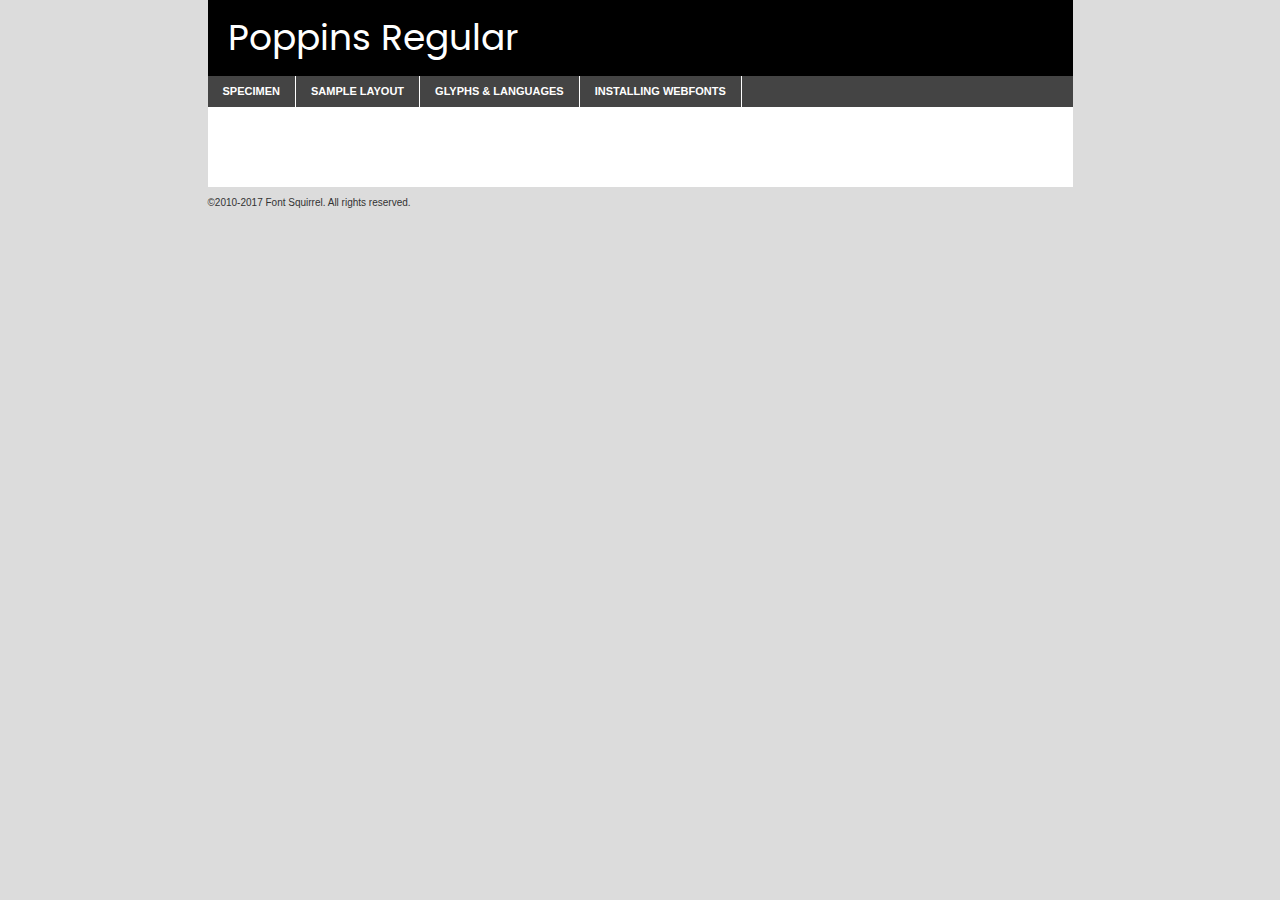
<file: components/fonts/poppins-regular-demo.html>
<!DOCTYPE html PUBLIC "-//W3C//DTD XHTML 1.0 Transitional//EN"
	"http://www.w3.org/TR/xhtml1/DTD/xhtml1-transitional.dtd">

<html xmlns="http://www.w3.org/1999/xhtml" xml:lang="en" lang="en">
<head>
	<meta http-equiv="Content-Type" content="text/html; charset=utf-8" />
	<script src="http://ajax.googleapis.com/ajax/libs/jquery/1.7.2/jquery.min.js" type="text/javascript" charset="utf-8"></script>
	<script type="text/javascript">
	(function($){$.fn.easyTabs=function(option){var param=jQuery.extend({fadeSpeed:"fast",defaultContent:1,activeClass:'active'},option);$(this).each(function(){var thisId="#"+this.id;if(param.defaultContent==''){param.defaultContent=1;}
	if(typeof param.defaultContent=="number")
	{var defaultTab=$(thisId+" .tabs li:eq("+(param.defaultContent-1)+") a").attr('href').substr(1);}else{var defaultTab=param.defaultContent;}
	$(thisId+" .tabs li a").each(function(){var tabToHide=$(this).attr('href').substr(1);$("#"+tabToHide).addClass('easytabs-tab-content');});hideAll();changeContent(defaultTab);function hideAll(){$(thisId+" .easytabs-tab-content").hide();}
	function changeContent(tabId){hideAll();$(thisId+" .tabs li").removeClass(param.activeClass);$(thisId+" .tabs li a[href=#"+tabId+"]").closest('li').addClass(param.activeClass);if(param.fadeSpeed!="none")
	{$(thisId+" #"+tabId).fadeIn(param.fadeSpeed);}else{$(thisId+" #"+tabId).show();}}
	$(thisId+" .tabs li").click(function(){var tabId=$(this).find('a').attr('href').substr(1);changeContent(tabId);return false;});});}})(jQuery);
	</script>
	<link rel="stylesheet" href="specimen_files/specimen_stylesheet.css" type="text/css" charset="utf-8" />
	<link rel="stylesheet" href="stylesheet.css" type="text/css" charset="utf-8" />

	<style type="text/css">
					body{
				font-family: 'poppinsregular';
							}
		</style>

	<title>Poppins Regular Specimen</title>
	
	
	<script type="text/javascript" charset="utf-8">
		$(document).ready(function() {
			$('#container').easyTabs({defaultContent:1});
		});
	</script>
</head>

<body>
<div id="container">
	<div id="header">
		Poppins Regular	</div>
	<ul class="tabs">
		<li><a href="#specimen">Specimen</a></li>
		<li><a href="#layout">Sample Layout</a></li>
				<li><a href="#glyphs">Glyphs &amp; Languages</a></li>
		<li><a href="#installing">Installing Webfonts</a></li>
		
	</ul>
	
	<div id="main_content">

		
			<div id="specimen">
		
				<div class="section">
					<div class="grid12 firstcol">
						<div class="huge">AaBb</div>
					</div>
				</div>
		
				<div class="section">
					<div class="glyph_range">A&#x200B;B&#x200b;C&#x200b;D&#x200b;E&#x200b;F&#x200b;G&#x200b;H&#x200b;I&#x200b;J&#x200b;K&#x200b;L&#x200b;M&#x200b;N&#x200b;O&#x200b;P&#x200b;Q&#x200b;R&#x200b;S&#x200b;T&#x200b;U&#x200b;V&#x200b;W&#x200b;X&#x200b;Y&#x200b;Z&#x200b;a&#x200b;b&#x200b;c&#x200b;d&#x200b;e&#x200b;f&#x200b;g&#x200b;h&#x200b;i&#x200b;j&#x200b;k&#x200b;l&#x200b;m&#x200b;n&#x200b;o&#x200b;p&#x200b;q&#x200b;r&#x200b;s&#x200b;t&#x200b;u&#x200b;v&#x200b;w&#x200b;x&#x200b;y&#x200b;z&#x200b;1&#x200b;2&#x200b;3&#x200b;4&#x200b;5&#x200b;6&#x200b;7&#x200b;8&#x200b;9&#x200b;0&#x200b;&amp;&#x200b;.&#x200b;,&#x200b;?&#x200b;!&#x200b;&#64;&#x200b;(&#x200b;)&#x200b;#&#x200b;$&#x200b;%&#x200b;*&#x200b;+&#x200b;-&#x200b;=&#x200b;:&#x200b;;</div>
				</div>
				<div class="section">
					<div class="grid12 firstcol">
						<table class="sample_table">
							<tr><td>10</td><td class="size10">abcdefghijklmnopqrstuvwxyzABCDEFGHIJKLMNOPQRSTUVWXYZ0123456789abcdefghijklmnopqrstuvwxyzABCDEFGHIJKLMNOPQRSTUVWXYZ0123456789abcdefghijklmnopqrstuvwxyzABCDEFGHIJKLMNOPQRSTUVWXYZ</td></tr>
							<tr><td>11</td><td class="size11">abcdefghijklmnopqrstuvwxyzABCDEFGHIJKLMNOPQRSTUVWXYZ0123456789abcdefghijklmnopqrstuvwxyzABCDEFGHIJKLMNOPQRSTUVWXYZ0123456789abcdefghijklmnopqrstuvwxyzABCDEFGHIJKLMNOPQRSTUVWXYZ</td></tr>
							<tr><td>12</td><td class="size12">abcdefghijklmnopqrstuvwxyzABCDEFGHIJKLMNOPQRSTUVWXYZ0123456789abcdefghijklmnopqrstuvwxyzABCDEFGHIJKLMNOPQRSTUVWXYZ0123456789abcdefghijklmnopqrstuvwxyzABCDEFGHIJKLMNOPQRSTUVWXYZ</td></tr>
							<tr><td>13</td><td class="size13">abcdefghijklmnopqrstuvwxyzABCDEFGHIJKLMNOPQRSTUVWXYZ0123456789abcdefghijklmnopqrstuvwxyzABCDEFGHIJKLMNOPQRSTUVWXYZ0123456789abcdefghijklmnopqrstuvwxyzABCDEFGHIJKLMNOPQRSTUVWXYZ</td></tr>
							<tr><td>14</td><td class="size14">abcdefghijklmnopqrstuvwxyzABCDEFGHIJKLMNOPQRSTUVWXYZ0123456789abcdefghijklmnopqrstuvwxyzABCDEFGHIJKLMNOPQRSTUVWXYZ0123456789abcdefghijklmnopqrstuvwxyzABCDEFGHIJKLMNOPQRSTUVWXYZ</td></tr>
							<tr><td>16</td><td class="size16">abcdefghijklmnopqrstuvwxyzABCDEFGHIJKLMNOPQRSTUVWXYZ0123456789abcdefghijklmnopqrstuvwxyzABCDEFGHIJKLMNOPQRSTUVWXYZ</td></tr>
							<tr><td>18</td><td class="size18">abcdefghijklmnopqrstuvwxyzABCDEFGHIJKLMNOPQRSTUVWXYZ0123456789abcdefghijklmnopqrstuvwxyzABCDEFGHIJKLMNOPQRSTUVWXYZ</td></tr>
							<tr><td>20</td><td class="size20">abcdefghijklmnopqrstuvwxyzABCDEFGHIJKLMNOPQRSTUVWXYZ0123456789abcdefghijklmnopqrstuvwxyzABCDEFGHIJKLMNOPQRSTUVWXYZ</td></tr>
							<tr><td>24</td><td class="size24">abcdefghijklmnopqrstuvwxyzABCDEFGHIJKLMNOPQRSTUVWXYZ0123456789abcdefghijklmnopqrstuvwxyzABCDEFGHIJKLMNOPQRSTUVWXYZ</td></tr>
							<tr><td>30</td><td class="size30">abcdefghijklmnopqrstuvwxyzABCDEFGHIJKLMNOPQRSTUVWXYZ0123456789abcdefghijklmnopqrstuvwxyzABCDEFGHIJKLMNOPQRSTUVWXYZ</td></tr>
							<tr><td>36</td><td class="size36">abcdefghijklmnopqrstuvwxyzABCDEFGHIJKLMNOPQRSTUVWXYZ0123456789abcdefghijklmnopqrstuvwxyzABCDEFGHIJKLMNOPQRSTUVWXYZ</td></tr>
							<tr><td>48</td><td class="size48">abcdefghijklmnopqrstuvwxyzABCDEFGHIJKLMNOPQRSTUVWXYZ0123456789abcdefghijklmnopqrstuvwxyzABCDEFGHIJKLMNOPQRSTUVWXYZ</td></tr>
							<tr><td>60</td><td class="size60">abcdefghijklmnopqrstuvwxyzABCDEFGHIJKLMNOPQRSTUVWXYZ0123456789abcdefghijklmnopqrstuvwxyzABCDEFGHIJKLMNOPQRSTUVWXYZ</td></tr>
							<tr><td>72</td><td class="size72">abcdefghijklmnopqrstuvwxyzABCDEFGHIJKLMNOPQRSTUVWXYZ0123456789abcdefghijklmnopqrstuvwxyzABCDEFGHIJKLMNOPQRSTUVWXYZ</td></tr>
							<tr><td>90</td><td class="size90">abcdefghijklmnopqrstuvwxyzABCDEFGHIJKLMNOPQRSTUVWXYZ0123456789abcdefghijklmnopqrstuvwxyzABCDEFGHIJKLMNOPQRSTUVWXYZ</td></tr>
						</table>
				
					</div>
			
				</div>
		
		
		
								<div class="section" id="bodycomparison">


										<div id="xheight">
				<div class="fontbody">&#x25FC;&#x25FC;&#x25FC;&#x25FC;&#x25FC;&#x25FC;&#x25FC;&#x25FC;&#x25FC;&#x25FC;&#x25FC;&#x25FC;&#x25FC;&#x25FC;&#x25FC;&#x25FC;&#x25FC;&#x25FC;&#x25FC;&#x25FC;&#x25FC;&#x25FC;&#x25FC;&#x25FC;&#x25FC;&#x25FC;&#x25FC;&#x25FC;&#x25FC;&#x25FC;&#x25FC;&#x25FC;&#x25FC;&#x25FC;&#x25FC;&#x25FC;&#x25FC;&#x25FC;&#x25FC;&#x25FC;&#x25FC;&#x25FC;&#x25FC;&#x25FC;&#x25FC;&#x25FC;&#x25FC;&#x25FC;&#x25FC;&#x25FC;&#x25FC;&#x25FC;&#x25FC;&#x25FC;&#x25FC;&#x25FC;&#x25FC;&#x25FC;&#x25FC;&#x25FC;&#x25FC;&#x25FC;&#x25FC;&#x25FC;&#x25FC;&#x25FC;&#x25FC;&#x25FC;&#x25FC;&#x25FC;&#x25FC;&#x25FC;&#x25FC;&#x25FC;&#x25FC;&#x25FC;&#x25FC;&#x25FC;&#x25FC;&#x25FC;&#x25FC;&#x25FC;&#x25FC;&#x25FC;&#x25FC;&#x25FC;&#x25FC;&#x25FC;&#x25FC;&#x25FC;&#x25FC;&#x25FC;&#x25FC;&#x25FC;&#x25FC;&#x25FC;&#x25FC;&#x25FC;&#x25FC;body</div><div class="arialbody">body</div><div class="verdanabody">body</div><div class="georgiabody">body</div></div>
										<div class="fontbody" style="z-index:1">
											body<span>Poppins Regular</span>
										</div>
										<div class="arialbody" style="z-index:1">
											body<span>Arial</span>
										</div>
										<div class="verdanabody" style="z-index:1">
											body<span>Verdana</span>
										</div>
										<div class="georgiabody" style="z-index:1">
											body<span>Georgia</span>
										</div>



								</div>
		
		
				<div class="section psample psample_row1" id="">
					
					<div class="grid2 firstcol">
						<p class="size10"><span>10.</span>Aenean lacinia bibendum nulla sed consectetur. Fusce dapibus, tellus ac cursus commodo, tortor mauris condimentum nibh, ut fermentum massa justo sit amet risus. Nullam id dolor id nibh ultricies vehicula ut id elit. Cum sociis natoque penatibus et magnis dis parturient montes, nascetur ridiculus mus. Nulla vitae elit libero, a pharetra augue.</p>
			
					</div>
					<div class="grid3">
						<p class="size11"><span>11.</span>Aenean lacinia bibendum nulla sed consectetur. Fusce dapibus, tellus ac cursus commodo, tortor mauris condimentum nibh, ut fermentum massa justo sit amet risus. Nullam id dolor id nibh ultricies vehicula ut id elit. Cum sociis natoque penatibus et magnis dis parturient montes, nascetur ridiculus mus. Nulla vitae elit libero, a pharetra augue.</p>
			
					</div>
					<div class="grid3">
						<p class="size12"><span>12.</span>Aenean lacinia bibendum nulla sed consectetur. Fusce dapibus, tellus ac cursus commodo, tortor mauris condimentum nibh, ut fermentum massa justo sit amet risus. Nullam id dolor id nibh ultricies vehicula ut id elit. Cum sociis natoque penatibus et magnis dis parturient montes, nascetur ridiculus mus. Nulla vitae elit libero, a pharetra augue.</p>
			
					</div>
					<div class="grid4">
						<p class="size13"><span>13.</span>Aenean lacinia bibendum nulla sed consectetur. Fusce dapibus, tellus ac cursus commodo, tortor mauris condimentum nibh, ut fermentum massa justo sit amet risus. Nullam id dolor id nibh ultricies vehicula ut id elit. Cum sociis natoque penatibus et magnis dis parturient montes, nascetur ridiculus mus. Nulla vitae elit libero, a pharetra augue.</p>
			
					</div>
					<div class="white_blend"></div>
					
				</div>
				<div class="section psample psample_row2" id="">
					<div class="grid3 firstcol">
						<p class="size14"><span>14.</span>Aenean lacinia bibendum nulla sed consectetur. Fusce dapibus, tellus ac cursus commodo, tortor mauris condimentum nibh, ut fermentum massa justo sit amet risus. Nullam id dolor id nibh ultricies vehicula ut id elit. Cum sociis natoque penatibus et magnis dis parturient montes, nascetur ridiculus mus. Nulla vitae elit libero, a pharetra augue.</p>
			
					</div>
					<div class="grid4">
						<p class="size16"><span>16.</span>Aenean lacinia bibendum nulla sed consectetur. Fusce dapibus, tellus ac cursus commodo, tortor mauris condimentum nibh, ut fermentum massa justo sit amet risus. Nullam id dolor id nibh ultricies vehicula ut id elit. Cum sociis natoque penatibus et magnis dis parturient montes, nascetur ridiculus mus. Nulla vitae elit libero, a pharetra augue.</p>
			
					</div>
					<div class="grid5">
						<p class="size18"><span>18.</span>Aenean lacinia bibendum nulla sed consectetur. Fusce dapibus, tellus ac cursus commodo, tortor mauris condimentum nibh, ut fermentum massa justo sit amet risus. Nullam id dolor id nibh ultricies vehicula ut id elit. Cum sociis natoque penatibus et magnis dis parturient montes, nascetur ridiculus mus. Nulla vitae elit libero, a pharetra augue.</p>
			
					</div>

					<div class="white_blend"></div>

				</div>
				
				<div class="section psample psample_row3" id="">
					<div class="grid5 firstcol">
						<p class="size20"><span>20.</span>Aenean lacinia bibendum nulla sed consectetur. Fusce dapibus, tellus ac cursus commodo, tortor mauris condimentum nibh, ut fermentum massa justo sit amet risus. Nullam id dolor id nibh ultricies vehicula ut id elit. Cum sociis natoque penatibus et magnis dis parturient montes, nascetur ridiculus mus. Nulla vitae elit libero, a pharetra augue.</p>
					</div>
					<div class="grid7">
						<p class="size24"><span>24.</span>Aenean lacinia bibendum nulla sed consectetur. Fusce dapibus, tellus ac cursus commodo, tortor mauris condimentum nibh, ut fermentum massa justo sit amet risus. Nullam id dolor id nibh ultricies vehicula ut id elit. Cum sociis natoque penatibus et magnis dis parturient montes, nascetur ridiculus mus. Nulla vitae elit libero, a pharetra augue.</p>
					</div>
					
					<div class="white_blend"></div>
					
				</div>
				
				<div class="section psample psample_row4" id="">
					<div class="grid12 firstcol">
						<p class="size30"><span>30.</span>Aenean lacinia bibendum nulla sed consectetur. Fusce dapibus, tellus ac cursus commodo, tortor mauris condimentum nibh, ut fermentum massa justo sit amet risus. Nullam id dolor id nibh ultricies vehicula ut id elit. Cum sociis natoque penatibus et magnis dis parturient montes, nascetur ridiculus mus. Nulla vitae elit libero, a pharetra augue.</p>
					</div>
					<div class="white_blend"></div>
					
				</div>
				
				
				
				<div class="section psample psample_row1 fullreverse">
					<div class="grid2 firstcol">
						<p class="size10"><span>10.</span>Aenean lacinia bibendum nulla sed consectetur. Fusce dapibus, tellus ac cursus commodo, tortor mauris condimentum nibh, ut fermentum massa justo sit amet risus. Nullam id dolor id nibh ultricies vehicula ut id elit. Cum sociis natoque penatibus et magnis dis parturient montes, nascetur ridiculus mus. Nulla vitae elit libero, a pharetra augue.</p>
			
					</div>
					<div class="grid3">
						<p class="size11"><span>11.</span>Aenean lacinia bibendum nulla sed consectetur. Fusce dapibus, tellus ac cursus commodo, tortor mauris condimentum nibh, ut fermentum massa justo sit amet risus. Nullam id dolor id nibh ultricies vehicula ut id elit. Cum sociis natoque penatibus et magnis dis parturient montes, nascetur ridiculus mus. Nulla vitae elit libero, a pharetra augue.</p>
			
					</div>
					<div class="grid3">
						<p class="size12"><span>12.</span>Aenean lacinia bibendum nulla sed consectetur. Fusce dapibus, tellus ac cursus commodo, tortor mauris condimentum nibh, ut fermentum massa justo sit amet risus. Nullam id dolor id nibh ultricies vehicula ut id elit. Cum sociis natoque penatibus et magnis dis parturient montes, nascetur ridiculus mus. Nulla vitae elit libero, a pharetra augue.</p>
			
					</div>
					<div class="grid4">
						<p class="size13"><span>13.</span>Aenean lacinia bibendum nulla sed consectetur. Fusce dapibus, tellus ac cursus commodo, tortor mauris condimentum nibh, ut fermentum massa justo sit amet risus. Nullam id dolor id nibh ultricies vehicula ut id elit. Cum sociis natoque penatibus et magnis dis parturient montes, nascetur ridiculus mus. Nulla vitae elit libero, a pharetra augue.</p>
			
					</div>
					<div class="black_blend"></div>
					
				</div>
				
				<div class="section psample psample_row2 fullreverse">
					<div class="grid3 firstcol">
						<p class="size14"><span>14.</span>Aenean lacinia bibendum nulla sed consectetur. Fusce dapibus, tellus ac cursus commodo, tortor mauris condimentum nibh, ut fermentum massa justo sit amet risus. Nullam id dolor id nibh ultricies vehicula ut id elit. Cum sociis natoque penatibus et magnis dis parturient montes, nascetur ridiculus mus. Nulla vitae elit libero, a pharetra augue.</p>
			
					</div>
					<div class="grid4">
						<p class="size16"><span>16.</span>Aenean lacinia bibendum nulla sed consectetur. Fusce dapibus, tellus ac cursus commodo, tortor mauris condimentum nibh, ut fermentum massa justo sit amet risus. Nullam id dolor id nibh ultricies vehicula ut id elit. Cum sociis natoque penatibus et magnis dis parturient montes, nascetur ridiculus mus. Nulla vitae elit libero, a pharetra augue.</p>
			
					</div>
					<div class="grid5">
						<p class="size18"><span>18.</span>Aenean lacinia bibendum nulla sed consectetur. Fusce dapibus, tellus ac cursus commodo, tortor mauris condimentum nibh, ut fermentum massa justo sit amet risus. Nullam id dolor id nibh ultricies vehicula ut id elit. Cum sociis natoque penatibus et magnis dis parturient montes, nascetur ridiculus mus. Nulla vitae elit libero, a pharetra augue.</p>
			
					</div>
					<div class="black_blend"></div>

				</div>
				
				<div class="section psample fullreverse psample_row3" id="">
					<div class="grid5 firstcol">
						<p class="size20"><span>20.</span>Aenean lacinia bibendum nulla sed consectetur. Fusce dapibus, tellus ac cursus commodo, tortor mauris condimentum nibh, ut fermentum massa justo sit amet risus. Nullam id dolor id nibh ultricies vehicula ut id elit. Cum sociis natoque penatibus et magnis dis parturient montes, nascetur ridiculus mus. Nulla vitae elit libero, a pharetra augue.</p>
					</div>
					<div class="grid7">
						<p class="size24"><span>24.</span>Aenean lacinia bibendum nulla sed consectetur. Fusce dapibus, tellus ac cursus commodo, tortor mauris condimentum nibh, ut fermentum massa justo sit amet risus. Nullam id dolor id nibh ultricies vehicula ut id elit. Cum sociis natoque penatibus et magnis dis parturient montes, nascetur ridiculus mus. Nulla vitae elit libero, a pharetra augue.</p>
					</div>
					
					<div class="black_blend"></div>
					
				</div>
				
				<div class="section psample fullreverse psample_row4" id="" style="border-bottom: 20px #000 solid;">
					<div class="grid12 firstcol">
						<p class="size30"><span>30.</span>Aenean lacinia bibendum nulla sed consectetur. Fusce dapibus, tellus ac cursus commodo, tortor mauris condimentum nibh, ut fermentum massa justo sit amet risus. Nullam id dolor id nibh ultricies vehicula ut id elit. Cum sociis natoque penatibus et magnis dis parturient montes, nascetur ridiculus mus. Nulla vitae elit libero, a pharetra augue.</p>
					</div>
					<div class="black_blend"></div>
					
				</div>
				
				
				
				
			</div>
			
			<div id="layout">
				
				<div class="section">
					
					<div class="grid12 firstcol">
						<h1>Lorem Ipsum Dolor</h1>
						<h2>Etiam porta sem malesuada magna mollis euismod</h2>
						
						<p class="byline">By <a href="#link">Aenean Lacinia</a></p>
					</div>
				</div>
				<div class="section">
					<div class="grid8 firstcol">
						<p class="large">Donec sed odio dui. Morbi leo risus, porta ac consectetur ac, vestibulum at eros. Fusce dapibus, tellus ac cursus commodo, tortor mauris condimentum nibh, ut fermentum massa justo sit amet risus. </p>

						
						<h3>Pellentesque ornare sem</h3>

						<p>Maecenas sed diam eget risus varius blandit sit amet non magna. Maecenas faucibus mollis interdum. Donec ullamcorper nulla non metus auctor fringilla. Nullam id dolor id nibh ultricies vehicula ut id elit. Nullam id dolor id nibh ultricies vehicula ut id elit. </p>

						<p>Aenean eu leo quam. Pellentesque ornare sem lacinia quam venenatis vestibulum. Lorem ipsum dolor sit amet, consectetur adipiscing elit. Cum sociis natoque penatibus et magnis dis parturient montes, nascetur ridiculus mus. </p>

						<p>Nulla vitae elit libero, a pharetra augue. Praesent commodo cursus magna, vel scelerisque nisl consectetur et. Aenean lacinia bibendum nulla sed consectetur. </p>

						<p>Nullam quis risus eget urna mollis ornare vel eu leo. Nullam quis risus eget urna mollis ornare vel eu leo. Maecenas sed diam eget risus varius blandit sit amet non magna. Donec ullamcorper nulla non metus auctor fringilla. </p>

						<h3>Cras mattis consectetur</h3>

						<p>Aenean eu leo quam. Pellentesque ornare sem lacinia quam venenatis vestibulum. Aenean lacinia bibendum nulla sed consectetur. Integer posuere erat a ante venenatis dapibus posuere velit aliquet. Cras mattis consectetur purus sit amet fermentum. </p>

						<p>Nullam id dolor id nibh ultricies vehicula ut id elit. Nullam quis risus eget urna mollis ornare vel eu leo. Cras mattis consectetur purus sit amet fermentum.</p>
					</div>
					
					<div class="grid4 sidebar">
						
						<div class="box reverse">
							<p class="last">Nullam quis risus eget urna mollis ornare vel eu leo. Donec ullamcorper nulla non metus auctor fringilla. Cras mattis consectetur purus sit amet fermentum. Sed posuere consectetur est at lobortis. Lorem ipsum dolor sit amet, consectetur adipiscing elit. </p>
						</div>
						
						<p class="caption">Maecenas sed diam eget risus varius.</p>

						<p>Vestibulum id ligula porta felis euismod semper. Integer posuere erat a ante venenatis dapibus posuere velit aliquet. Vestibulum id ligula porta felis euismod semper. Sed posuere consectetur est at lobortis. Maecenas sed diam eget risus varius blandit sit amet non magna. Fusce dapibus, tellus ac cursus commodo, tortor mauris condimentum nibh, ut fermentum massa justo sit amet risus. </p>

					

						<p>Duis mollis, est non commodo luctus, nisi erat porttitor ligula, eget lacinia odio sem nec elit. Aenean lacinia bibendum nulla sed consectetur. Vivamus sagittis lacus vel augue laoreet rutrum faucibus dolor auctor. Aenean lacinia bibendum nulla sed consectetur. Nullam quis risus eget urna mollis ornare vel eu leo. </p>

						<p>Praesent commodo cursus magna, vel scelerisque nisl consectetur et. Donec ullamcorper nulla non metus auctor fringilla. Maecenas faucibus mollis interdum. Fusce dapibus, tellus ac cursus commodo, tortor mauris condimentum nibh, ut fermentum massa justo sit amet risus. </p>

					</div>
				</div>
				
			</div>


			



		<div id="glyphs">
			<div class="section">
				<div class="grid12 firstcol">
			
				<h1>Language Support</h1>
				<p>The subset of Poppins Regular in this kit supports the following languages:<br />
			
					Albanian, Basque, Breton, Chamorro, Danish, Dutch, English, Faroese, Finnish, French, Frisian, Galician, German, Icelandic, Italian, Malagasy, Norwegian, Portuguese, Spanish, Alsatian, Aragonese, Arapaho, Arrernte, Asturian, Aymara, Bislama, Cebuano, Corsican, Fijian, French_creole, Genoese, Gilbertese, Greenlandic, Haitian_creole, Hiligaynon, Hmong, Hopi, Ibanag, Iloko_ilokano, Indonesian, Interglossa_glosa, Interlingua, Irish_gaelic, Jerriais, Lojban, Lombard, Luxembourgeois, Manx, Mohawk, Norfolk_pitcairnese, Occitan, Oromo, Pangasinan, Papiamento, Piedmontese, Potawatomi, Rhaeto-romance, Romansh, Rotokas, Sami_lule, Samoan, Sardinian, Scots_gaelic, Seychelles_creole, Shona, Sicilian, Somali, Southern_ndebele, Swahili, Swati_swazi, Tagalog_filipino_pilipino, Tetum, Tok_pisin, Uyghur_latinized, Volapuk, Walloon, Warlpiri, Xhosa, Yapese, Zulu, Latinbasic, Ubasic, Demo				</p>
				<h1>Glyph Chart</h1>
				<p>The subset of Poppins Regular in this kit includes all the glyphs listed below. Unicode entities are included above each glyph to help you insert individual characters into your layout.</p>
				<div id="glyph_chart">
			
																														 <div><p>&amp;#13;</p>&#13;</div>
																				 <div><p>&amp;#32;</p>&#32;</div>
																				 <div><p>&amp;#33;</p>&#33;</div>
																				 <div><p>&amp;#34;</p>&#34;</div>
																				 <div><p>&amp;#35;</p>&#35;</div>
																				 <div><p>&amp;#36;</p>&#36;</div>
																				 <div><p>&amp;#37;</p>&#37;</div>
																				 <div><p>&amp;#38;</p>&#38;</div>
																				 <div><p>&amp;#39;</p>&#39;</div>
																				 <div><p>&amp;#40;</p>&#40;</div>
																				 <div><p>&amp;#41;</p>&#41;</div>
																				 <div><p>&amp;#42;</p>&#42;</div>
																				 <div><p>&amp;#43;</p>&#43;</div>
																				 <div><p>&amp;#44;</p>&#44;</div>
																				 <div><p>&amp;#45;</p>&#45;</div>
																				 <div><p>&amp;#46;</p>&#46;</div>
																				 <div><p>&amp;#47;</p>&#47;</div>
																				 <div><p>&amp;#48;</p>&#48;</div>
																				 <div><p>&amp;#49;</p>&#49;</div>
																				 <div><p>&amp;#50;</p>&#50;</div>
																				 <div><p>&amp;#51;</p>&#51;</div>
																				 <div><p>&amp;#52;</p>&#52;</div>
																				 <div><p>&amp;#53;</p>&#53;</div>
																				 <div><p>&amp;#54;</p>&#54;</div>
																				 <div><p>&amp;#55;</p>&#55;</div>
																				 <div><p>&amp;#56;</p>&#56;</div>
																				 <div><p>&amp;#57;</p>&#57;</div>
																				 <div><p>&amp;#58;</p>&#58;</div>
																				 <div><p>&amp;#59;</p>&#59;</div>
																				 <div><p>&amp;#60;</p>&#60;</div>
																				 <div><p>&amp;#61;</p>&#61;</div>
																				 <div><p>&amp;#62;</p>&#62;</div>
																				 <div><p>&amp;#63;</p>&#63;</div>
																				 <div><p>&amp;#64;</p>&#64;</div>
																				 <div><p>&amp;#65;</p>&#65;</div>
																				 <div><p>&amp;#66;</p>&#66;</div>
																				 <div><p>&amp;#67;</p>&#67;</div>
																				 <div><p>&amp;#68;</p>&#68;</div>
																				 <div><p>&amp;#69;</p>&#69;</div>
																				 <div><p>&amp;#70;</p>&#70;</div>
																				 <div><p>&amp;#71;</p>&#71;</div>
																				 <div><p>&amp;#72;</p>&#72;</div>
																				 <div><p>&amp;#73;</p>&#73;</div>
																				 <div><p>&amp;#74;</p>&#74;</div>
																				 <div><p>&amp;#75;</p>&#75;</div>
																				 <div><p>&amp;#76;</p>&#76;</div>
																				 <div><p>&amp;#77;</p>&#77;</div>
																				 <div><p>&amp;#78;</p>&#78;</div>
																				 <div><p>&amp;#79;</p>&#79;</div>
																				 <div><p>&amp;#80;</p>&#80;</div>
																				 <div><p>&amp;#81;</p>&#81;</div>
																				 <div><p>&amp;#82;</p>&#82;</div>
																				 <div><p>&amp;#83;</p>&#83;</div>
																				 <div><p>&amp;#84;</p>&#84;</div>
																				 <div><p>&amp;#85;</p>&#85;</div>
																				 <div><p>&amp;#86;</p>&#86;</div>
																				 <div><p>&amp;#87;</p>&#87;</div>
																				 <div><p>&amp;#88;</p>&#88;</div>
																				 <div><p>&amp;#89;</p>&#89;</div>
																				 <div><p>&amp;#90;</p>&#90;</div>
																				 <div><p>&amp;#91;</p>&#91;</div>
																				 <div><p>&amp;#92;</p>&#92;</div>
																				 <div><p>&amp;#93;</p>&#93;</div>
																				 <div><p>&amp;#94;</p>&#94;</div>
																				 <div><p>&amp;#95;</p>&#95;</div>
																				 <div><p>&amp;#96;</p>&#96;</div>
																				 <div><p>&amp;#97;</p>&#97;</div>
																				 <div><p>&amp;#98;</p>&#98;</div>
																				 <div><p>&amp;#99;</p>&#99;</div>
																				 <div><p>&amp;#100;</p>&#100;</div>
																				 <div><p>&amp;#101;</p>&#101;</div>
																				 <div><p>&amp;#102;</p>&#102;</div>
																				 <div><p>&amp;#103;</p>&#103;</div>
																				 <div><p>&amp;#104;</p>&#104;</div>
																				 <div><p>&amp;#105;</p>&#105;</div>
																				 <div><p>&amp;#106;</p>&#106;</div>
																				 <div><p>&amp;#107;</p>&#107;</div>
																				 <div><p>&amp;#108;</p>&#108;</div>
																				 <div><p>&amp;#109;</p>&#109;</div>
																				 <div><p>&amp;#110;</p>&#110;</div>
																				 <div><p>&amp;#111;</p>&#111;</div>
																				 <div><p>&amp;#112;</p>&#112;</div>
																				 <div><p>&amp;#113;</p>&#113;</div>
																				 <div><p>&amp;#114;</p>&#114;</div>
																				 <div><p>&amp;#115;</p>&#115;</div>
																				 <div><p>&amp;#116;</p>&#116;</div>
																				 <div><p>&amp;#117;</p>&#117;</div>
																				 <div><p>&amp;#118;</p>&#118;</div>
																				 <div><p>&amp;#119;</p>&#119;</div>
																				 <div><p>&amp;#120;</p>&#120;</div>
																				 <div><p>&amp;#121;</p>&#121;</div>
																				 <div><p>&amp;#122;</p>&#122;</div>
																				 <div><p>&amp;#123;</p>&#123;</div>
																				 <div><p>&amp;#124;</p>&#124;</div>
																				 <div><p>&amp;#125;</p>&#125;</div>
																				 <div><p>&amp;#126;</p>&#126;</div>
																				 <div><p>&amp;#160;</p>&#160;</div>
																				 <div><p>&amp;#161;</p>&#161;</div>
																				 <div><p>&amp;#162;</p>&#162;</div>
																				 <div><p>&amp;#163;</p>&#163;</div>
																				 <div><p>&amp;#164;</p>&#164;</div>
																				 <div><p>&amp;#165;</p>&#165;</div>
																				 <div><p>&amp;#166;</p>&#166;</div>
																				 <div><p>&amp;#167;</p>&#167;</div>
																				 <div><p>&amp;#168;</p>&#168;</div>
																				 <div><p>&amp;#169;</p>&#169;</div>
																				 <div><p>&amp;#170;</p>&#170;</div>
																				 <div><p>&amp;#171;</p>&#171;</div>
																				 <div><p>&amp;#172;</p>&#172;</div>
																				 <div><p>&amp;#173;</p>&#173;</div>
																				 <div><p>&amp;#174;</p>&#174;</div>
																				 <div><p>&amp;#175;</p>&#175;</div>
																				 <div><p>&amp;#176;</p>&#176;</div>
																				 <div><p>&amp;#177;</p>&#177;</div>
																				 <div><p>&amp;#178;</p>&#178;</div>
																				 <div><p>&amp;#179;</p>&#179;</div>
																				 <div><p>&amp;#180;</p>&#180;</div>
																				 <div><p>&amp;#181;</p>&#181;</div>
																				 <div><p>&amp;#182;</p>&#182;</div>
																				 <div><p>&amp;#183;</p>&#183;</div>
																				 <div><p>&amp;#184;</p>&#184;</div>
																				 <div><p>&amp;#185;</p>&#185;</div>
																				 <div><p>&amp;#186;</p>&#186;</div>
																				 <div><p>&amp;#187;</p>&#187;</div>
																				 <div><p>&amp;#188;</p>&#188;</div>
																				 <div><p>&amp;#189;</p>&#189;</div>
																				 <div><p>&amp;#190;</p>&#190;</div>
																				 <div><p>&amp;#191;</p>&#191;</div>
																				 <div><p>&amp;#192;</p>&#192;</div>
																				 <div><p>&amp;#193;</p>&#193;</div>
																				 <div><p>&amp;#194;</p>&#194;</div>
																				 <div><p>&amp;#195;</p>&#195;</div>
																				 <div><p>&amp;#196;</p>&#196;</div>
																				 <div><p>&amp;#197;</p>&#197;</div>
																				 <div><p>&amp;#198;</p>&#198;</div>
																				 <div><p>&amp;#199;</p>&#199;</div>
																				 <div><p>&amp;#200;</p>&#200;</div>
																				 <div><p>&amp;#201;</p>&#201;</div>
																				 <div><p>&amp;#202;</p>&#202;</div>
																				 <div><p>&amp;#203;</p>&#203;</div>
																				 <div><p>&amp;#204;</p>&#204;</div>
																				 <div><p>&amp;#205;</p>&#205;</div>
																				 <div><p>&amp;#206;</p>&#206;</div>
																				 <div><p>&amp;#207;</p>&#207;</div>
																				 <div><p>&amp;#208;</p>&#208;</div>
																				 <div><p>&amp;#209;</p>&#209;</div>
																				 <div><p>&amp;#210;</p>&#210;</div>
																				 <div><p>&amp;#211;</p>&#211;</div>
																				 <div><p>&amp;#212;</p>&#212;</div>
																				 <div><p>&amp;#213;</p>&#213;</div>
																				 <div><p>&amp;#214;</p>&#214;</div>
																				 <div><p>&amp;#215;</p>&#215;</div>
																				 <div><p>&amp;#216;</p>&#216;</div>
																				 <div><p>&amp;#217;</p>&#217;</div>
																				 <div><p>&amp;#218;</p>&#218;</div>
																				 <div><p>&amp;#219;</p>&#219;</div>
																				 <div><p>&amp;#220;</p>&#220;</div>
																				 <div><p>&amp;#221;</p>&#221;</div>
																				 <div><p>&amp;#222;</p>&#222;</div>
																				 <div><p>&amp;#223;</p>&#223;</div>
																				 <div><p>&amp;#224;</p>&#224;</div>
																				 <div><p>&amp;#225;</p>&#225;</div>
																				 <div><p>&amp;#226;</p>&#226;</div>
																				 <div><p>&amp;#227;</p>&#227;</div>
																				 <div><p>&amp;#228;</p>&#228;</div>
																				 <div><p>&amp;#229;</p>&#229;</div>
																				 <div><p>&amp;#230;</p>&#230;</div>
																				 <div><p>&amp;#231;</p>&#231;</div>
																				 <div><p>&amp;#232;</p>&#232;</div>
																				 <div><p>&amp;#233;</p>&#233;</div>
																				 <div><p>&amp;#234;</p>&#234;</div>
																				 <div><p>&amp;#235;</p>&#235;</div>
																				 <div><p>&amp;#236;</p>&#236;</div>
																				 <div><p>&amp;#237;</p>&#237;</div>
																				 <div><p>&amp;#238;</p>&#238;</div>
																				 <div><p>&amp;#239;</p>&#239;</div>
																				 <div><p>&amp;#240;</p>&#240;</div>
																				 <div><p>&amp;#241;</p>&#241;</div>
																				 <div><p>&amp;#242;</p>&#242;</div>
																				 <div><p>&amp;#243;</p>&#243;</div>
																				 <div><p>&amp;#244;</p>&#244;</div>
																				 <div><p>&amp;#245;</p>&#245;</div>
																				 <div><p>&amp;#246;</p>&#246;</div>
																				 <div><p>&amp;#247;</p>&#247;</div>
																				 <div><p>&amp;#248;</p>&#248;</div>
																				 <div><p>&amp;#249;</p>&#249;</div>
																				 <div><p>&amp;#250;</p>&#250;</div>
																				 <div><p>&amp;#251;</p>&#251;</div>
																				 <div><p>&amp;#252;</p>&#252;</div>
																				 <div><p>&amp;#253;</p>&#253;</div>
																				 <div><p>&amp;#254;</p>&#254;</div>
																				 <div><p>&amp;#255;</p>&#255;</div>
																				 <div><p>&amp;#338;</p>&#338;</div>
																				 <div><p>&amp;#339;</p>&#339;</div>
																				 <div><p>&amp;#376;</p>&#376;</div>
																				 <div><p>&amp;#710;</p>&#710;</div>
																				 <div><p>&amp;#732;</p>&#732;</div>
																				 <div><p>&amp;#8192;</p>&#8192;</div>
																				 <div><p>&amp;#8193;</p>&#8193;</div>
																				 <div><p>&amp;#8194;</p>&#8194;</div>
																				 <div><p>&amp;#8195;</p>&#8195;</div>
																				 <div><p>&amp;#8196;</p>&#8196;</div>
																				 <div><p>&amp;#8197;</p>&#8197;</div>
																				 <div><p>&amp;#8198;</p>&#8198;</div>
																				 <div><p>&amp;#8199;</p>&#8199;</div>
																				 <div><p>&amp;#8200;</p>&#8200;</div>
																				 <div><p>&amp;#8201;</p>&#8201;</div>
																				 <div><p>&amp;#8202;</p>&#8202;</div>
																				 <div><p>&amp;#8208;</p>&#8208;</div>
																				 <div><p>&amp;#8209;</p>&#8209;</div>
																				 <div><p>&amp;#8210;</p>&#8210;</div>
																				 <div><p>&amp;#8211;</p>&#8211;</div>
																				 <div><p>&amp;#8212;</p>&#8212;</div>
																				 <div><p>&amp;#8216;</p>&#8216;</div>
																				 <div><p>&amp;#8217;</p>&#8217;</div>
																				 <div><p>&amp;#8218;</p>&#8218;</div>
																				 <div><p>&amp;#8220;</p>&#8220;</div>
																				 <div><p>&amp;#8221;</p>&#8221;</div>
																				 <div><p>&amp;#8222;</p>&#8222;</div>
																				 <div><p>&amp;#8226;</p>&#8226;</div>
																				 <div><p>&amp;#8230;</p>&#8230;</div>
																				 <div><p>&amp;#8239;</p>&#8239;</div>
																				 <div><p>&amp;#8249;</p>&#8249;</div>
																				 <div><p>&amp;#8250;</p>&#8250;</div>
																				 <div><p>&amp;#8287;</p>&#8287;</div>
																				 <div><p>&amp;#8364;</p>&#8364;</div>
																				 <div><p>&amp;#8482;</p>&#8482;</div>
																				 <div><p>&amp;#64257;</p>&#64257;</div>
																				 <div><p>&amp;#64258;</p>&#64258;</div>
																																																</div>	
				</div>
		
		
			</div>
		</div>
		
		
		<div id="specs">
			
		</div>
	
		<div id="installing">
			<div class="section">
				<div class="grid7 firstcol">
					<h1>Installing Webfonts</h1>
					
					<p>Webfonts are supported by all major browser platforms but not all in the same way. There are currently four different font formats that must be included in order to target all browsers. This includes TTF, WOFF, EOT and SVG.</p>
					
					<h2>1. Upload your webfonts</h2>
					<p>You must upload your webfont kit to your website. They should be in or near the same directory as your CSS files.</p>
					
					<h2>2. Include the webfont stylesheet</h2>
					<p>A special CSS @font-face declaration helps the various browsers select the appropriate font it needs without causing you a bunch of headaches. Learn more about this syntax by reading the <a href="https://www.fontspring.com/blog/further-hardening-of-the-bulletproof-syntax">Fontspring blog post</a> about it. The code for it is as follows:</p>


<code>
@font-face{ 
	font-family: 'MyWebFont';
	src: url('WebFont.eot');
	src: url('WebFont.eot?#iefix') format('embedded-opentype'),
	     url('WebFont.woff') format('woff'),
	     url('WebFont.ttf') format('truetype'),
	     url('WebFont.svg#webfont') format('svg');
}
</code>

	<p>We've already gone ahead and generated the code for you. All you have to do is link to the stylesheet in your HTML, like this:</p>
	<code>&lt;link rel=&quot;stylesheet&quot; href=&quot;stylesheet.css&quot; type=&quot;text/css&quot; charset=&quot;utf-8&quot; /&gt;</code>

					<h2>3. Modify your own stylesheet</h2>
					<p>To take advantage of your new fonts, you must tell your stylesheet to use them. Look at the original @font-face declaration above and find the property called "font-family." The name linked there will be what you use to reference the font. Prepend that webfont name to the font stack in the "font-family" property, inside the selector you want to change. For example:</p>
<code>p { font-family: 'WebFont', Arial, sans-serif; }</code>

<h2>4. Test</h2>
<p>Getting webfonts to work cross-browser <em>can</em> be tricky. Use the information in the sidebar to help you if you find that fonts aren't loading in a particular browser.</p>
				</div>
				
				<div class="grid5 sidebar">
					<div class="box">
						<h2>Troubleshooting<br />Font-Face Problems</h2>
						<p>Having trouble getting your webfonts to load in your new website? Here are some tips to sort out what might be the problem.</p>

						<h3>Fonts not showing in any browser</h3>

						<p>This sounds like you need to work on the plumbing. You either did not upload the fonts to the correct directory, or you did not link the fonts properly in the CSS. If you've confirmed that all this is correct and you still have a problem, take a look at your .htaccess file and see if requests are getting intercepted.</p>

						<h3>Fonts not loading in iPhone or iPad</h3>

						<p>The most common problem here is that you are serving the fonts from an IIS server. IIS refuses to serve files that have unknown MIME types. If that is the case, you must set the MIME type for SVG to "image/svg+xml" in the server settings. Follow these instructions from Microsoft if you need help.</p>

						<h3>Fonts not loading in Firefox</h3>

						<p>The primary reason for this failure? You are still using a version Firefox older than 3.5. So upgrade already! If that isn't it, then you are very likely serving fonts from a different domain. Firefox requires that all font assets be served from the same domain. Lastly it is possible that you need to add WOFF to your list of MIME types (if you are serving via IIS.)</p>

						<h3>Fonts not loading in IE</h3>

						<p>Are you looking at Internet Explorer on an actual Windows machine or are you cheating by using a service like Adobe BrowserLab? Many of these screenshot services do not render @font-face for IE. Best to test it on a real machine.</p>

						<h3>Fonts not loading in IE9</h3>

						<p>IE9, like Firefox, requires that fonts be served from the same domain as the website. Make sure that is the case.</p>
					</div>
				</div>
			</div>
			
		</div>
	
	</div>
	<div id="footer">
		<p>&copy;2010-2017 Font Squirrel. All rights reserved.</p>
	</div>
</div>
</body>
</html>
</file>
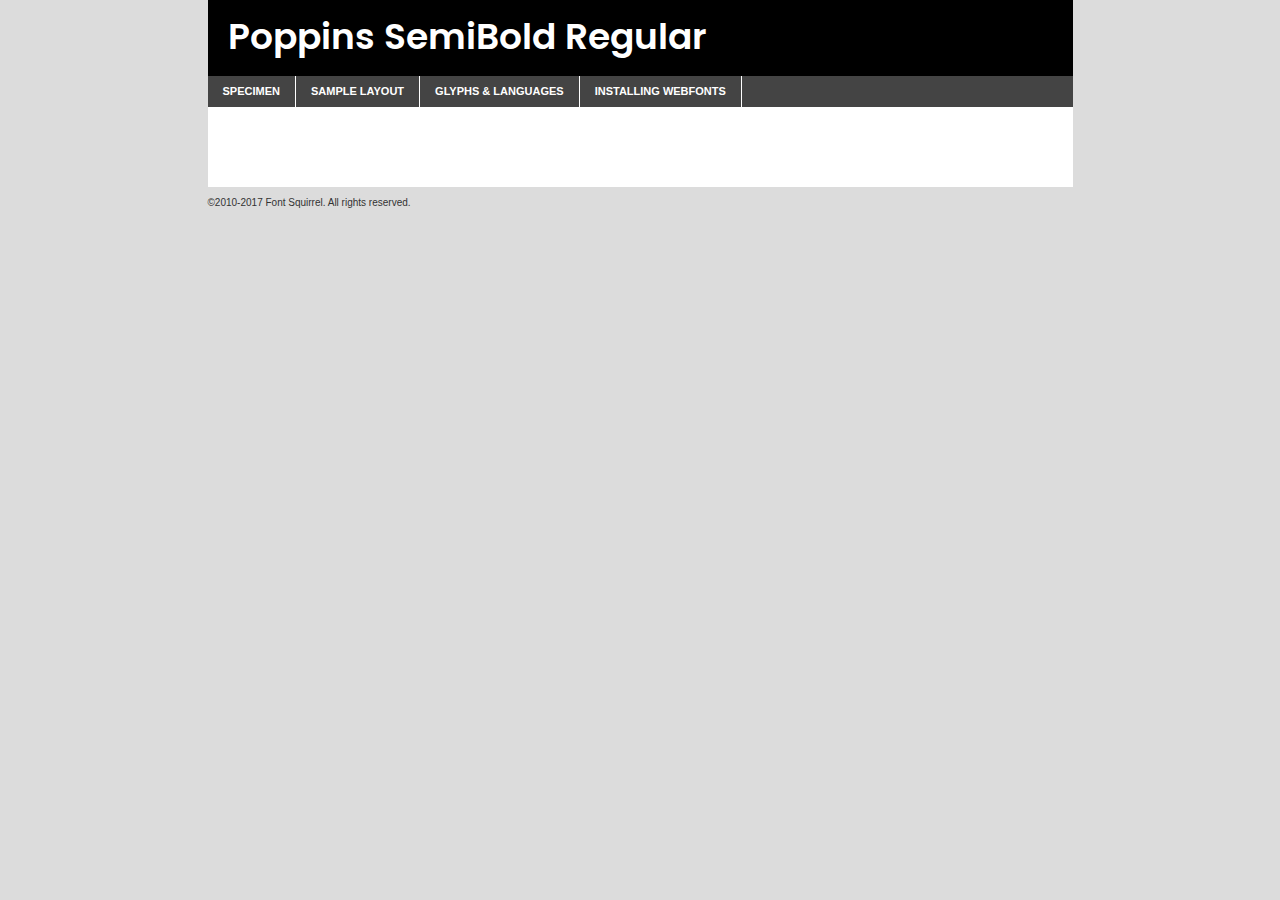
<file: components/fonts/poppins-semibold-demo.html>
<!DOCTYPE html PUBLIC "-//W3C//DTD XHTML 1.0 Transitional//EN"
	"http://www.w3.org/TR/xhtml1/DTD/xhtml1-transitional.dtd">

<html xmlns="http://www.w3.org/1999/xhtml" xml:lang="en" lang="en">
<head>
	<meta http-equiv="Content-Type" content="text/html; charset=utf-8" />
	<script src="http://ajax.googleapis.com/ajax/libs/jquery/1.7.2/jquery.min.js" type="text/javascript" charset="utf-8"></script>
	<script type="text/javascript">
	(function($){$.fn.easyTabs=function(option){var param=jQuery.extend({fadeSpeed:"fast",defaultContent:1,activeClass:'active'},option);$(this).each(function(){var thisId="#"+this.id;if(param.defaultContent==''){param.defaultContent=1;}
	if(typeof param.defaultContent=="number")
	{var defaultTab=$(thisId+" .tabs li:eq("+(param.defaultContent-1)+") a").attr('href').substr(1);}else{var defaultTab=param.defaultContent;}
	$(thisId+" .tabs li a").each(function(){var tabToHide=$(this).attr('href').substr(1);$("#"+tabToHide).addClass('easytabs-tab-content');});hideAll();changeContent(defaultTab);function hideAll(){$(thisId+" .easytabs-tab-content").hide();}
	function changeContent(tabId){hideAll();$(thisId+" .tabs li").removeClass(param.activeClass);$(thisId+" .tabs li a[href=#"+tabId+"]").closest('li').addClass(param.activeClass);if(param.fadeSpeed!="none")
	{$(thisId+" #"+tabId).fadeIn(param.fadeSpeed);}else{$(thisId+" #"+tabId).show();}}
	$(thisId+" .tabs li").click(function(){var tabId=$(this).find('a').attr('href').substr(1);changeContent(tabId);return false;});});}})(jQuery);
	</script>
	<link rel="stylesheet" href="specimen_files/specimen_stylesheet.css" type="text/css" charset="utf-8" />
	<link rel="stylesheet" href="stylesheet.css" type="text/css" charset="utf-8" />

	<style type="text/css">
					body{
				font-family: 'poppinssemibold';
							}
		</style>

	<title>Poppins SemiBold Regular Specimen</title>
	
	
	<script type="text/javascript" charset="utf-8">
		$(document).ready(function() {
			$('#container').easyTabs({defaultContent:1});
		});
	</script>
</head>

<body>
<div id="container">
	<div id="header">
		Poppins SemiBold Regular	</div>
	<ul class="tabs">
		<li><a href="#specimen">Specimen</a></li>
		<li><a href="#layout">Sample Layout</a></li>
				<li><a href="#glyphs">Glyphs &amp; Languages</a></li>
		<li><a href="#installing">Installing Webfonts</a></li>
		
	</ul>
	
	<div id="main_content">

		
			<div id="specimen">
		
				<div class="section">
					<div class="grid12 firstcol">
						<div class="huge">AaBb</div>
					</div>
				</div>
		
				<div class="section">
					<div class="glyph_range">A&#x200B;B&#x200b;C&#x200b;D&#x200b;E&#x200b;F&#x200b;G&#x200b;H&#x200b;I&#x200b;J&#x200b;K&#x200b;L&#x200b;M&#x200b;N&#x200b;O&#x200b;P&#x200b;Q&#x200b;R&#x200b;S&#x200b;T&#x200b;U&#x200b;V&#x200b;W&#x200b;X&#x200b;Y&#x200b;Z&#x200b;a&#x200b;b&#x200b;c&#x200b;d&#x200b;e&#x200b;f&#x200b;g&#x200b;h&#x200b;i&#x200b;j&#x200b;k&#x200b;l&#x200b;m&#x200b;n&#x200b;o&#x200b;p&#x200b;q&#x200b;r&#x200b;s&#x200b;t&#x200b;u&#x200b;v&#x200b;w&#x200b;x&#x200b;y&#x200b;z&#x200b;1&#x200b;2&#x200b;3&#x200b;4&#x200b;5&#x200b;6&#x200b;7&#x200b;8&#x200b;9&#x200b;0&#x200b;&amp;&#x200b;.&#x200b;,&#x200b;?&#x200b;!&#x200b;&#64;&#x200b;(&#x200b;)&#x200b;#&#x200b;$&#x200b;%&#x200b;*&#x200b;+&#x200b;-&#x200b;=&#x200b;:&#x200b;;</div>
				</div>
				<div class="section">
					<div class="grid12 firstcol">
						<table class="sample_table">
							<tr><td>10</td><td class="size10">abcdefghijklmnopqrstuvwxyzABCDEFGHIJKLMNOPQRSTUVWXYZ0123456789abcdefghijklmnopqrstuvwxyzABCDEFGHIJKLMNOPQRSTUVWXYZ0123456789abcdefghijklmnopqrstuvwxyzABCDEFGHIJKLMNOPQRSTUVWXYZ</td></tr>
							<tr><td>11</td><td class="size11">abcdefghijklmnopqrstuvwxyzABCDEFGHIJKLMNOPQRSTUVWXYZ0123456789abcdefghijklmnopqrstuvwxyzABCDEFGHIJKLMNOPQRSTUVWXYZ0123456789abcdefghijklmnopqrstuvwxyzABCDEFGHIJKLMNOPQRSTUVWXYZ</td></tr>
							<tr><td>12</td><td class="size12">abcdefghijklmnopqrstuvwxyzABCDEFGHIJKLMNOPQRSTUVWXYZ0123456789abcdefghijklmnopqrstuvwxyzABCDEFGHIJKLMNOPQRSTUVWXYZ0123456789abcdefghijklmnopqrstuvwxyzABCDEFGHIJKLMNOPQRSTUVWXYZ</td></tr>
							<tr><td>13</td><td class="size13">abcdefghijklmnopqrstuvwxyzABCDEFGHIJKLMNOPQRSTUVWXYZ0123456789abcdefghijklmnopqrstuvwxyzABCDEFGHIJKLMNOPQRSTUVWXYZ0123456789abcdefghijklmnopqrstuvwxyzABCDEFGHIJKLMNOPQRSTUVWXYZ</td></tr>
							<tr><td>14</td><td class="size14">abcdefghijklmnopqrstuvwxyzABCDEFGHIJKLMNOPQRSTUVWXYZ0123456789abcdefghijklmnopqrstuvwxyzABCDEFGHIJKLMNOPQRSTUVWXYZ0123456789abcdefghijklmnopqrstuvwxyzABCDEFGHIJKLMNOPQRSTUVWXYZ</td></tr>
							<tr><td>16</td><td class="size16">abcdefghijklmnopqrstuvwxyzABCDEFGHIJKLMNOPQRSTUVWXYZ0123456789abcdefghijklmnopqrstuvwxyzABCDEFGHIJKLMNOPQRSTUVWXYZ</td></tr>
							<tr><td>18</td><td class="size18">abcdefghijklmnopqrstuvwxyzABCDEFGHIJKLMNOPQRSTUVWXYZ0123456789abcdefghijklmnopqrstuvwxyzABCDEFGHIJKLMNOPQRSTUVWXYZ</td></tr>
							<tr><td>20</td><td class="size20">abcdefghijklmnopqrstuvwxyzABCDEFGHIJKLMNOPQRSTUVWXYZ0123456789abcdefghijklmnopqrstuvwxyzABCDEFGHIJKLMNOPQRSTUVWXYZ</td></tr>
							<tr><td>24</td><td class="size24">abcdefghijklmnopqrstuvwxyzABCDEFGHIJKLMNOPQRSTUVWXYZ0123456789abcdefghijklmnopqrstuvwxyzABCDEFGHIJKLMNOPQRSTUVWXYZ</td></tr>
							<tr><td>30</td><td class="size30">abcdefghijklmnopqrstuvwxyzABCDEFGHIJKLMNOPQRSTUVWXYZ0123456789abcdefghijklmnopqrstuvwxyzABCDEFGHIJKLMNOPQRSTUVWXYZ</td></tr>
							<tr><td>36</td><td class="size36">abcdefghijklmnopqrstuvwxyzABCDEFGHIJKLMNOPQRSTUVWXYZ0123456789abcdefghijklmnopqrstuvwxyzABCDEFGHIJKLMNOPQRSTUVWXYZ</td></tr>
							<tr><td>48</td><td class="size48">abcdefghijklmnopqrstuvwxyzABCDEFGHIJKLMNOPQRSTUVWXYZ0123456789abcdefghijklmnopqrstuvwxyzABCDEFGHIJKLMNOPQRSTUVWXYZ</td></tr>
							<tr><td>60</td><td class="size60">abcdefghijklmnopqrstuvwxyzABCDEFGHIJKLMNOPQRSTUVWXYZ0123456789abcdefghijklmnopqrstuvwxyzABCDEFGHIJKLMNOPQRSTUVWXYZ</td></tr>
							<tr><td>72</td><td class="size72">abcdefghijklmnopqrstuvwxyzABCDEFGHIJKLMNOPQRSTUVWXYZ0123456789abcdefghijklmnopqrstuvwxyzABCDEFGHIJKLMNOPQRSTUVWXYZ</td></tr>
							<tr><td>90</td><td class="size90">abcdefghijklmnopqrstuvwxyzABCDEFGHIJKLMNOPQRSTUVWXYZ0123456789abcdefghijklmnopqrstuvwxyzABCDEFGHIJKLMNOPQRSTUVWXYZ</td></tr>
						</table>
				
					</div>
			
				</div>
		
		
		
								<div class="section" id="bodycomparison">


										<div id="xheight">
				<div class="fontbody">&#x25FC;&#x25FC;&#x25FC;&#x25FC;&#x25FC;&#x25FC;&#x25FC;&#x25FC;&#x25FC;&#x25FC;&#x25FC;&#x25FC;&#x25FC;&#x25FC;&#x25FC;&#x25FC;&#x25FC;&#x25FC;&#x25FC;&#x25FC;&#x25FC;&#x25FC;&#x25FC;&#x25FC;&#x25FC;&#x25FC;&#x25FC;&#x25FC;&#x25FC;&#x25FC;&#x25FC;&#x25FC;&#x25FC;&#x25FC;&#x25FC;&#x25FC;&#x25FC;&#x25FC;&#x25FC;&#x25FC;&#x25FC;&#x25FC;&#x25FC;&#x25FC;&#x25FC;&#x25FC;&#x25FC;&#x25FC;&#x25FC;&#x25FC;&#x25FC;&#x25FC;&#x25FC;&#x25FC;&#x25FC;&#x25FC;&#x25FC;&#x25FC;&#x25FC;&#x25FC;&#x25FC;&#x25FC;&#x25FC;&#x25FC;&#x25FC;&#x25FC;&#x25FC;&#x25FC;&#x25FC;&#x25FC;&#x25FC;&#x25FC;&#x25FC;&#x25FC;&#x25FC;&#x25FC;&#x25FC;&#x25FC;&#x25FC;&#x25FC;&#x25FC;&#x25FC;&#x25FC;&#x25FC;&#x25FC;&#x25FC;&#x25FC;&#x25FC;&#x25FC;&#x25FC;&#x25FC;&#x25FC;&#x25FC;&#x25FC;&#x25FC;&#x25FC;&#x25FC;&#x25FC;&#x25FC;body</div><div class="arialbody">body</div><div class="verdanabody">body</div><div class="georgiabody">body</div></div>
										<div class="fontbody" style="z-index:1">
											body<span>Poppins SemiBold Regular</span>
										</div>
										<div class="arialbody" style="z-index:1">
											body<span>Arial</span>
										</div>
										<div class="verdanabody" style="z-index:1">
											body<span>Verdana</span>
										</div>
										<div class="georgiabody" style="z-index:1">
											body<span>Georgia</span>
										</div>



								</div>
		
		
				<div class="section psample psample_row1" id="">
					
					<div class="grid2 firstcol">
						<p class="size10"><span>10.</span>Aenean lacinia bibendum nulla sed consectetur. Fusce dapibus, tellus ac cursus commodo, tortor mauris condimentum nibh, ut fermentum massa justo sit amet risus. Nullam id dolor id nibh ultricies vehicula ut id elit. Cum sociis natoque penatibus et magnis dis parturient montes, nascetur ridiculus mus. Nulla vitae elit libero, a pharetra augue.</p>
			
					</div>
					<div class="grid3">
						<p class="size11"><span>11.</span>Aenean lacinia bibendum nulla sed consectetur. Fusce dapibus, tellus ac cursus commodo, tortor mauris condimentum nibh, ut fermentum massa justo sit amet risus. Nullam id dolor id nibh ultricies vehicula ut id elit. Cum sociis natoque penatibus et magnis dis parturient montes, nascetur ridiculus mus. Nulla vitae elit libero, a pharetra augue.</p>
			
					</div>
					<div class="grid3">
						<p class="size12"><span>12.</span>Aenean lacinia bibendum nulla sed consectetur. Fusce dapibus, tellus ac cursus commodo, tortor mauris condimentum nibh, ut fermentum massa justo sit amet risus. Nullam id dolor id nibh ultricies vehicula ut id elit. Cum sociis natoque penatibus et magnis dis parturient montes, nascetur ridiculus mus. Nulla vitae elit libero, a pharetra augue.</p>
			
					</div>
					<div class="grid4">
						<p class="size13"><span>13.</span>Aenean lacinia bibendum nulla sed consectetur. Fusce dapibus, tellus ac cursus commodo, tortor mauris condimentum nibh, ut fermentum massa justo sit amet risus. Nullam id dolor id nibh ultricies vehicula ut id elit. Cum sociis natoque penatibus et magnis dis parturient montes, nascetur ridiculus mus. Nulla vitae elit libero, a pharetra augue.</p>
			
					</div>
					<div class="white_blend"></div>
					
				</div>
				<div class="section psample psample_row2" id="">
					<div class="grid3 firstcol">
						<p class="size14"><span>14.</span>Aenean lacinia bibendum nulla sed consectetur. Fusce dapibus, tellus ac cursus commodo, tortor mauris condimentum nibh, ut fermentum massa justo sit amet risus. Nullam id dolor id nibh ultricies vehicula ut id elit. Cum sociis natoque penatibus et magnis dis parturient montes, nascetur ridiculus mus. Nulla vitae elit libero, a pharetra augue.</p>
			
					</div>
					<div class="grid4">
						<p class="size16"><span>16.</span>Aenean lacinia bibendum nulla sed consectetur. Fusce dapibus, tellus ac cursus commodo, tortor mauris condimentum nibh, ut fermentum massa justo sit amet risus. Nullam id dolor id nibh ultricies vehicula ut id elit. Cum sociis natoque penatibus et magnis dis parturient montes, nascetur ridiculus mus. Nulla vitae elit libero, a pharetra augue.</p>
			
					</div>
					<div class="grid5">
						<p class="size18"><span>18.</span>Aenean lacinia bibendum nulla sed consectetur. Fusce dapibus, tellus ac cursus commodo, tortor mauris condimentum nibh, ut fermentum massa justo sit amet risus. Nullam id dolor id nibh ultricies vehicula ut id elit. Cum sociis natoque penatibus et magnis dis parturient montes, nascetur ridiculus mus. Nulla vitae elit libero, a pharetra augue.</p>
			
					</div>

					<div class="white_blend"></div>

				</div>
				
				<div class="section psample psample_row3" id="">
					<div class="grid5 firstcol">
						<p class="size20"><span>20.</span>Aenean lacinia bibendum nulla sed consectetur. Fusce dapibus, tellus ac cursus commodo, tortor mauris condimentum nibh, ut fermentum massa justo sit amet risus. Nullam id dolor id nibh ultricies vehicula ut id elit. Cum sociis natoque penatibus et magnis dis parturient montes, nascetur ridiculus mus. Nulla vitae elit libero, a pharetra augue.</p>
					</div>
					<div class="grid7">
						<p class="size24"><span>24.</span>Aenean lacinia bibendum nulla sed consectetur. Fusce dapibus, tellus ac cursus commodo, tortor mauris condimentum nibh, ut fermentum massa justo sit amet risus. Nullam id dolor id nibh ultricies vehicula ut id elit. Cum sociis natoque penatibus et magnis dis parturient montes, nascetur ridiculus mus. Nulla vitae elit libero, a pharetra augue.</p>
					</div>
					
					<div class="white_blend"></div>
					
				</div>
				
				<div class="section psample psample_row4" id="">
					<div class="grid12 firstcol">
						<p class="size30"><span>30.</span>Aenean lacinia bibendum nulla sed consectetur. Fusce dapibus, tellus ac cursus commodo, tortor mauris condimentum nibh, ut fermentum massa justo sit amet risus. Nullam id dolor id nibh ultricies vehicula ut id elit. Cum sociis natoque penatibus et magnis dis parturient montes, nascetur ridiculus mus. Nulla vitae elit libero, a pharetra augue.</p>
					</div>
					<div class="white_blend"></div>
					
				</div>
				
				
				
				<div class="section psample psample_row1 fullreverse">
					<div class="grid2 firstcol">
						<p class="size10"><span>10.</span>Aenean lacinia bibendum nulla sed consectetur. Fusce dapibus, tellus ac cursus commodo, tortor mauris condimentum nibh, ut fermentum massa justo sit amet risus. Nullam id dolor id nibh ultricies vehicula ut id elit. Cum sociis natoque penatibus et magnis dis parturient montes, nascetur ridiculus mus. Nulla vitae elit libero, a pharetra augue.</p>
			
					</div>
					<div class="grid3">
						<p class="size11"><span>11.</span>Aenean lacinia bibendum nulla sed consectetur. Fusce dapibus, tellus ac cursus commodo, tortor mauris condimentum nibh, ut fermentum massa justo sit amet risus. Nullam id dolor id nibh ultricies vehicula ut id elit. Cum sociis natoque penatibus et magnis dis parturient montes, nascetur ridiculus mus. Nulla vitae elit libero, a pharetra augue.</p>
			
					</div>
					<div class="grid3">
						<p class="size12"><span>12.</span>Aenean lacinia bibendum nulla sed consectetur. Fusce dapibus, tellus ac cursus commodo, tortor mauris condimentum nibh, ut fermentum massa justo sit amet risus. Nullam id dolor id nibh ultricies vehicula ut id elit. Cum sociis natoque penatibus et magnis dis parturient montes, nascetur ridiculus mus. Nulla vitae elit libero, a pharetra augue.</p>
			
					</div>
					<div class="grid4">
						<p class="size13"><span>13.</span>Aenean lacinia bibendum nulla sed consectetur. Fusce dapibus, tellus ac cursus commodo, tortor mauris condimentum nibh, ut fermentum massa justo sit amet risus. Nullam id dolor id nibh ultricies vehicula ut id elit. Cum sociis natoque penatibus et magnis dis parturient montes, nascetur ridiculus mus. Nulla vitae elit libero, a pharetra augue.</p>
			
					</div>
					<div class="black_blend"></div>
					
				</div>
				
				<div class="section psample psample_row2 fullreverse">
					<div class="grid3 firstcol">
						<p class="size14"><span>14.</span>Aenean lacinia bibendum nulla sed consectetur. Fusce dapibus, tellus ac cursus commodo, tortor mauris condimentum nibh, ut fermentum massa justo sit amet risus. Nullam id dolor id nibh ultricies vehicula ut id elit. Cum sociis natoque penatibus et magnis dis parturient montes, nascetur ridiculus mus. Nulla vitae elit libero, a pharetra augue.</p>
			
					</div>
					<div class="grid4">
						<p class="size16"><span>16.</span>Aenean lacinia bibendum nulla sed consectetur. Fusce dapibus, tellus ac cursus commodo, tortor mauris condimentum nibh, ut fermentum massa justo sit amet risus. Nullam id dolor id nibh ultricies vehicula ut id elit. Cum sociis natoque penatibus et magnis dis parturient montes, nascetur ridiculus mus. Nulla vitae elit libero, a pharetra augue.</p>
			
					</div>
					<div class="grid5">
						<p class="size18"><span>18.</span>Aenean lacinia bibendum nulla sed consectetur. Fusce dapibus, tellus ac cursus commodo, tortor mauris condimentum nibh, ut fermentum massa justo sit amet risus. Nullam id dolor id nibh ultricies vehicula ut id elit. Cum sociis natoque penatibus et magnis dis parturient montes, nascetur ridiculus mus. Nulla vitae elit libero, a pharetra augue.</p>
			
					</div>
					<div class="black_blend"></div>

				</div>
				
				<div class="section psample fullreverse psample_row3" id="">
					<div class="grid5 firstcol">
						<p class="size20"><span>20.</span>Aenean lacinia bibendum nulla sed consectetur. Fusce dapibus, tellus ac cursus commodo, tortor mauris condimentum nibh, ut fermentum massa justo sit amet risus. Nullam id dolor id nibh ultricies vehicula ut id elit. Cum sociis natoque penatibus et magnis dis parturient montes, nascetur ridiculus mus. Nulla vitae elit libero, a pharetra augue.</p>
					</div>
					<div class="grid7">
						<p class="size24"><span>24.</span>Aenean lacinia bibendum nulla sed consectetur. Fusce dapibus, tellus ac cursus commodo, tortor mauris condimentum nibh, ut fermentum massa justo sit amet risus. Nullam id dolor id nibh ultricies vehicula ut id elit. Cum sociis natoque penatibus et magnis dis parturient montes, nascetur ridiculus mus. Nulla vitae elit libero, a pharetra augue.</p>
					</div>
					
					<div class="black_blend"></div>
					
				</div>
				
				<div class="section psample fullreverse psample_row4" id="" style="border-bottom: 20px #000 solid;">
					<div class="grid12 firstcol">
						<p class="size30"><span>30.</span>Aenean lacinia bibendum nulla sed consectetur. Fusce dapibus, tellus ac cursus commodo, tortor mauris condimentum nibh, ut fermentum massa justo sit amet risus. Nullam id dolor id nibh ultricies vehicula ut id elit. Cum sociis natoque penatibus et magnis dis parturient montes, nascetur ridiculus mus. Nulla vitae elit libero, a pharetra augue.</p>
					</div>
					<div class="black_blend"></div>
					
				</div>
				
				
				
				
			</div>
			
			<div id="layout">
				
				<div class="section">
					
					<div class="grid12 firstcol">
						<h1>Lorem Ipsum Dolor</h1>
						<h2>Etiam porta sem malesuada magna mollis euismod</h2>
						
						<p class="byline">By <a href="#link">Aenean Lacinia</a></p>
					</div>
				</div>
				<div class="section">
					<div class="grid8 firstcol">
						<p class="large">Donec sed odio dui. Morbi leo risus, porta ac consectetur ac, vestibulum at eros. Fusce dapibus, tellus ac cursus commodo, tortor mauris condimentum nibh, ut fermentum massa justo sit amet risus. </p>

						
						<h3>Pellentesque ornare sem</h3>

						<p>Maecenas sed diam eget risus varius blandit sit amet non magna. Maecenas faucibus mollis interdum. Donec ullamcorper nulla non metus auctor fringilla. Nullam id dolor id nibh ultricies vehicula ut id elit. Nullam id dolor id nibh ultricies vehicula ut id elit. </p>

						<p>Aenean eu leo quam. Pellentesque ornare sem lacinia quam venenatis vestibulum. Lorem ipsum dolor sit amet, consectetur adipiscing elit. Cum sociis natoque penatibus et magnis dis parturient montes, nascetur ridiculus mus. </p>

						<p>Nulla vitae elit libero, a pharetra augue. Praesent commodo cursus magna, vel scelerisque nisl consectetur et. Aenean lacinia bibendum nulla sed consectetur. </p>

						<p>Nullam quis risus eget urna mollis ornare vel eu leo. Nullam quis risus eget urna mollis ornare vel eu leo. Maecenas sed diam eget risus varius blandit sit amet non magna. Donec ullamcorper nulla non metus auctor fringilla. </p>

						<h3>Cras mattis consectetur</h3>

						<p>Aenean eu leo quam. Pellentesque ornare sem lacinia quam venenatis vestibulum. Aenean lacinia bibendum nulla sed consectetur. Integer posuere erat a ante venenatis dapibus posuere velit aliquet. Cras mattis consectetur purus sit amet fermentum. </p>

						<p>Nullam id dolor id nibh ultricies vehicula ut id elit. Nullam quis risus eget urna mollis ornare vel eu leo. Cras mattis consectetur purus sit amet fermentum.</p>
					</div>
					
					<div class="grid4 sidebar">
						
						<div class="box reverse">
							<p class="last">Nullam quis risus eget urna mollis ornare vel eu leo. Donec ullamcorper nulla non metus auctor fringilla. Cras mattis consectetur purus sit amet fermentum. Sed posuere consectetur est at lobortis. Lorem ipsum dolor sit amet, consectetur adipiscing elit. </p>
						</div>
						
						<p class="caption">Maecenas sed diam eget risus varius.</p>

						<p>Vestibulum id ligula porta felis euismod semper. Integer posuere erat a ante venenatis dapibus posuere velit aliquet. Vestibulum id ligula porta felis euismod semper. Sed posuere consectetur est at lobortis. Maecenas sed diam eget risus varius blandit sit amet non magna. Fusce dapibus, tellus ac cursus commodo, tortor mauris condimentum nibh, ut fermentum massa justo sit amet risus. </p>

					

						<p>Duis mollis, est non commodo luctus, nisi erat porttitor ligula, eget lacinia odio sem nec elit. Aenean lacinia bibendum nulla sed consectetur. Vivamus sagittis lacus vel augue laoreet rutrum faucibus dolor auctor. Aenean lacinia bibendum nulla sed consectetur. Nullam quis risus eget urna mollis ornare vel eu leo. </p>

						<p>Praesent commodo cursus magna, vel scelerisque nisl consectetur et. Donec ullamcorper nulla non metus auctor fringilla. Maecenas faucibus mollis interdum. Fusce dapibus, tellus ac cursus commodo, tortor mauris condimentum nibh, ut fermentum massa justo sit amet risus. </p>

					</div>
				</div>
				
			</div>


			



		<div id="glyphs">
			<div class="section">
				<div class="grid12 firstcol">
			
				<h1>Language Support</h1>
				<p>The subset of Poppins SemiBold Regular in this kit supports the following languages:<br />
			
					English, Arrernte, Bislama, Cebuano, Fijian, Gilbertese, Hmong, Ibanag, Iloko_ilokano, Interglossa_glosa, Interlingua, Lojban, Manx, Norfolk_pitcairnese, Oromo, Rotokas, Samoan, Sardinian, Seychelles_creole, Shona, Somali, Southern_ndebele, Swahili, Swati_swazi, Tok_pisin, Warlpiri, Xhosa, Zulu, Latinbasic, Demo				</p>
				<h1>Glyph Chart</h1>
				<p>The subset of Poppins SemiBold Regular in this kit includes all the glyphs listed below. Unicode entities are included above each glyph to help you insert individual characters into your layout.</p>
				<div id="glyph_chart">
			
																														 <div><p>&amp;#13;</p>&#13;</div>
																				 <div><p>&amp;#32;</p>&#32;</div>
																				 <div><p>&amp;#33;</p>&#33;</div>
																				 <div><p>&amp;#34;</p>&#34;</div>
																				 <div><p>&amp;#35;</p>&#35;</div>
																				 <div><p>&amp;#36;</p>&#36;</div>
																				 <div><p>&amp;#37;</p>&#37;</div>
																				 <div><p>&amp;#38;</p>&#38;</div>
																				 <div><p>&amp;#39;</p>&#39;</div>
																				 <div><p>&amp;#40;</p>&#40;</div>
																				 <div><p>&amp;#41;</p>&#41;</div>
																				 <div><p>&amp;#42;</p>&#42;</div>
																				 <div><p>&amp;#43;</p>&#43;</div>
																				 <div><p>&amp;#44;</p>&#44;</div>
																				 <div><p>&amp;#46;</p>&#46;</div>
																				 <div><p>&amp;#47;</p>&#47;</div>
																				 <div><p>&amp;#48;</p>&#48;</div>
																				 <div><p>&amp;#49;</p>&#49;</div>
																				 <div><p>&amp;#50;</p>&#50;</div>
																				 <div><p>&amp;#51;</p>&#51;</div>
																				 <div><p>&amp;#52;</p>&#52;</div>
																				 <div><p>&amp;#53;</p>&#53;</div>
																				 <div><p>&amp;#54;</p>&#54;</div>
																				 <div><p>&amp;#55;</p>&#55;</div>
																				 <div><p>&amp;#56;</p>&#56;</div>
																				 <div><p>&amp;#57;</p>&#57;</div>
																				 <div><p>&amp;#60;</p>&#60;</div>
																				 <div><p>&amp;#61;</p>&#61;</div>
																				 <div><p>&amp;#62;</p>&#62;</div>
																				 <div><p>&amp;#63;</p>&#63;</div>
																				 <div><p>&amp;#64;</p>&#64;</div>
																				 <div><p>&amp;#65;</p>&#65;</div>
																				 <div><p>&amp;#66;</p>&#66;</div>
																				 <div><p>&amp;#67;</p>&#67;</div>
																				 <div><p>&amp;#68;</p>&#68;</div>
																				 <div><p>&amp;#69;</p>&#69;</div>
																				 <div><p>&amp;#70;</p>&#70;</div>
																				 <div><p>&amp;#71;</p>&#71;</div>
																				 <div><p>&amp;#72;</p>&#72;</div>
																				 <div><p>&amp;#73;</p>&#73;</div>
																				 <div><p>&amp;#74;</p>&#74;</div>
																				 <div><p>&amp;#75;</p>&#75;</div>
																				 <div><p>&amp;#76;</p>&#76;</div>
																				 <div><p>&amp;#77;</p>&#77;</div>
																				 <div><p>&amp;#78;</p>&#78;</div>
																				 <div><p>&amp;#79;</p>&#79;</div>
																				 <div><p>&amp;#80;</p>&#80;</div>
																				 <div><p>&amp;#81;</p>&#81;</div>
																				 <div><p>&amp;#82;</p>&#82;</div>
																				 <div><p>&amp;#83;</p>&#83;</div>
																				 <div><p>&amp;#84;</p>&#84;</div>
																				 <div><p>&amp;#85;</p>&#85;</div>
																				 <div><p>&amp;#86;</p>&#86;</div>
																				 <div><p>&amp;#87;</p>&#87;</div>
																				 <div><p>&amp;#88;</p>&#88;</div>
																				 <div><p>&amp;#89;</p>&#89;</div>
																				 <div><p>&amp;#90;</p>&#90;</div>
																				 <div><p>&amp;#91;</p>&#91;</div>
																				 <div><p>&amp;#92;</p>&#92;</div>
																				 <div><p>&amp;#93;</p>&#93;</div>
																				 <div><p>&amp;#94;</p>&#94;</div>
																				 <div><p>&amp;#95;</p>&#95;</div>
																				 <div><p>&amp;#96;</p>&#96;</div>
																				 <div><p>&amp;#97;</p>&#97;</div>
																				 <div><p>&amp;#98;</p>&#98;</div>
																				 <div><p>&amp;#99;</p>&#99;</div>
																				 <div><p>&amp;#100;</p>&#100;</div>
																				 <div><p>&amp;#101;</p>&#101;</div>
																				 <div><p>&amp;#102;</p>&#102;</div>
																				 <div><p>&amp;#103;</p>&#103;</div>
																				 <div><p>&amp;#104;</p>&#104;</div>
																				 <div><p>&amp;#105;</p>&#105;</div>
																				 <div><p>&amp;#106;</p>&#106;</div>
																				 <div><p>&amp;#107;</p>&#107;</div>
																				 <div><p>&amp;#108;</p>&#108;</div>
																				 <div><p>&amp;#109;</p>&#109;</div>
																				 <div><p>&amp;#110;</p>&#110;</div>
																				 <div><p>&amp;#111;</p>&#111;</div>
																				 <div><p>&amp;#112;</p>&#112;</div>
																				 <div><p>&amp;#113;</p>&#113;</div>
																				 <div><p>&amp;#114;</p>&#114;</div>
																				 <div><p>&amp;#115;</p>&#115;</div>
																				 <div><p>&amp;#116;</p>&#116;</div>
																				 <div><p>&amp;#117;</p>&#117;</div>
																				 <div><p>&amp;#118;</p>&#118;</div>
																				 <div><p>&amp;#119;</p>&#119;</div>
																				 <div><p>&amp;#120;</p>&#120;</div>
																				 <div><p>&amp;#121;</p>&#121;</div>
																				 <div><p>&amp;#122;</p>&#122;</div>
																				 <div><p>&amp;#123;</p>&#123;</div>
																				 <div><p>&amp;#124;</p>&#124;</div>
																				 <div><p>&amp;#125;</p>&#125;</div>
																				 <div><p>&amp;#126;</p>&#126;</div>
																				 <div><p>&amp;#160;</p>&#160;</div>
																				 <div><p>&amp;#161;</p>&#161;</div>
																				 <div><p>&amp;#162;</p>&#162;</div>
																				 <div><p>&amp;#163;</p>&#163;</div>
																				 <div><p>&amp;#164;</p>&#164;</div>
																				 <div><p>&amp;#165;</p>&#165;</div>
																				 <div><p>&amp;#166;</p>&#166;</div>
																				 <div><p>&amp;#167;</p>&#167;</div>
																				 <div><p>&amp;#168;</p>&#168;</div>
																				 <div><p>&amp;#169;</p>&#169;</div>
																				 <div><p>&amp;#170;</p>&#170;</div>
																				 <div><p>&amp;#171;</p>&#171;</div>
																				 <div><p>&amp;#172;</p>&#172;</div>
																				 <div><p>&amp;#174;</p>&#174;</div>
																				 <div><p>&amp;#175;</p>&#175;</div>
																				 <div><p>&amp;#176;</p>&#176;</div>
																				 <div><p>&amp;#177;</p>&#177;</div>
																				 <div><p>&amp;#178;</p>&#178;</div>
																				 <div><p>&amp;#179;</p>&#179;</div>
																				 <div><p>&amp;#180;</p>&#180;</div>
																				 <div><p>&amp;#181;</p>&#181;</div>
																				 <div><p>&amp;#182;</p>&#182;</div>
																				 <div><p>&amp;#184;</p>&#184;</div>
																				 <div><p>&amp;#185;</p>&#185;</div>
																				 <div><p>&amp;#186;</p>&#186;</div>
																				 <div><p>&amp;#187;</p>&#187;</div>
																				 <div><p>&amp;#188;</p>&#188;</div>
																				 <div><p>&amp;#189;</p>&#189;</div>
																				 <div><p>&amp;#190;</p>&#190;</div>
																				 <div><p>&amp;#191;</p>&#191;</div>
																				 <div><p>&amp;#198;</p>&#198;</div>
																				 <div><p>&amp;#199;</p>&#199;</div>
																				 <div><p>&amp;#208;</p>&#208;</div>
																				 <div><p>&amp;#215;</p>&#215;</div>
																				 <div><p>&amp;#216;</p>&#216;</div>
																				 <div><p>&amp;#222;</p>&#222;</div>
																				 <div><p>&amp;#223;</p>&#223;</div>
																				 <div><p>&amp;#230;</p>&#230;</div>
																				 <div><p>&amp;#231;</p>&#231;</div>
																				 <div><p>&amp;#240;</p>&#240;</div>
																				 <div><p>&amp;#247;</p>&#247;</div>
																				 <div><p>&amp;#248;</p>&#248;</div>
																				 <div><p>&amp;#254;</p>&#254;</div>
																				 <div><p>&amp;#305;</p>&#305;</div>
																				 <div><p>&amp;#338;</p>&#338;</div>
																				 <div><p>&amp;#339;</p>&#339;</div>
																				 <div><p>&amp;#710;</p>&#710;</div>
																				 <div><p>&amp;#730;</p>&#730;</div>
																				 <div><p>&amp;#732;</p>&#732;</div>
																				 <div><p>&amp;#8192;</p>&#8192;</div>
																				 <div><p>&amp;#8193;</p>&#8193;</div>
																				 <div><p>&amp;#8194;</p>&#8194;</div>
																				 <div><p>&amp;#8195;</p>&#8195;</div>
																				 <div><p>&amp;#8196;</p>&#8196;</div>
																				 <div><p>&amp;#8197;</p>&#8197;</div>
																				 <div><p>&amp;#8198;</p>&#8198;</div>
																				 <div><p>&amp;#8199;</p>&#8199;</div>
																				 <div><p>&amp;#8200;</p>&#8200;</div>
																				 <div><p>&amp;#8201;</p>&#8201;</div>
																				 <div><p>&amp;#8202;</p>&#8202;</div>
																				 <div><p>&amp;#8211;</p>&#8211;</div>
																				 <div><p>&amp;#8212;</p>&#8212;</div>
																				 <div><p>&amp;#8216;</p>&#8216;</div>
																				 <div><p>&amp;#8217;</p>&#8217;</div>
																				 <div><p>&amp;#8218;</p>&#8218;</div>
																				 <div><p>&amp;#8220;</p>&#8220;</div>
																				 <div><p>&amp;#8221;</p>&#8221;</div>
																				 <div><p>&amp;#8222;</p>&#8222;</div>
																				 <div><p>&amp;#8226;</p>&#8226;</div>
																				 <div><p>&amp;#8239;</p>&#8239;</div>
																				 <div><p>&amp;#8249;</p>&#8249;</div>
																				 <div><p>&amp;#8250;</p>&#8250;</div>
																				 <div><p>&amp;#8287;</p>&#8287;</div>
																				 <div><p>&amp;#8364;</p>&#8364;</div>
																				 <div><p>&amp;#8482;</p>&#8482;</div>
																				 <div><p>&amp;#8722;</p>&#8722;</div>
																				 <div><p>&amp;#9724;</p>&#9724;</div>
																				 <div><p>&amp;#64257;</p>&#64257;</div>
																																																</div>	
				</div>
		
		
			</div>
		</div>
		
		
		<div id="specs">
			
		</div>
	
		<div id="installing">
			<div class="section">
				<div class="grid7 firstcol">
					<h1>Installing Webfonts</h1>
					
					<p>Webfonts are supported by all major browser platforms but not all in the same way. There are currently four different font formats that must be included in order to target all browsers. This includes TTF, WOFF, EOT and SVG.</p>
					
					<h2>1. Upload your webfonts</h2>
					<p>You must upload your webfont kit to your website. They should be in or near the same directory as your CSS files.</p>
					
					<h2>2. Include the webfont stylesheet</h2>
					<p>A special CSS @font-face declaration helps the various browsers select the appropriate font it needs without causing you a bunch of headaches. Learn more about this syntax by reading the <a href="https://www.fontspring.com/blog/further-hardening-of-the-bulletproof-syntax">Fontspring blog post</a> about it. The code for it is as follows:</p>


<code>
@font-face{ 
	font-family: 'MyWebFont';
	src: url('WebFont.eot');
	src: url('WebFont.eot?#iefix') format('embedded-opentype'),
	     url('WebFont.woff') format('woff'),
	     url('WebFont.ttf') format('truetype'),
	     url('WebFont.svg#webfont') format('svg');
}
</code>

	<p>We've already gone ahead and generated the code for you. All you have to do is link to the stylesheet in your HTML, like this:</p>
	<code>&lt;link rel=&quot;stylesheet&quot; href=&quot;stylesheet.css&quot; type=&quot;text/css&quot; charset=&quot;utf-8&quot; /&gt;</code>

					<h2>3. Modify your own stylesheet</h2>
					<p>To take advantage of your new fonts, you must tell your stylesheet to use them. Look at the original @font-face declaration above and find the property called "font-family." The name linked there will be what you use to reference the font. Prepend that webfont name to the font stack in the "font-family" property, inside the selector you want to change. For example:</p>
<code>p { font-family: 'WebFont', Arial, sans-serif; }</code>

<h2>4. Test</h2>
<p>Getting webfonts to work cross-browser <em>can</em> be tricky. Use the information in the sidebar to help you if you find that fonts aren't loading in a particular browser.</p>
				</div>
				
				<div class="grid5 sidebar">
					<div class="box">
						<h2>Troubleshooting<br />Font-Face Problems</h2>
						<p>Having trouble getting your webfonts to load in your new website? Here are some tips to sort out what might be the problem.</p>

						<h3>Fonts not showing in any browser</h3>

						<p>This sounds like you need to work on the plumbing. You either did not upload the fonts to the correct directory, or you did not link the fonts properly in the CSS. If you've confirmed that all this is correct and you still have a problem, take a look at your .htaccess file and see if requests are getting intercepted.</p>

						<h3>Fonts not loading in iPhone or iPad</h3>

						<p>The most common problem here is that you are serving the fonts from an IIS server. IIS refuses to serve files that have unknown MIME types. If that is the case, you must set the MIME type for SVG to "image/svg+xml" in the server settings. Follow these instructions from Microsoft if you need help.</p>

						<h3>Fonts not loading in Firefox</h3>

						<p>The primary reason for this failure? You are still using a version Firefox older than 3.5. So upgrade already! If that isn't it, then you are very likely serving fonts from a different domain. Firefox requires that all font assets be served from the same domain. Lastly it is possible that you need to add WOFF to your list of MIME types (if you are serving via IIS.)</p>

						<h3>Fonts not loading in IE</h3>

						<p>Are you looking at Internet Explorer on an actual Windows machine or are you cheating by using a service like Adobe BrowserLab? Many of these screenshot services do not render @font-face for IE. Best to test it on a real machine.</p>

						<h3>Fonts not loading in IE9</h3>

						<p>IE9, like Firefox, requires that fonts be served from the same domain as the website. Make sure that is the case.</p>
					</div>
				</div>
			</div>
			
		</div>
	
	</div>
	<div id="footer">
		<p>&copy;2010-2017 Font Squirrel. All rights reserved.</p>
	</div>
</div>
</body>
</html>
</file>
<file: styles/style.css>
body {
  background: #000011;
  color: white;
  font-family: poppinsregular;
  max-width: 1200px;
  margin: 0 auto;
  padding: 15px;
}

header {
  display: flex;
  justify-content: space-between;
  align-items: center;
}

#title {
  flex-direction: column;
  line-height: 10px;
  font-size: 13px;
  font-family: poppinsbold;
}

li {
  display: inline-block;
  margin: 10px;
}

a {
  color: white;
  border: transparent 2px solid;
  border-radius: 10px;
}

a:hover {
  border-bottom: #e2f109 solid 2px;
  transition: 0.3s all;  
}

h1 {
  font-weight: 200;
}

main {
  display: flex;
  gap: 20px;
}

h2 {
  font-size: 56px;
  line-height: 55px;
  font-family: poppinsmedium;
  text-transform: uppercase;
}

span {
  color: #e2f109;
}

p {
  line-height: 20px;
  max-width: 500px;
  font-family: poppinslight;
}

img {
  width: 600px;
  border-radius: 20px;
}

form {
  display: flex;
  flex-direction: column;
  gap: 10px;
}

input {
  border: solid transparent 2px;
  height: 50px;
  border-radius: 20px;
  text-align: center;
}

.btn {
  border: solid transparent 2px;
  background-color: #e2f109;
  width: 50%;
  margin-left: 25%;
}

@media (max-width: 900px) {

  
  header {
    flex-direction: column;
    text-align: center;
  }

  ul {
    padding-left: 0;
  }
  
  main {
    display: flex;
    flex-direction: column-reverse;
    flex-wrap: wrap;
    gap: 20px;
    align-items: center;
    text-align: center;
  }

  a {
    font-size: 10px;
  }

  h2 {
    font-size: 30px
  }
  
  .initImg {
    width: 300px;
  }
}
</file>
<file: styles/fonts.css>
@font-face {
    font-family: 'poppinsblack';
    src: url('../components/fonts/poppins-black-webfont.woff2') format('woff2'),
         url('../components/fonts/poppins-black-webfont.woff') format('woff');
    font-weight: normal;
    font-style: normal;
  
  }
  
  
  
  
  @font-face {
    font-family: 'poppinsbold';
    src: url('../components/fonts/poppins-bold-webfont.woff2') format('woff2'),
         url('../components/fonts/poppins-bold-webfont.woff') format('woff');
    font-weight: normal;
    font-style: normal;
  
  }
  
  
  @font-face {
    font-family: 'poppinslight';
    src: url('../components/fonts/poppins-light-webfont.woff2') format('woff2'),
         url('../components/fonts/poppins-light-webfont.woff') format('woff');
    font-weight: normal;
    font-style: normal;
  
  }
  
  
  @font-face {
    font-family: 'poppinsmedium';
    src: url('../components/fonts/poppins-medium-webfont.woff2') format('woff2'),
         url('../components/fonts/poppins-medium-webfont.woff') format('woff');
    font-weight: normal;
    font-style: normal;
  
  }
  
  @font-face {
    font-family: 'poppinsregular';
    src: url('../components/fonts/poppins-regular-webfont.woff2') format('woff2'),
         url('../components/fonts/poppins-regular-webfont.woff') format('woff');
    font-weight: normal;
    font-style: normal;
  
  }
  
  @font-face {
    font-family: 'poppinssemibold';
    src: url('../components/fonts/poppins-semibold-webfont.woff2') format('woff2'),
         url('../components/fonts/poppins-semibold-webfont.woff') format('woff');
    font-weight: normal;
    font-style: normal;
  
  }
</file>
<file: styles/contato.css>
#title {
  font-family: poppinsbold;
}
main {
  display: flex;
  justify-content: center;
  align-items: center;
}

.socialTitle {
  font-size: 20px;
  text-align: center;
  text-decoration: none;
}

@media (max-width: 550px) {

  
  header {
    flex-direction: column;
    text-align: center;
  }

  ul {
    padding-left: 0;
  }

  .socialImg {
    width: 150px;
  }

  .socialTitle {
    font-size: 13px;
  }
}
</file>
<file: styles/produtos.css>
body {
  background: #000011;
  color: white;
  font-family: poppinsregular;
  max-width: 1200px;
  margin: 0 auto;
  padding: 15px;
}

header {
  display: flex;
  justify-content: space-between;
  align-items: center;
}

#title {
  flex-direction: column;
  line-height: 10px;
  font-size: 13px;
  font-family: poppinsbold;
}

li {
  display: inline-block;
  margin: 10px;
}

a {
  color: white;
  border: transparent 2px solid;
  border-radius: 10px;
}

a:hover {
  border-bottom: #e2f109 solid 2px;
  transition: 0.3s all;  
}

main {
  height: 100%;
  display: flex;
  justify-content: center;
  align-items: center;
  gap: 2px;
  
  
}

.cardItem {
  display: none;
  width: 30%;
  border: #e2f109 solid 2px;
  border-radius: 20px;
  justify-content: space-between;
  align-items: center;
  gap: 10px;
  align-items: center;
  padding-bottom: 15px;
  position: relative;
  bottom: -20px;
}

.cardItem.active {
  display: block;
}

.cardImg {
  width: 100%;
  height: auto;
  border-radius: 20px;
}

.cardInfo {
  text-align: center;
}

button {
  padding: 5px;
  border-radius: 10px;
  border: transparent solid 2px;
  background-color: #e2f109;
  cursor: pointer;
}

#prev, #next {
  position: absolute;
  top:50%;
  transform: translateY(-50%);
  width: 50px;
  height: 50px;
  background-color: #e2f109;
  border: 1px solid #e2f109e9;
  color: #000011;
  font-size: x-large;
  font-family: monospace;
  cursor: pointer;
  z-index: 4;
  border-radius: 9999px;
}

#prev {
  left: 28%;
}

#next {
  right: 28%;
}


@media(max-width: 550px) {

  header {
    flex-direction: column;
    text-align: center;
  }

  ul {
    padding-left: 0;
  }

  li {
    display: inline-block;
    margin: 10px;
    font-size: 10px;
  }
  
  main {
    display: flex;
    gap: 15px;
    align-items: center;
  }

  .cardItem {
    width: 60%;
    padding-bottom: 15px;
    font-size: 13px;
  }


  .cardImg {
    width: 229px;
    border-radius: 20px;
    width: 100%;
  }

  .cardInfo {
    justify-content: space-between;
  }

  #prev, #next {
    width: 30px;
  }

  #prev {
    left: 10px;
  }
  
  #next {
    right: 10px;
  }
}
</file>
<file: styles/servicos.css>
a {
  color: white;
  border: transparent 2px solid;
  border-radius: 10px;
}

a:hover {
  border-bottom: #e2f109 solid 2px;
  transition: 0.3s all;  
}

main {
  width: 100%;
  display: flex;
  flex-wrap: wrap;
  justify-content: center;
}

aside {
  border: solid 2px #e2f109;
  border-radius: 20px;
  text-align: center;
}

h2 {
  margin:30px 0;
}

span {
  font-size: 30px;
}

p {
  margin: auto;
  font-size: 18px;
}

img {
  
  width: 500px;
}

button {
  height: 40px;
  border-radius: 10px;
  border: transparent solid 2px;
  margin-bottom: 5px;
  background-color: #e2f109;
  cursor: pointer;
}

.wppBtn {
  color: black;
  text-decoration: none;
}

article {
  border: solid 2px #e2f109;
  border-radius: 20px;
  text-align: center;
  
}

@media (max-width: 550px) {


  header {
    flex-direction: column;
    text-align: center;
  }

  ul {
    padding-left: 0;
  }
  
    li {
      display: inline-block;
      margin: 10px;
      font-size: 10px;
    }

  article {
    width: 300px;
  }

  .serviceCard {
    width: 300px;
    margin: 0 auto;
  }

  img {
    width: 300px;
  }
}
</file>
<file: components/fonts/stylesheet.css>
/*! Generated by Font Squirrel (https://www.fontsquirrel.com) on May 19, 2021 */



@font-face {
    font-family: 'poppinsblack';
    src: url('poppins-black-webfont.woff2') format('woff2'),
         url('poppins-black-webfont.woff') format('woff');
    font-weight: normal;
    font-style: normal;

}




@font-face {
    font-family: 'poppinsbold';
    src: url('poppins-bold-webfont.woff2') format('woff2'),
         url('poppins-bold-webfont.woff') format('woff');
    font-weight: normal;
    font-style: normal;

}




@font-face {
    font-family: 'poppinslight';
    src: url('poppins-light-webfont.woff2') format('woff2'),
         url('poppins-light-webfont.woff') format('woff');
    font-weight: normal;
    font-style: normal;

}




@font-face {
    font-family: 'poppinsmedium';
    src: url('poppins-medium-webfont.woff2') format('woff2'),
         url('poppins-medium-webfont.woff') format('woff');
    font-weight: normal;
    font-style: normal;

}




@font-face {
    font-family: 'poppinsregular';
    src: url('poppins-regular-webfont.woff2') format('woff2'),
         url('poppins-regular-webfont.woff') format('woff');
    font-weight: normal;
    font-style: normal;

}




@font-face {
    font-family: 'poppinssemibold';
    src: url('poppins-semibold-webfont.woff2') format('woff2'),
         url('poppins-semibold-webfont.woff') format('woff');
    font-weight: normal;
    font-style: normal;

}
</file>
<file: components/fonts/specimen_files/specimen_stylesheet.css>
@import url('grid_12-825-55-15.css');

/*  
	CSS Reset by Eric Meyer - Released under Public Domain
    http://meyerweb.com/eric/tools/css/reset/
*/
html, body, div, span, applet, object, iframe,
h1, h2, h3, h4, h5, h6, p, blockquote, pre,
a, abbr, acronym, address, big, cite, code,
del, dfn, em, font, img, ins, kbd, q, s, samp,
small, strike, strong, sub, sup, tt, var,
b, u, i, center, dl, dt, dd, ol, ul, li,
fieldset, form, label, legend, table, 
caption, tbody, tfoot, thead, tr, th, td 
                  {margin: 0;padding: 0;border: 0;outline: 0;
                  font-size: 100%;vertical-align: baseline;
                  background: transparent;}
body              {line-height: 1;}
ol, ul            {list-style: none;}
blockquote, q     {quotes: none;}
blockquote:before, blockquote:after,
q:before, q:after {content: '';	content: none;}
:focus            {outline: 0;}
ins               {text-decoration: none;}
del               {text-decoration: line-through;}
table             {border-collapse: collapse;border-spacing: 0;}




body {
	color: #000;
	background-color: #dcdcdc;
}

a {
	text-decoration: none;
	color: #1883ba;
}

h1{
	font-size: 32px;
	font-weight: normal;
	font-style: normal;
	margin-bottom: 18px;
}

h2{
	font-size: 18px;
}

#container {
	width: 865px;
	margin: 0px auto;
}


#header {
	padding: 20px;
	font-size: 36px;
	background-color: #000;
	color: #fff;
}

#header span {
	color: #666;
}
#main_content {
	background-color: #fff;
	padding: 60px 20px 20px;
}


#footer p {
	margin: 0;
	padding-top: 10px;
	padding-bottom: 50px;
	color: #333;
	font: 10px Arial, sans-serif;
}

.tabs {
	width: 100%;
	height: 31px;
	background-color: #444;
}
.tabs li {
	float:  left;
	margin: 0;
	overflow: hidden;
	background-color: #444;
}
.tabs li a {
	display: block;
	color: #fff;
	text-decoration: none;
	font: bold 11px/11px 'Arial';
	text-transform: uppercase;
	padding: 10px 15px;
	border-right: 1px solid #fff;
}

.tabs li a:hover {
		background-color: #00b3ff;

}

.tabs li.active a {
	color:  #000;
	background-color: #fff;
}



div.huge {
	
	font-size: 300px;
	line-height: 1em;
	padding: 0;
	letter-spacing: -.02em;
	overflow: hidden;
}
div.glyph_range {
	font-size: 72px;
	line-height: 1.1em;
}

.size10{ font-size: 10px; }
.size11{ font-size: 11px; }
.size12{ font-size: 12px; }
.size13{ font-size: 13px; }
.size14{ font-size: 14px; }
.size16{ font-size: 16px; }
.size18{ font-size: 18px; }
.size20{ font-size: 20px; }
.size24{ font-size: 24px; }
.size30{ font-size: 30px; }
.size36{ font-size: 36px; }
.size48{ font-size: 48px; }
.size60{ font-size: 60px; }
.size72{ font-size: 72px; }
.size90{ font-size: 90px; }


.psample_row1 {	height: 120px;}
.psample_row1 {	height: 120px;}
.psample_row2 {	height: 160px;}
.psample_row3 {	height: 160px;}
.psample_row4 {	height: 160px;}

.psample {
	overflow: hidden;
	position: relative;
}
.psample p {
	line-height: 1.3em;
	display: block;
	overflow: hidden;
	margin: 0;
}

.psample span {
	margin-right: .5em;
}

.white_blend {
	width: 100%;
	height: 61px;
	background-image: url([data-uri]);
	position: absolute;
	bottom: 0;
}
.black_blend {
	width: 100%;
	height: 61px;
	background-image: url([data-uri]);
	position: absolute;
	bottom: 0;
}
.fullreverse {
	background:  #000 !important;
	color:  #fff !important;
	margin-left: -20px;
	padding-left: 20px;
	margin-right: -20px;
	padding-right: 20px;
	padding: 20px;
	margin-bottom:0;
}


.sample_table td {
	padding-top: 3px;
	padding-bottom:5px;
	padding-left: 5px;
	vertical-align: middle;
	line-height: 1.2em;
}

.sample_table td:first-child {
	background-color: #eee;
	text-align: right;
	padding-right: 5px;
	padding-left: 0;
	padding: 5px;
	font: 11px/12px "Courier New", Courier, mono;
}

code {
	white-space: pre;
	background-color: #eee;
	display: block;
	padding: 10px;
	margin-bottom: 18px;
	overflow: auto;
}


.bottom,.last 	{margin-bottom:0 !important; padding-bottom:0 !important;}

.box  { 
  padding: 18px; 
  margin-bottom: 18px; 
  background: #eee; 
}

.reverse,.reversed { background:  #000 !important;color:  #fff !important; border: none !important;}

#bodycomparison {
	position: relative;
	overflow: hidden;
	font-size: 72px;
	height: 90px;
	white-space: nowrap;
}

#bodycomparison div{
	font-size: 72px;
	line-height: 90px;
	display: inline;
	margin: 0 15px 0 0;
	padding: 0;
}

#bodycomparison div span{
	font: 10px Arial;
	position: absolute;
	left: 0;
}
#xheight {
	float: none;
	position: absolute;
	color: #d9f3ff;
	font-size: 72px;
	line-height: 90px;
}

.fontbody {
 position: relative;
}
.arialbody{
	font-family: Arial;
	position: relative;
}
.verdanabody{
	font-family: Verdana;
	position: relative;
}
.georgiabody{
	font-family: Georgia;
	position: relative;
}

/* @group Layout page
 */

#layout h1 {
	font-size: 36px;
	line-height: 42px;
	font-weight: normal;
	font-style: normal;
}

#layout h2 {
	font-size: 24px;
	line-height: 23px;
	font-weight: normal;
	font-style: normal;
}

#layout h3 {
	font-size: 22px;
	line-height: 1.4em;
	margin-top: 1em;
	font-weight: normal;
	font-style: normal;
}


#layout p.byline {
	font-size: 12px;
	margin-top: 18px;
	line-height: 12px;
	margin-bottom: 0;
}
#layout p {
	font-size: 14px;
	line-height: 21px;
	margin-bottom: .5em;
}

#layout p.large{
	font-size: 18px;
	line-height: 26px;
}

#layout .sidebar p{
	font-size: 12px;
	line-height: 1.4em;
}

#layout p.caption {
	font-size: 10px;
	margin-top: -16px;
	margin-bottom: 18px;
}

/* @end */

/* @group Glyphs */

#glyph_chart div{
	background-color: #d9f3ff;
	color: black;
	float: left;
	font-size: 36px;
	height: 1.2em;
	line-height: 1.2em;
	margin-bottom: 1px;
	margin-right: 1px;
	text-align: center;
	width: 1.2em;
	position: relative;
	padding: .6em .2em .2em;
}

#glyph_chart div p {
	position: absolute;
	left: 0;
	top: 0;
	display: block;
	text-align: center;
	font: bold 9px Arial, sans-serif;
	background-color: #3a768f;
	width: 100%;
	color: #fff;
	padding: 2px 0;
}


#glyphs h1 {
	font-family: Arial, sans-serif;
}
/* @end */

/* @group Installing */

#installing {
	font: 13px Arial, sans-serif;
}

#installing p,
#glyphs p{
	line-height: 1.2em;
	margin-bottom: 18px;
	font: 13px Arial, sans-serif;
}



#installing h3{
	font-size: 15px;
	margin-top: 18px;
}

/* @end */

#rendering h1 {
	font-family: Arial, sans-serif;
}
.render_table td {
	font: 11px "Courier New", Courier, mono;
	vertical-align: middle;
}
</file>
